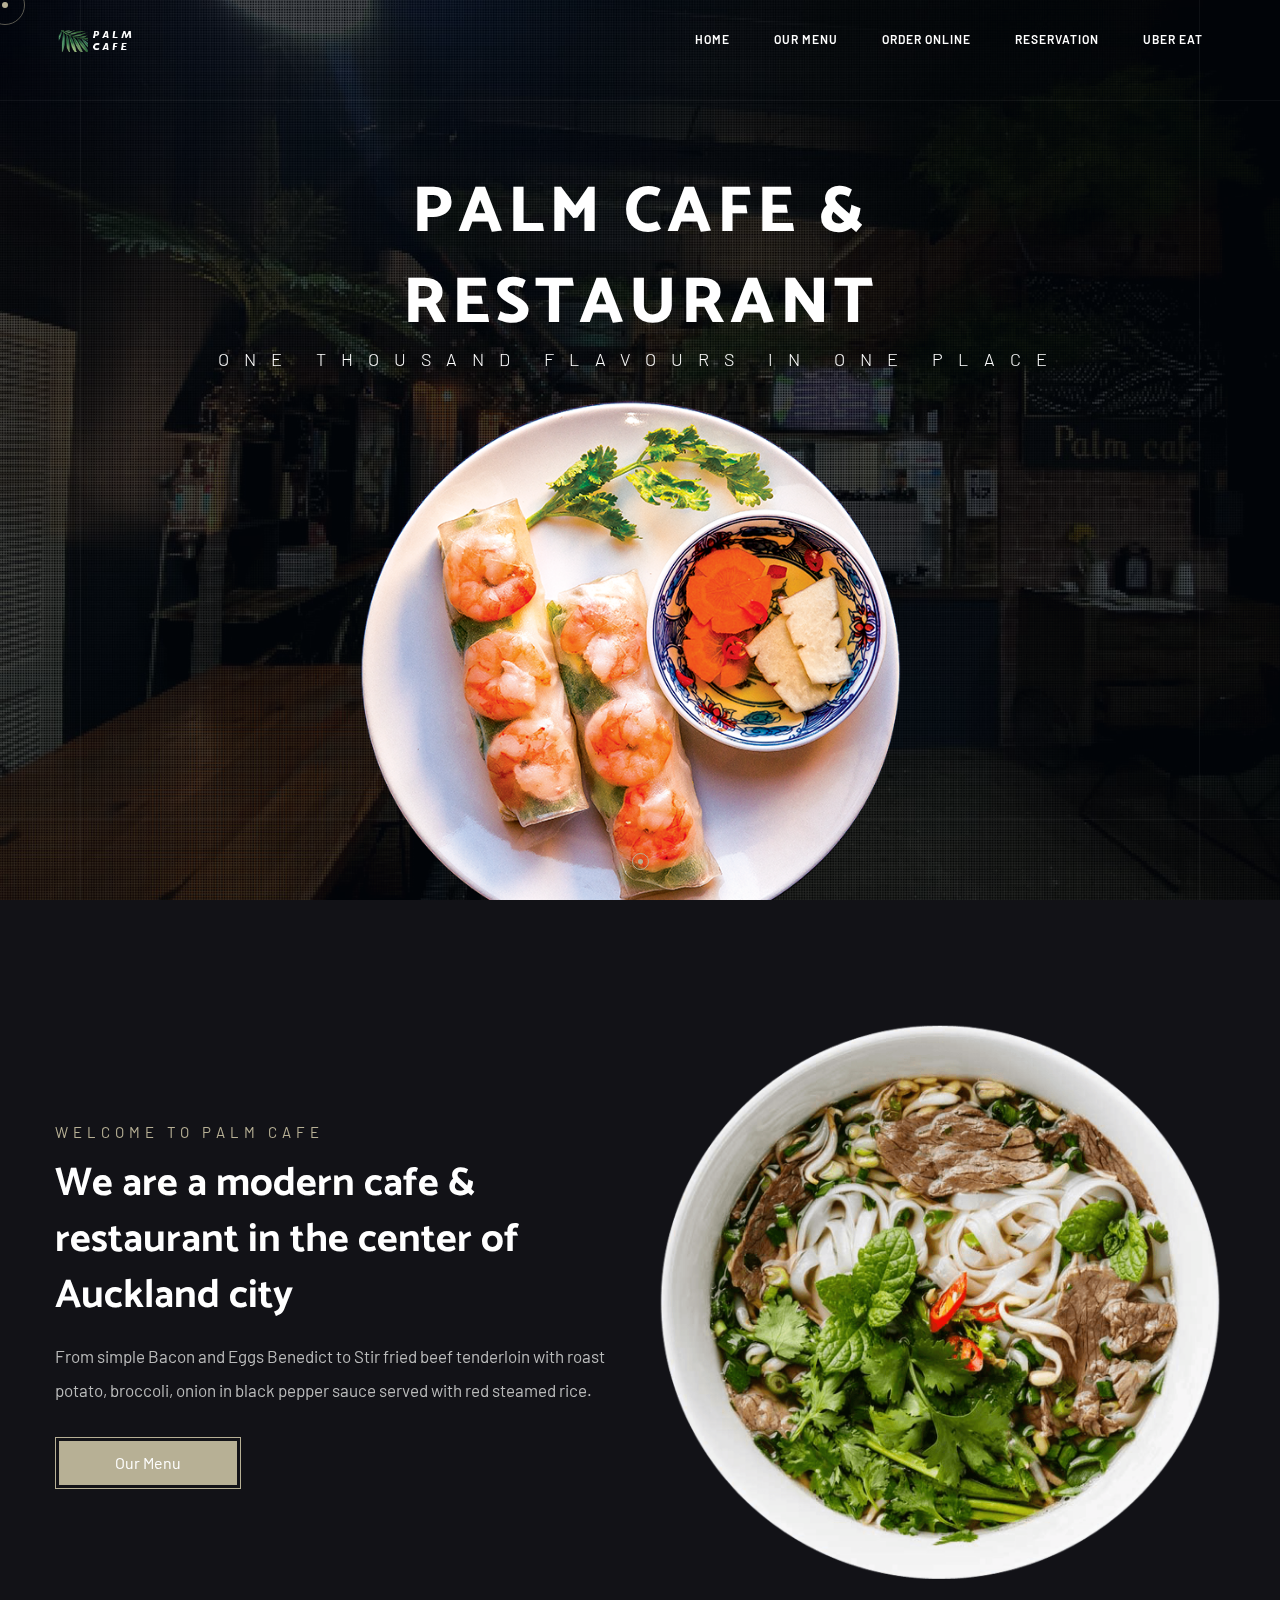
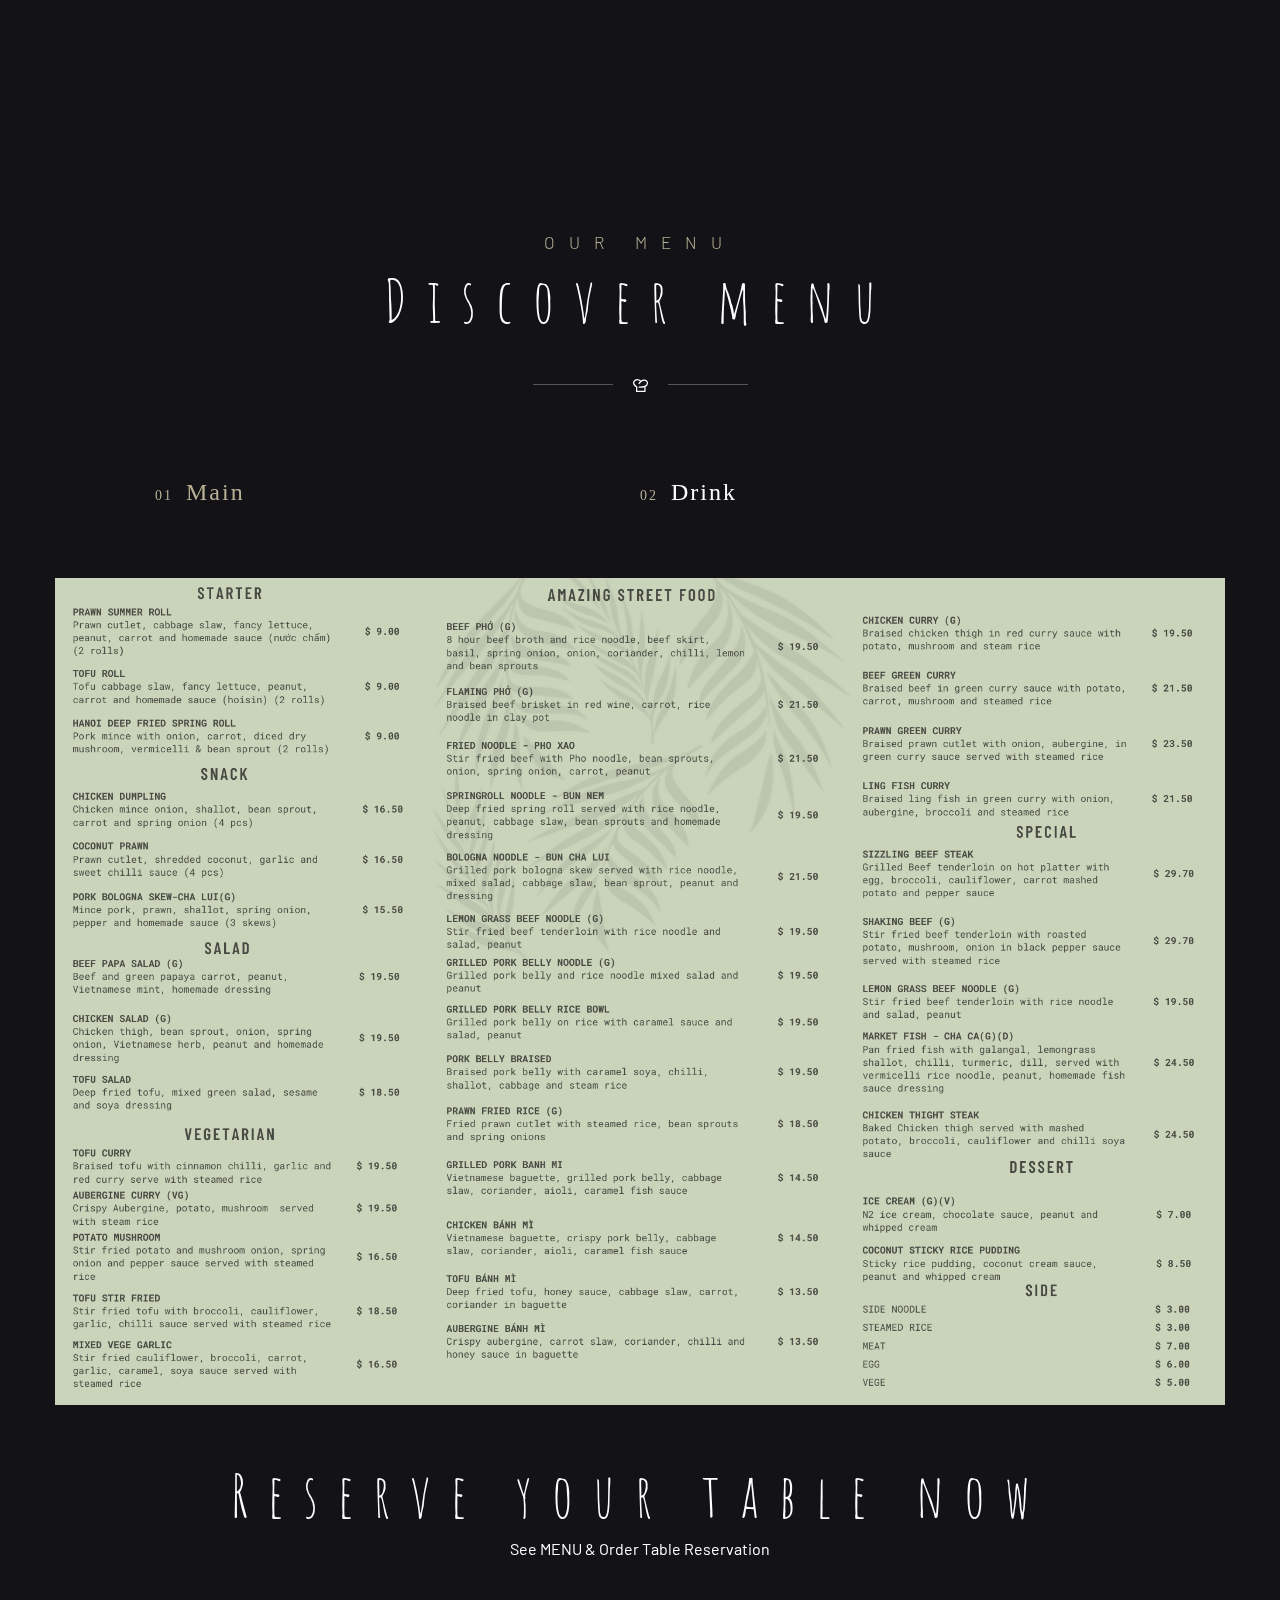
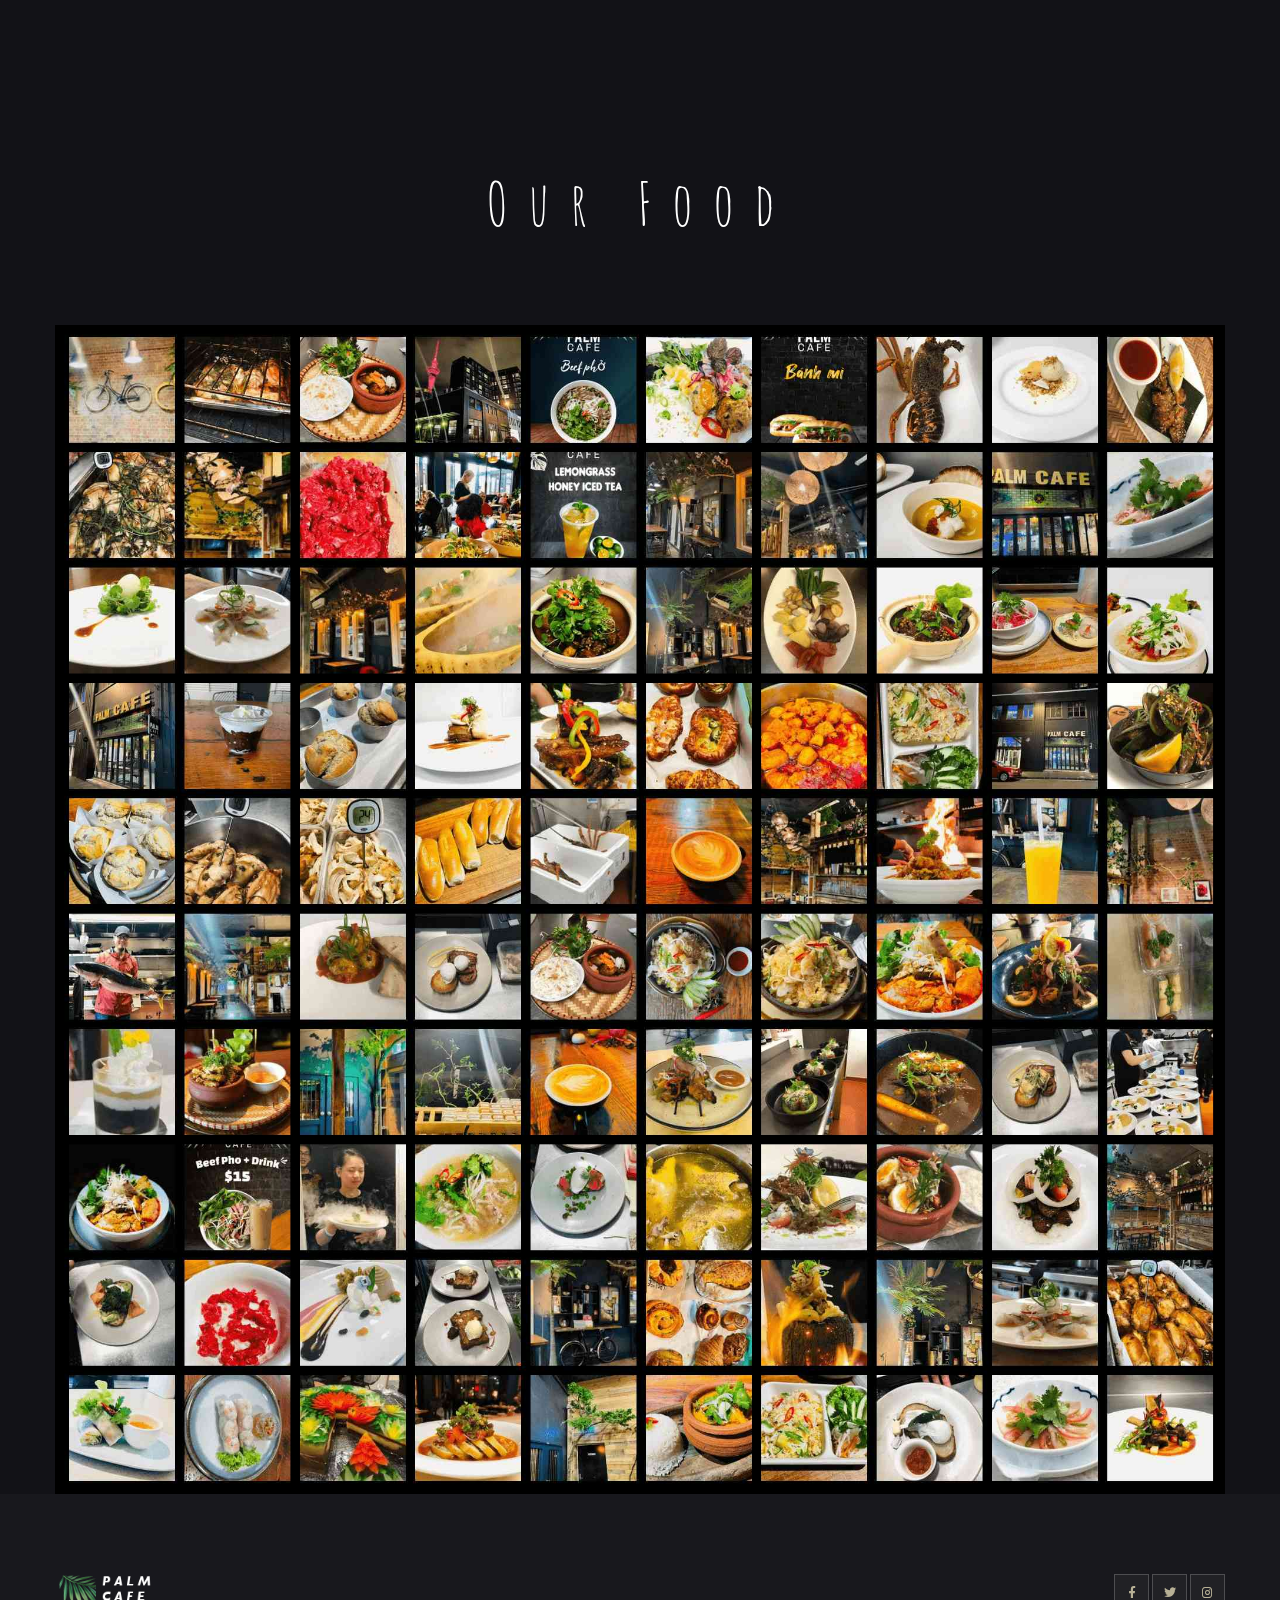
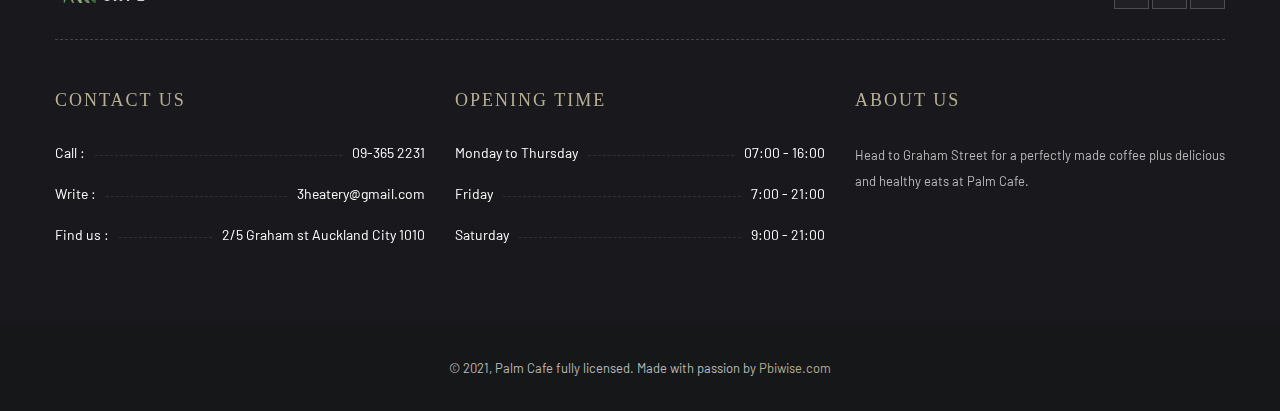
<file: index.html>
<!DOCTYPE html>
<html lang="en">

<head>

    <!-- Metas -->
    <meta charset="utf-8">
    <meta http-equiv="X-UA-Compatible" content="IE=edge" />
    <meta name="viewport" content="width=device-width, initial-scale=1, maximum-scale=1" />
    <meta name="keywords" content="Palm cafe and restaurant Auckland CBD" />
    <meta name="description" content="Palm cafe and restaurant Auckland CBD" />
    <meta name="author" content="" />

    <!-- Title  -->
    <title>Palm Restaurant @ 2/5 - Graham St Auckland City - Fully-Licensed</title>

   
    <!-- Google Fonts -->
    <link href="https://fonts.googleapis.com/css?family=Poppins:100,200,300,400,500,600,700,800,900&display=swap"
        rel="stylesheet">
    <link
        href="https://fonts.googleapis.com/css2?family=Cormorant+Infant:ital,wght@0,300;0,400;0,500;0,600;0,700;1,300;1,400;1,500;1,600;1,700&display=swap"
        rel="stylesheet">
    <link href="https://fonts.googleapis.com/css2?family=Pinyon+Script&display=swap" rel="stylesheet">
    <link href="https://fonts.googleapis.com/css2?family=Amatic+SC:wght@400;700&display=swap" rel="stylesheet">
    <link
        href="https://fonts.googleapis.com/css2?family=Catamaran:wght@100;200;300;400;500;600;700;800;900&display=swap"
        rel="stylesheet">
    <link href="https://fonts.googleapis.com/css2?family=Barlow:wght@100;200;300;400;500;600;700;800;900&display=swap"
        rel="stylesheet">


    <!-- Plugins -->
    <link rel="stylesheet" href="css/plugins.css" />

    <!-- Core Style Css -->
    <link rel="stylesheet" href="css/style.css" />
<link rel="apple-touch-icon" sizes="180x180" href="favicon/apple-touch-icon.png">
<link rel="icon" type="image/png" sizes="32x32" href="favicon/favicon-32x32.png">
<link rel="icon" type="image/png" sizes="16x16" href="favicon/favicon-16x16.png">
<link rel="manifest" href="favicon/site.webmanifest">
<link rel="mask-icon" href="favicon/safari-pinned-tab.svg" color="#5bbad5">
<meta name="msapplication-TileColor" content="#da532c">
<meta name="theme-color" content="#ffffff">
</head>

<body class="dark">


    <!-- ==================== Start Loading ==================== -->

    <div id="preloader">
    </div>

    <!-- ==================== End Loading ==================== -->



    <!-- ==================== Start progress-scroll-button ==================== -->

    <div class="progress-wrap cursor-pointer">
        <svg class="progress-circle svg-content" width="100%" height="100%" viewBox="-1 -1 102 102">
            <path d="M50,1 a49,49 0 0,1 0,98 a49,49 0 0,1 0,-98" />
        </svg>
    </div>

    <!-- ==================== End progress-scroll-button ==================== -->



    <!-- ==================== Start cursor ==================== -->

    <div class="mouse-cursor cursor-outer"></div>
    <div class="mouse-cursor cursor-inner"></div>

    <!-- ==================== End cursor ==================== -->



    <!-- ==================== Start Navbar ==================== -->

    <nav class="navbar navbar-expand-lg bg-blc">
        <div class="container">

            <!-- Logo -->
            <a class="logo" href="#">
                <img src="img/palmcafe.png" alt="logo">
            </a>

            <button class="navbar-toggler" type="button" data-toggle="collapse" data-target="#navbarSupportedContent"
                aria-controls="navbarSupportedContent" aria-expanded="false" aria-label="Toggle navigation">
                <span class="icon-bar"><i class="fas fa-bars"></i></span>
            </button>

            <!-- navbar links -->
            <div class="collapse navbar-collapse" id="navbarSupportedContent">
                <ul class="navbar-nav ml-auto">
                      <li class="nav-item">
                        <a class="nav-link" href="index.html">Home</a>
                    </li>
                    <li class="nav-item">
                        <a class="nav-link" href="#menu">Our menu</a>
                    </li>
                  
                    <li class="nav-item">
                        <a class="nav-link" href="https://www.foodbooking.com/api/fb/3_e1_py">Order online</a>
                    </li>
                    <li class="nav-item">
                        <a class="nav-link" href="#table">Reservation</a>
                    </li>
                     <li class="nav-item">
                        <a class="nav-link" href="https://www.ubereats.com/store/palm-cafe/XdMxepveUHaILCtauNv0uQ?pl=[base64]%3D&ps=1&utm_source=menu-maker" target="_blank">Uber Eat</a>
                    </li>
                </ul>
             
            </div>
        </div>
    </nav>

    <!-- ==================== End Navbar ==================== -->

<div class="clear"></div>

    <!-- ==================== Start Slider ==================== -->

    <header class="slider mdrn-slid slid-scrn ctrl-one">
        <div class="swiper-container">
            <div class="swiper-wrapper">
                <div class="swiper-slide">
                    <div class="item-img bg-img valign" data-background="img/slid/0003.jpeg" data-overlay-dark="7">
                        <div class="container">
                            <div class="row justify-content-center">
                                <div class="col-lg-9 col-md-11">
                                    <div class="clear"></div>
                                    <div class="caption text-center bold">
                                        <div class="clear"></div>
                                     <br><h4 class="custom-font">&nbsp;</h4> <p>&nbsp;</p><br> <h4 class="custom-font">&nbsp;</h4> <p>&nbsp;</p>
                                        <br>
                                        <h1>PALM CAFE & RESTAURANT</h1>
                                        <h6>One thousand flavours in one place</h6>
                                         <img src="img/sp.png" alt="">                            
                                        <a href="#menu" class="btn-skew btn-bord mt-30">
                                            <span>Check Our Menu</span>
                                            <i></i>
                                        </a>
                                    </div>
                                </div>
                            </div>
                        </div>
                        <div class="bord"></div>
                    </div>
                </div>
    <!--            <div class="swiper-slide">
                    <div class="item-img bg-img valign" data-background="img/slid/0001.jpeg" data-overlay-dark="7">
                        <div class="container">
                            <div class="row justify-content-center">
                                <div class="col-lg-9 col-md-11">
                                    <div class="caption text-center bold">
                                        <h4 class="custom-font">Good Food</h4>
                                        <h1>Berg Food Truck</h1>
                                        <h6>Recipes Every Week Updates</h6>
                                        <a href="#menu" class="btn-skew btn-bord mt-30">
                                            <span>Check Our Menu</span>
                                            <i></i>
                                        </a>
                                    </div>
                                </div>
                            </div>
                        </div>
                        <div class="bord"></div>
                    </div>
                </div>
                <div class="swiper-slide">
                    <div class="item-img bg-img valign" data-background="img/slid/02.jpg" data-overlay-dark="7">
                        <div class="container">
                            <div class="row justify-content-center">
                                <div class="col-lg-9 col-md-11">
                                    <div class="caption text-center bold">
                                        <h4 class="custom-font">Good Food</h4>
                                        <h1>The Food Heaven</h1>
                                        <h6>Recipes Every Week Updates</h6>
                                        <a href="#0" class="btn-skew btn-bord mt-30">
                                            <span>Check Our Menu</span>
                                            <i></i>
                                        </a>
                                    </div>
                                </div>
                            </div>
                        </div>
                        <div class="bord"></div>
                    </div>
                </div> -->
            </div>

            <div class="swiper-pagination"></div>
        </div>
    </header>

    <!-- ==================== End Slider ==================== -->



    <div class="main-content">


        <!-- ==================== Start about ==================== -->

        <section class="intro-cls section-padding position-re">
            <div class="container">
                <div class="row">
                    <div class="col-lg-6 valign">
                        <div class="cont">
                            <h5 class="clorful">Welcome To Palm cafe</h5>
                            <h2>We are a modern cafe & restaurant in the center of Auckland city</h2>
                            <p>From simple Bacon and Eggs Benedict to Stir fried beef tenderloin with roast potato, broccoli, onion in black pepper sauce served with red steamed rice.</p>
                            <a href="#menu" class="btn-skew btn-color btn-bg mt-30">
                                <span>Our Menu</span>
                                <i></i>
                            </a>
                        </div>
                    </div>
                    <div class="col-lg-6">
                        <div class="imgfull">
                            <div class="img">
                                <img src="img/ph.jpg" alt="">
                            </div>
                        </div>
                    </div>
                </div>
            </div>
          
        </section>

        <!-- ==================== End about ==================== -->



      



     


     



        <!-- ==================== Start menu ==================== -->

        <section class="menu menu-book section-padding" id='menu'>
            <div class="container">

                <div class="sec-head text-center">
                    <h6>Our menu</h6>
                    <h3 class="scfont">Discover menu</h3>

                    <span class="icon">
                        <img src="img/logo-sticky-restaurant.svg" alt="">
                    </span>
                </div>

                <div id="tabs">

                    <div class="row">
                        <div class="col-lg-10 offset-lg-1">
                            <ul class="tab-icons">
                                <li><a href="#tabs-1"><span>01</span> Main</a></li>
                                
                               <!-- <li><a href="#tabs-3"><span>02</span> Main</a></li>-->
                               <!-- <li><a href="#tabs-4"><span>03</span> Vegetarian</a></li>
                                <li><a href="#tabs-5"><span>04</span> Main</a></li>-->
                                <li><a href="#tabs-6"><span>02</span> Drink</a></li>
                            </ul>

                        </div>

                        <div class="col-12">
                            <div class="menu-box">

                                      <div class="tabs-cont" id="tabs-1">

                                    <div class="row">
                                        <div class="col-lg-12 md-mb30">
                                        
                                                                                 <img src="img/main2023.png" alt="">
                                        
                                        </div>
                                       
                                        
                                        
                                        
                                    </div>
                                </div>

                    
                                
                     <!-- ==================== tab ==================== -->            
                                    <div class="tabs-cont" id="tabs-6">

                                    <div class="row">
                                
                                         <div class="col-lg-12 md-mb30">
                                            <img src="img/drink2023.png" alt="">
                
                                        </div>
                                        
                                       
                                        
                                    </div>
                                </div>
                        <!-- ==================== tab ==================== -->         
                                

                            </div>
                        </div>
                    </div>

                </div>
                <br>
                <br>
   <div class="sec-head text-center" id="table">
                  
                    <h3 class="scfont">Reserve your table now</h3>
                              <!-- If you would like to customize the button, remove or change the "class" attribute inside the <span> tag -->
                                <span class="glf-button" data-glf-cuid="f005ab1a-9b2a-434b-b64d-e95e30f30240" data-glf-ruid="445a3975-825e-437c-b6e7-ba6831b54ef7" > See MENU & Order</span>
                                <span class="glf-button reservation" data-glf-cuid="f005ab1a-9b2a-434b-b64d-e95e30f30240" data-glf-ruid="445a3975-825e-437c-b6e7-ba6831b54ef7" data-glf-reservation="true" > Table Reservation</span>
                                <script src="https://www.fbgcdn.com/embedder/js/ewm2.js" defer async ></script>
                    
                </div>


            </div>
        </section>

        <!-- ==================== End menu ==================== -->



        <!-- ==================== Start portfolio ==================== -->
   <div class="sec-head text-center">
                  
                    <h3 class="scfont">Our Food</h3>

                    
                </div>
        <div class="portfolio">
            <div class="container">

     <a href="https://facebook.com/palmcafenz"> <img src="img/palmcafe_col.jpeg" alt="image"> </a>
            </div>
        </div>

        <!-- ==================== End portfolio ==================== -->



     



     



    



  


        <!-- ==================== Start Footer ==================== -->

        <footer class="main-footer">
            <div class="container">
                <div class="row">
                    <div class="col-12">
                        <div class="ftop">
                            <div class="flogo">
                                <img src="img/palmcafe.png" alt="">
                            </div>
                            <div class="social">
                                <a href="https://www.facebook.com/palmcafenz"><i class="fab fa-facebook-f"></i></a>
                                <a href="#0"><i class="fab fa-twitter"></i></a>
                                <a href="#0"><i class="fab fa-instagram"></i></a>
                             
                            </div>
                        </div>
                    </div>
                </div>
                <div class="row">
                    <div class="col-lg-4">
                        <div class="item address md-mb50">
                            <div class="ftitle">
                                <h6>Contact Us</h6>
                            </div>
                            <ul>
                                <li>
                                    <div class="tit">Call :</div>
                                    <div class="dots"></div> <span> 09-365 2231</span>
                                </li>
                                <li>
                                    <div class="tit">Write :</div>
                                    <div class="dots"></div> <span>3heatery@gmail.com</span>
                                </li>
                                <li>
                                    <div class="tit">Find us :</div>
                                    <div class="dots"></div> <span>2/5 Graham st Auckland City 1010</span>
                                </li>
                            </ul>
                        </div>
                    </div>
                    <div class="col-lg-4">
                        <div class="item opening md-mb50">
                            <div class="ftitle">
                                <h6>Opening Time</h6>
                            </div>
                            <ul>
                                <li>
                                    <div class="tit">Monday to Thursday</div>
                                    <div class="dots"></div> <span>07:00 - 16:00</span>
                                </li>
                                <li>
                                    <div class="tit">Friday</div>
                                    <div class="dots"></div> <span>7:00 - 21:00</span>
                                </li>
                                <li>
                                    <div class="tit">Saturday</div>
                                    <div class="dots"></div> <span>9:00 - 21:00</span>
                                </li>
                            </ul>
                        </div>
                    </div>
                    <div class="col-lg-4">
                        <div class="item subscribe">
                            <div class="ftitle">
                                <h6>About us</h6>
                            </div>
                            <p>Head to Graham Street for a perfectly made coffee plus delicious and healthy eats at Palm Cafe. </p>
                           
                        </div>
                    </div>
                </div>
            </div>
            <div class="ftail">
                <div class="container">
                    <div class="copyrights text-center mt-0">
                        <p>© 2021, Palm Cafe fully licensed. Made with passion by  <a href="https://pbiwise.com">Pbiwise.com </a></p>
                    </div>
                </div>
            </div>
        </footer>

        <!-- ==================== End Footer ==================== -->


    </div>






    <!-- jQuery -->
    <script src="js/jquery-3.0.0.min.js"></script>
    <script src="js/jquery-migrate-3.0.0.min.js"></script>

    <!-- plugins -->
    <script src="js/plugins.js"></script>

    <!-- jquery-ui.min -->
    <script src="js/jquery-ui.min.js"></script>

    <!-- nice-select -->
    <script src="js/jquery.nice-select.min.js"></script>

    <!-- custom scripts -->
    <script src="js/scripts.js"></script>
<!-- Global site tag (gtag.js) - Google Analytics -->
<script async src="https://www.googletagmanager.com/gtag/js?id=G-ZV2HK8PTEF"></script>
<script>
  window.dataLayer = window.dataLayer || [];
  function gtag(){dataLayer.push(arguments);}
  gtag('js', new Date());

  gtag('config', 'G-ZV2HK8PTEF');
</script>
</body>

</html>
</file>
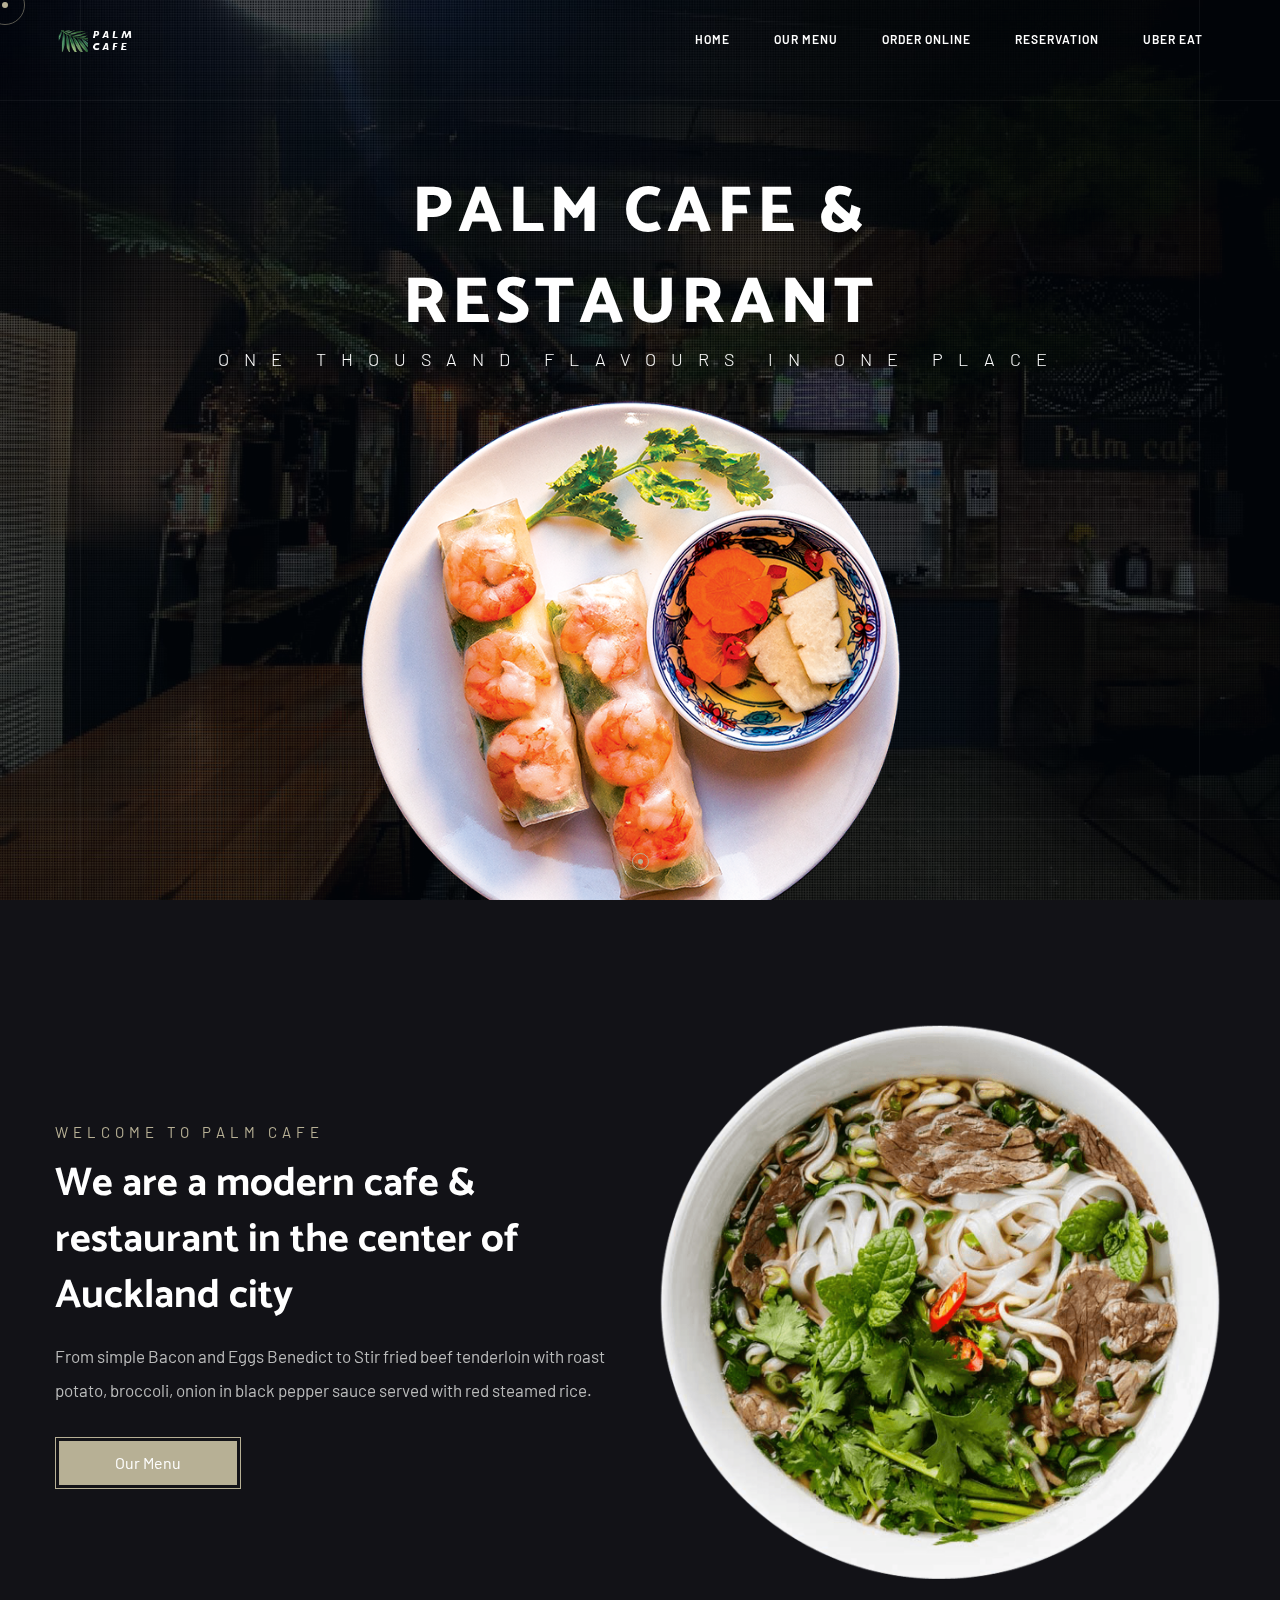
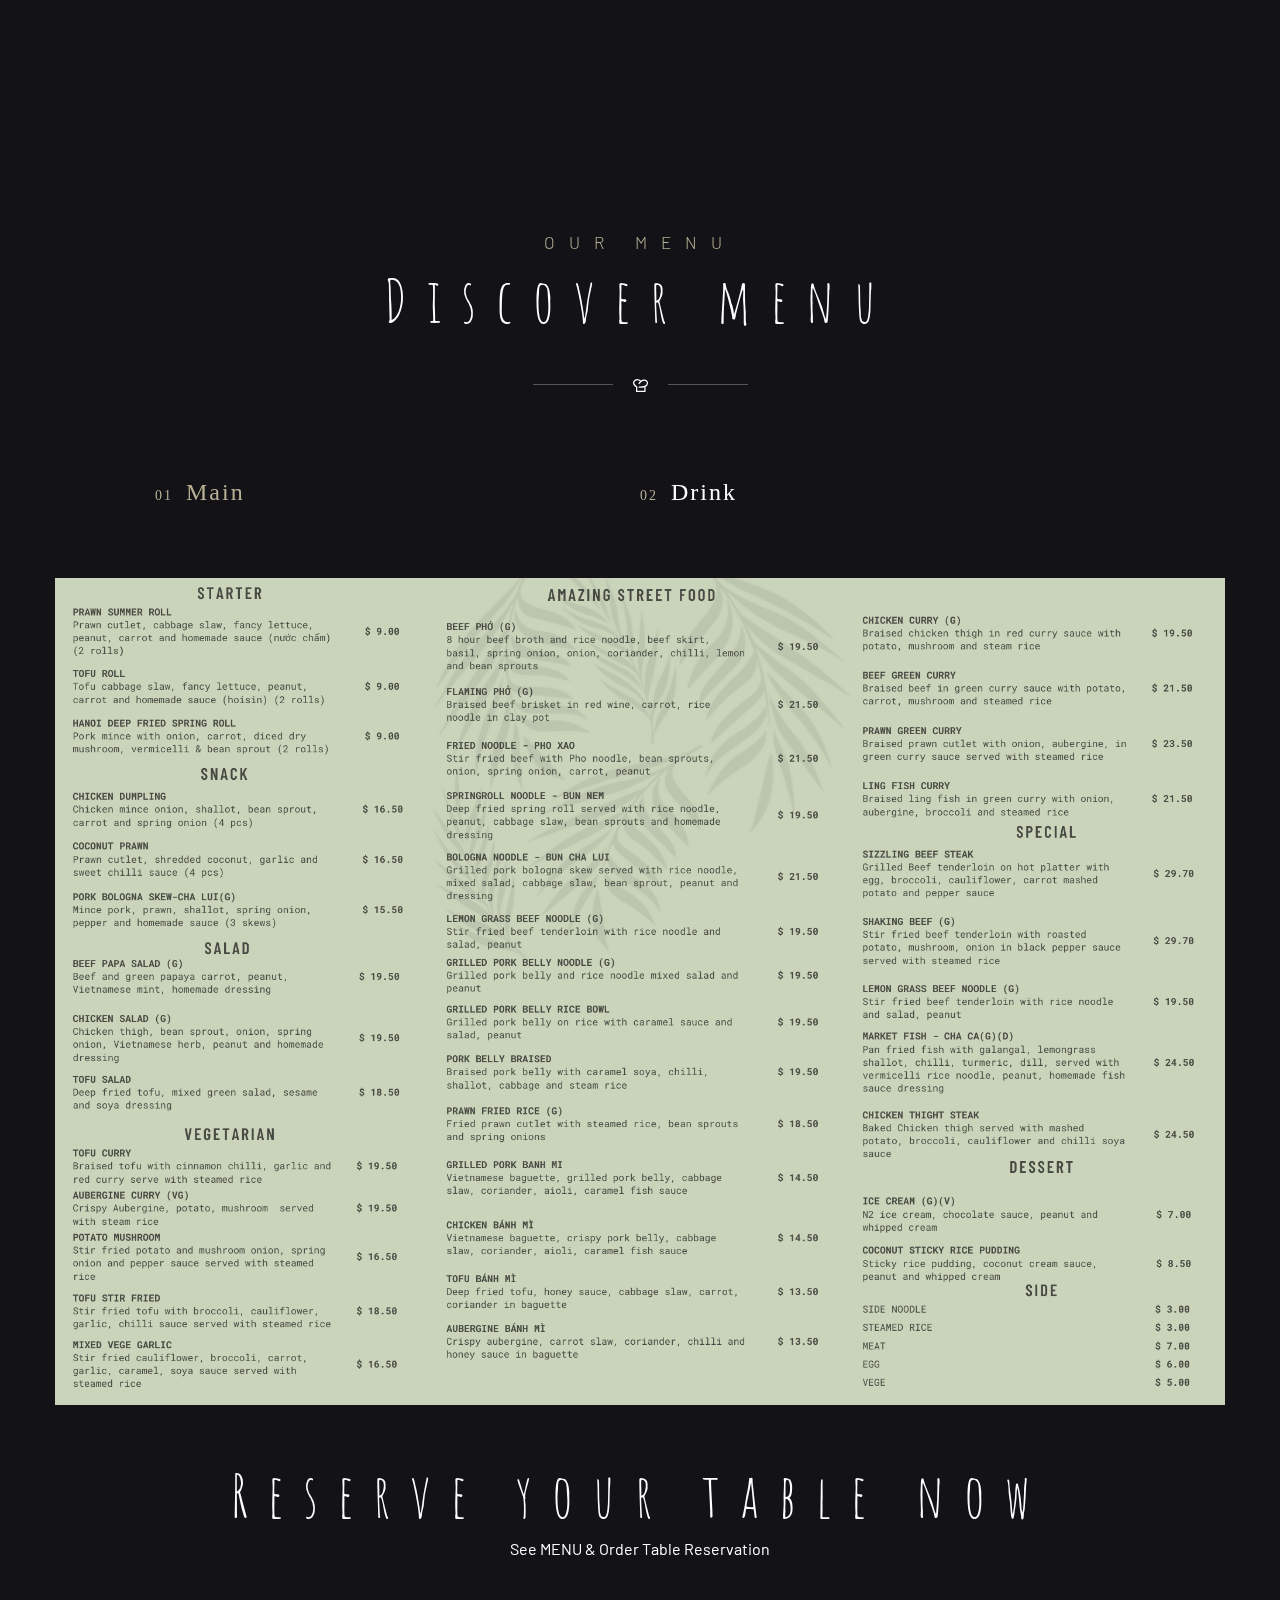
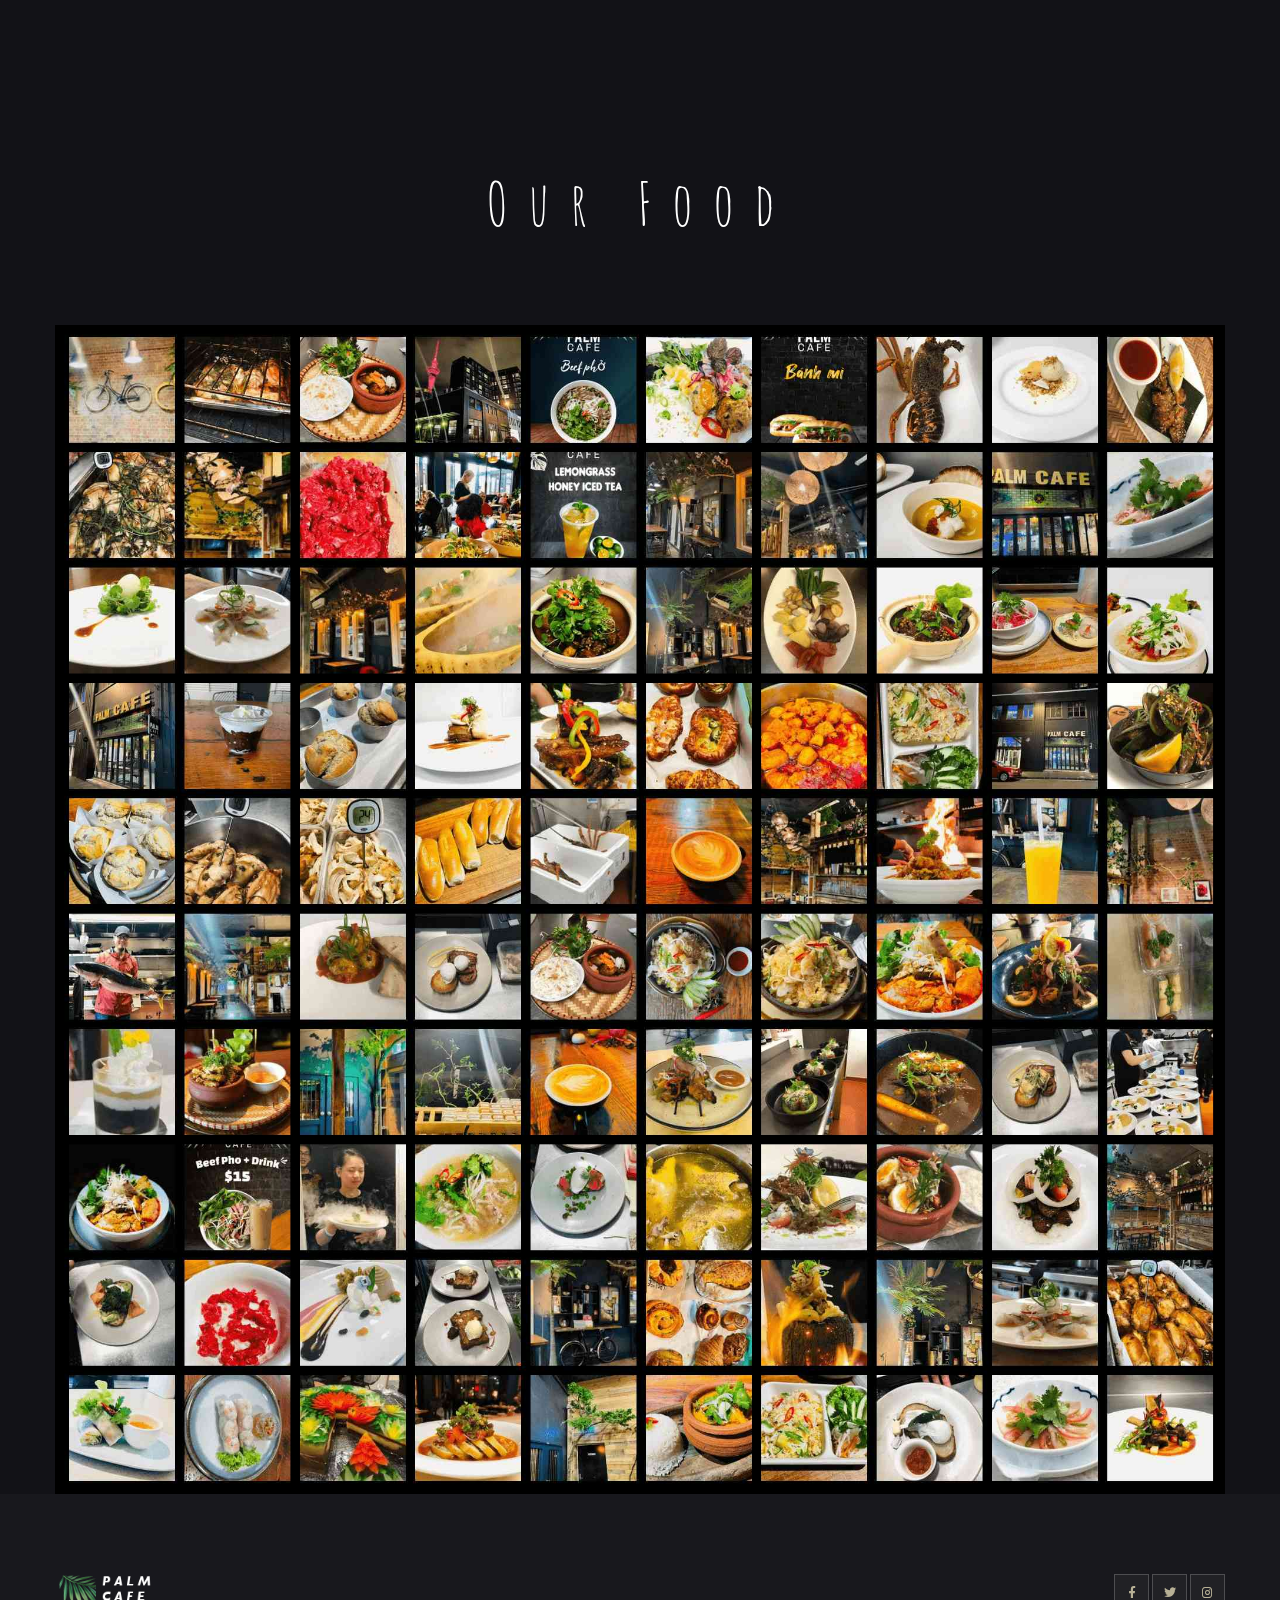
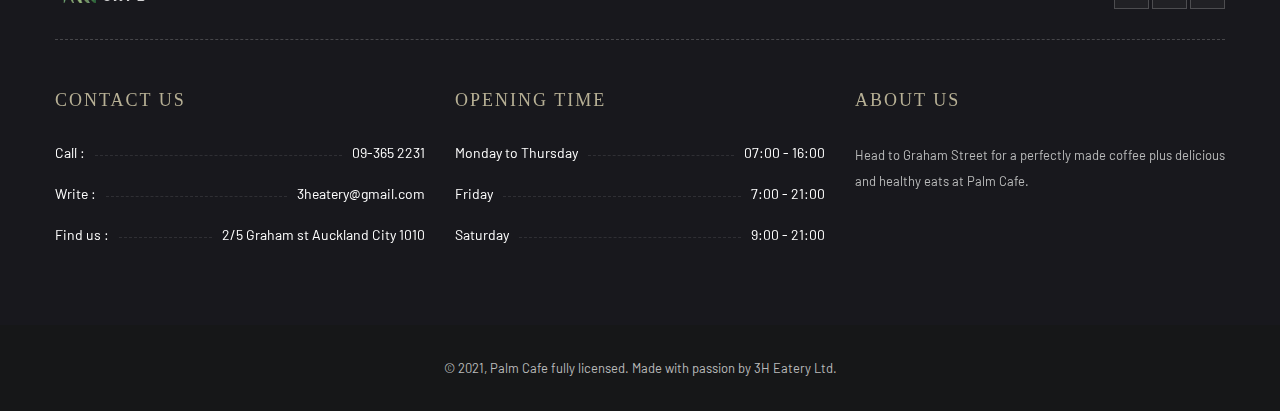
<file: index2.html>
<!DOCTYPE html>
<html lang="en">

<head>

    <!-- Metas -->
    <meta charset="utf-8">
    <meta http-equiv="X-UA-Compatible" content="IE=edge" />
    <meta name="viewport" content="width=device-width, initial-scale=1, maximum-scale=1" />
    <meta name="keywords" content="Palm cafe and restaurant Auckland CBD" />
    <meta name="description" content="Palm cafe and restaurant Auckland CBD" />
    <meta name="author" content="" />

    <!-- Title  -->
    <title>Palm Restaurant @ 2/5 - Graham St Auckland City - Fully-Licensed</title>

   
    <!-- Google Fonts -->
    <link href="https://fonts.googleapis.com/css?family=Poppins:100,200,300,400,500,600,700,800,900&display=swap"
        rel="stylesheet">
    <link
        href="https://fonts.googleapis.com/css2?family=Cormorant+Infant:ital,wght@0,300;0,400;0,500;0,600;0,700;1,300;1,400;1,500;1,600;1,700&display=swap"
        rel="stylesheet">
    <link href="https://fonts.googleapis.com/css2?family=Pinyon+Script&display=swap" rel="stylesheet">
    <link href="https://fonts.googleapis.com/css2?family=Amatic+SC:wght@400;700&display=swap" rel="stylesheet">
    <link
        href="https://fonts.googleapis.com/css2?family=Catamaran:wght@100;200;300;400;500;600;700;800;900&display=swap"
        rel="stylesheet">
    <link href="https://fonts.googleapis.com/css2?family=Barlow:wght@100;200;300;400;500;600;700;800;900&display=swap"
        rel="stylesheet">


    <!-- Plugins -->
    <link rel="stylesheet" href="css/plugins.css" />

    <!-- Core Style Css -->
    <link rel="stylesheet" href="css/style.css" />
<link rel="apple-touch-icon" sizes="180x180" href="favicon/apple-touch-icon.png">
<link rel="icon" type="image/png" sizes="32x32" href="favicon/favicon-32x32.png">
<link rel="icon" type="image/png" sizes="16x16" href="favicon/favicon-16x16.png">
<link rel="manifest" href="favicon/site.webmanifest">
<link rel="mask-icon" href="favicon/safari-pinned-tab.svg" color="#5bbad5">
<meta name="msapplication-TileColor" content="#da532c">
<meta name="theme-color" content="#ffffff">
</head>

<body class="dark">


    <!-- ==================== Start Loading ==================== -->

    <div id="preloader">
    </div>

    <!-- ==================== End Loading ==================== -->



    <!-- ==================== Start progress-scroll-button ==================== -->

    <div class="progress-wrap cursor-pointer">
        <svg class="progress-circle svg-content" width="100%" height="100%" viewBox="-1 -1 102 102">
            <path d="M50,1 a49,49 0 0,1 0,98 a49,49 0 0,1 0,-98" />
        </svg>
    </div>

    <!-- ==================== End progress-scroll-button ==================== -->



    <!-- ==================== Start cursor ==================== -->

    <div class="mouse-cursor cursor-outer"></div>
    <div class="mouse-cursor cursor-inner"></div>

    <!-- ==================== End cursor ==================== -->



    <!-- ==================== Start Navbar ==================== -->

    <nav class="navbar navbar-expand-lg bg-blc">
        <div class="container">

            <!-- Logo -->
            <a class="logo" href="#">
                <img src="img/palmcafe.png" alt="logo">
            </a>

            <button class="navbar-toggler" type="button" data-toggle="collapse" data-target="#navbarSupportedContent"
                aria-controls="navbarSupportedContent" aria-expanded="false" aria-label="Toggle navigation">
                <span class="icon-bar"><i class="fas fa-bars"></i></span>
            </button>

            <!-- navbar links -->
            <div class="collapse navbar-collapse" id="navbarSupportedContent">
                <ul class="navbar-nav ml-auto">
                      <li class="nav-item">
                        <a class="nav-link" href="index.html">Home</a>
                    </li>
                    <li class="nav-item">
                        <a class="nav-link" href="#menu">Our menu</a>
                    </li>
                  
                    <li class="nav-item">
                        <a class="nav-link" href="https://www.foodbooking.com/api/fb/3_e1_py">Order online</a>
                    </li>
                    <li class="nav-item">
                        <a class="nav-link" href="#table">Reservation</a>
                    </li>
                     <li class="nav-item">
                        <a class="nav-link" href="https://www.ubereats.com/store/palm-cafe/XdMxepveUHaILCtauNv0uQ?pl=[base64]%3D&ps=1&utm_source=menu-maker" target="_blank">Uber Eat</a>
                    </li>
                </ul>
             
            </div>
        </div>
    </nav>

    <!-- ==================== End Navbar ==================== -->

<div class="clear"></div>

    <!-- ==================== Start Slider ==================== -->

    <header class="slider mdrn-slid slid-scrn ctrl-one">
        <div class="swiper-container">
            <div class="swiper-wrapper">
                <div class="swiper-slide">
                    <div class="item-img bg-img valign" data-background="img/slid/0003.jpeg" data-overlay-dark="7">
                        <div class="container">
                            <div class="row justify-content-center">
                                <div class="col-lg-9 col-md-11">
                                    <div class="clear"></div>
                                    <div class="caption text-center bold">
                                        <div class="clear"></div>
                                     <br><h4 class="custom-font">&nbsp;</h4> <p>&nbsp;</p><br> <h4 class="custom-font">&nbsp;</h4> <p>&nbsp;</p>
                                        <br>
                                        <h1>PALM CAFE & RESTAURANT</h1>
                                        <h6>One thousand flavours in one place</h6>
                                         <img src="img/sp.png" alt="">                            
                                        <a href="#menu" class="btn-skew btn-bord mt-30">
                                            <span>Check Our Menu</span>
                                            <i></i>
                                        </a>
                                    </div>
                                </div>
                            </div>
                        </div>
                        <div class="bord"></div>
                    </div>
                </div>
    <!--            <div class="swiper-slide">
                    <div class="item-img bg-img valign" data-background="img/slid/0001.jpeg" data-overlay-dark="7">
                        <div class="container">
                            <div class="row justify-content-center">
                                <div class="col-lg-9 col-md-11">
                                    <div class="caption text-center bold">
                                        <h4 class="custom-font">Good Food</h4>
                                        <h1>Berg Food Truck</h1>
                                        <h6>Recipes Every Week Updates</h6>
                                        <a href="#menu" class="btn-skew btn-bord mt-30">
                                            <span>Check Our Menu</span>
                                            <i></i>
                                        </a>
                                    </div>
                                </div>
                            </div>
                        </div>
                        <div class="bord"></div>
                    </div>
                </div>
                <div class="swiper-slide">
                    <div class="item-img bg-img valign" data-background="img/slid/02.jpg" data-overlay-dark="7">
                        <div class="container">
                            <div class="row justify-content-center">
                                <div class="col-lg-9 col-md-11">
                                    <div class="caption text-center bold">
                                        <h4 class="custom-font">Good Food</h4>
                                        <h1>The Food Heaven</h1>
                                        <h6>Recipes Every Week Updates</h6>
                                        <a href="#0" class="btn-skew btn-bord mt-30">
                                            <span>Check Our Menu</span>
                                            <i></i>
                                        </a>
                                    </div>
                                </div>
                            </div>
                        </div>
                        <div class="bord"></div>
                    </div>
                </div> -->
            </div>

            <div class="swiper-pagination"></div>
        </div>
    </header>

    <!-- ==================== End Slider ==================== -->



    <div class="main-content">


        <!-- ==================== Start about ==================== -->

        <section class="intro-cls section-padding position-re">
            <div class="container">
                <div class="row">
                    <div class="col-lg-6 valign">
                        <div class="cont">
                            <h5 class="clorful">Welcome To Palm cafe</h5>
                            <h2>We are a modern cafe & restaurant in the center of Auckland city</h2>
                            <p>From simple Bacon and Eggs Benedict to Stir fried beef tenderloin with roast potato, broccoli, onion in black pepper sauce served with red steamed rice.</p>
                            <a href="#menu" class="btn-skew btn-color btn-bg mt-30">
                                <span>Our Menu</span>
                                <i></i>
                            </a>
                        </div>
                    </div>
                    <div class="col-lg-6">
                        <div class="imgfull">
                            <div class="img">
                                <img src="img/ph.jpg" alt="">
                            </div>
                        </div>
                    </div>
                </div>
            </div>
          
        </section>

        <!-- ==================== End about ==================== -->



      



     


     



        <!-- ==================== Start menu ==================== -->

        <section class="menu menu-book section-padding" id='menu'>
            <div class="container">

                <div class="sec-head text-center">
                    <h6>Our menu</h6>
                    <h3 class="scfont">Discover menu</h3>

                    <span class="icon">
                        <img src="img/logo-sticky-restaurant.svg" alt="">
                    </span>
                </div>

                <div id="tabs">

                    <div class="row">
                        <div class="col-lg-10 offset-lg-1">
                            <ul class="tab-icons">
                                <li><a href="#tabs-1"><span>01</span> Main</a></li>
                                
                               <!-- <li><a href="#tabs-3"><span>02</span> Main</a></li>-->
                               <!-- <li><a href="#tabs-4"><span>03</span> Vegetarian</a></li>
                                <li><a href="#tabs-5"><span>04</span> Main</a></li>-->
                                <li><a href="#tabs-6"><span>02</span> Drink</a></li>
                            </ul>

                        </div>

                        <div class="col-12">
                            <div class="menu-box">

                                      <div class="tabs-cont" id="tabs-1">

                                    <div class="row">
                                        <div class="col-lg-12 md-mb30">
                                        
                                                                                 <img src="img/main2023.png" alt="">
                                        
                                        </div>
                                       
                                        
                                        
                                        
                                    </div>
                                </div>

                    
                                
                     <!-- ==================== tab ==================== -->            
                                    <div class="tabs-cont" id="tabs-6">

                                    <div class="row">
                                
                                         <div class="col-lg-12 md-mb30">
                                            <img src="img/drink2023.png" alt="">
                
                                        </div>
                                        
                                       
                                        
                                    </div>
                                </div>
                        <!-- ==================== tab ==================== -->         
                                

                            </div>
                        </div>
                    </div>

                </div>
                <br>
                <br>
   <div class="sec-head text-center" id="table">
                  
                    <h3 class="scfont">Reserve your table now</h3>
                              <!-- If you would like to customize the button, remove or change the "class" attribute inside the <span> tag -->
                                <span class="glf-button" data-glf-cuid="f005ab1a-9b2a-434b-b64d-e95e30f30240" data-glf-ruid="445a3975-825e-437c-b6e7-ba6831b54ef7" > See MENU & Order</span>
                                <span class="glf-button reservation" data-glf-cuid="f005ab1a-9b2a-434b-b64d-e95e30f30240" data-glf-ruid="445a3975-825e-437c-b6e7-ba6831b54ef7" data-glf-reservation="true" > Table Reservation</span>
                                <script src="https://www.fbgcdn.com/embedder/js/ewm2.js" defer async ></script>
                    
                </div>


            </div>
        </section>

        <!-- ==================== End menu ==================== -->



        <!-- ==================== Start portfolio ==================== -->
   <div class="sec-head text-center">
                  
                    <h3 class="scfont">Our Food</h3>

                    
                </div>
        <div class="portfolio">
            <div class="container">

     <a href="https://facebook.com/palmcafenz"> <img src="img/palmcafe_col.jpeg" alt="image"> </a>
            </div>
        </div>

        <!-- ==================== End portfolio ==================== -->



     



     



    



  


        <!-- ==================== Start Footer ==================== -->

        <footer class="main-footer">
            <div class="container">
                <div class="row">
                    <div class="col-12">
                        <div class="ftop">
                            <div class="flogo">
                                <img src="img/palmcafe.png" alt="">
                            </div>
                            <div class="social">
                                <a href="https://www.facebook.com/palmcafenz"><i class="fab fa-facebook-f"></i></a>
                                <a href="#0"><i class="fab fa-twitter"></i></a>
                                <a href="#0"><i class="fab fa-instagram"></i></a>
                             
                            </div>
                        </div>
                    </div>
                </div>
                <div class="row">
                    <div class="col-lg-4">
                        <div class="item address md-mb50">
                            <div class="ftitle">
                                <h6>Contact Us</h6>
                            </div>
                            <ul>
                                <li>
                                    <div class="tit">Call :</div>
                                    <div class="dots"></div> <span> 09-365 2231</span>
                                </li>
                                <li>
                                    <div class="tit">Write :</div>
                                    <div class="dots"></div> <span>3heatery@gmail.com</span>
                                </li>
                                <li>
                                    <div class="tit">Find us :</div>
                                    <div class="dots"></div> <span>2/5 Graham st Auckland City 1010</span>
                                </li>
                            </ul>
                        </div>
                    </div>
                    <div class="col-lg-4">
                        <div class="item opening md-mb50">
                            <div class="ftitle">
                                <h6>Opening Time</h6>
                            </div>
                            <ul>
                                <li>
                                    <div class="tit">Monday to Thursday</div>
                                    <div class="dots"></div> <span>07:00 - 16:00</span>
                                </li>
                                <li>
                                    <div class="tit">Friday</div>
                                    <div class="dots"></div> <span>7:00 - 21:00</span>
                                </li>
                                <li>
                                    <div class="tit">Saturday</div>
                                    <div class="dots"></div> <span>9:00 - 21:00</span>
                                </li>
                            </ul>
                        </div>
                    </div>
                    <div class="col-lg-4">
                        <div class="item subscribe">
                            <div class="ftitle">
                                <h6>About us</h6>
                            </div>
                            <p>Head to Graham Street for a perfectly made coffee plus delicious and healthy eats at Palm Cafe. </p>
                           
                        </div>
                    </div>
                </div>
            </div>
            <div class="ftail">
                <div class="container">
                    <div class="copyrights text-center mt-0">
                        <p>© 2021, Palm Cafe fully licensed. Made with passion by 3H Eatery Ltd.</p>
                    </div>
                </div>
            </div>
        </footer>

        <!-- ==================== End Footer ==================== -->


    </div>






    <!-- jQuery -->
    <script src="js/jquery-3.0.0.min.js"></script>
    <script src="js/jquery-migrate-3.0.0.min.js"></script>

    <!-- plugins -->
    <script src="js/plugins.js"></script>

    <!-- jquery-ui.min -->
    <script src="js/jquery-ui.min.js"></script>

    <!-- nice-select -->
    <script src="js/jquery.nice-select.min.js"></script>

    <!-- custom scripts -->
    <script src="js/scripts.js"></script>
<!-- Global site tag (gtag.js) - Google Analytics -->
<script async src="https://www.googletagmanager.com/gtag/js?id=G-ZV2HK8PTEF"></script>
<script>
  window.dataLayer = window.dataLayer || [];
  function gtag(){dataLayer.push(arguments);}
  gtag('js', new Date());

  gtag('config', 'G-ZV2HK8PTEF');
</script>
</body>

</html>
</file>
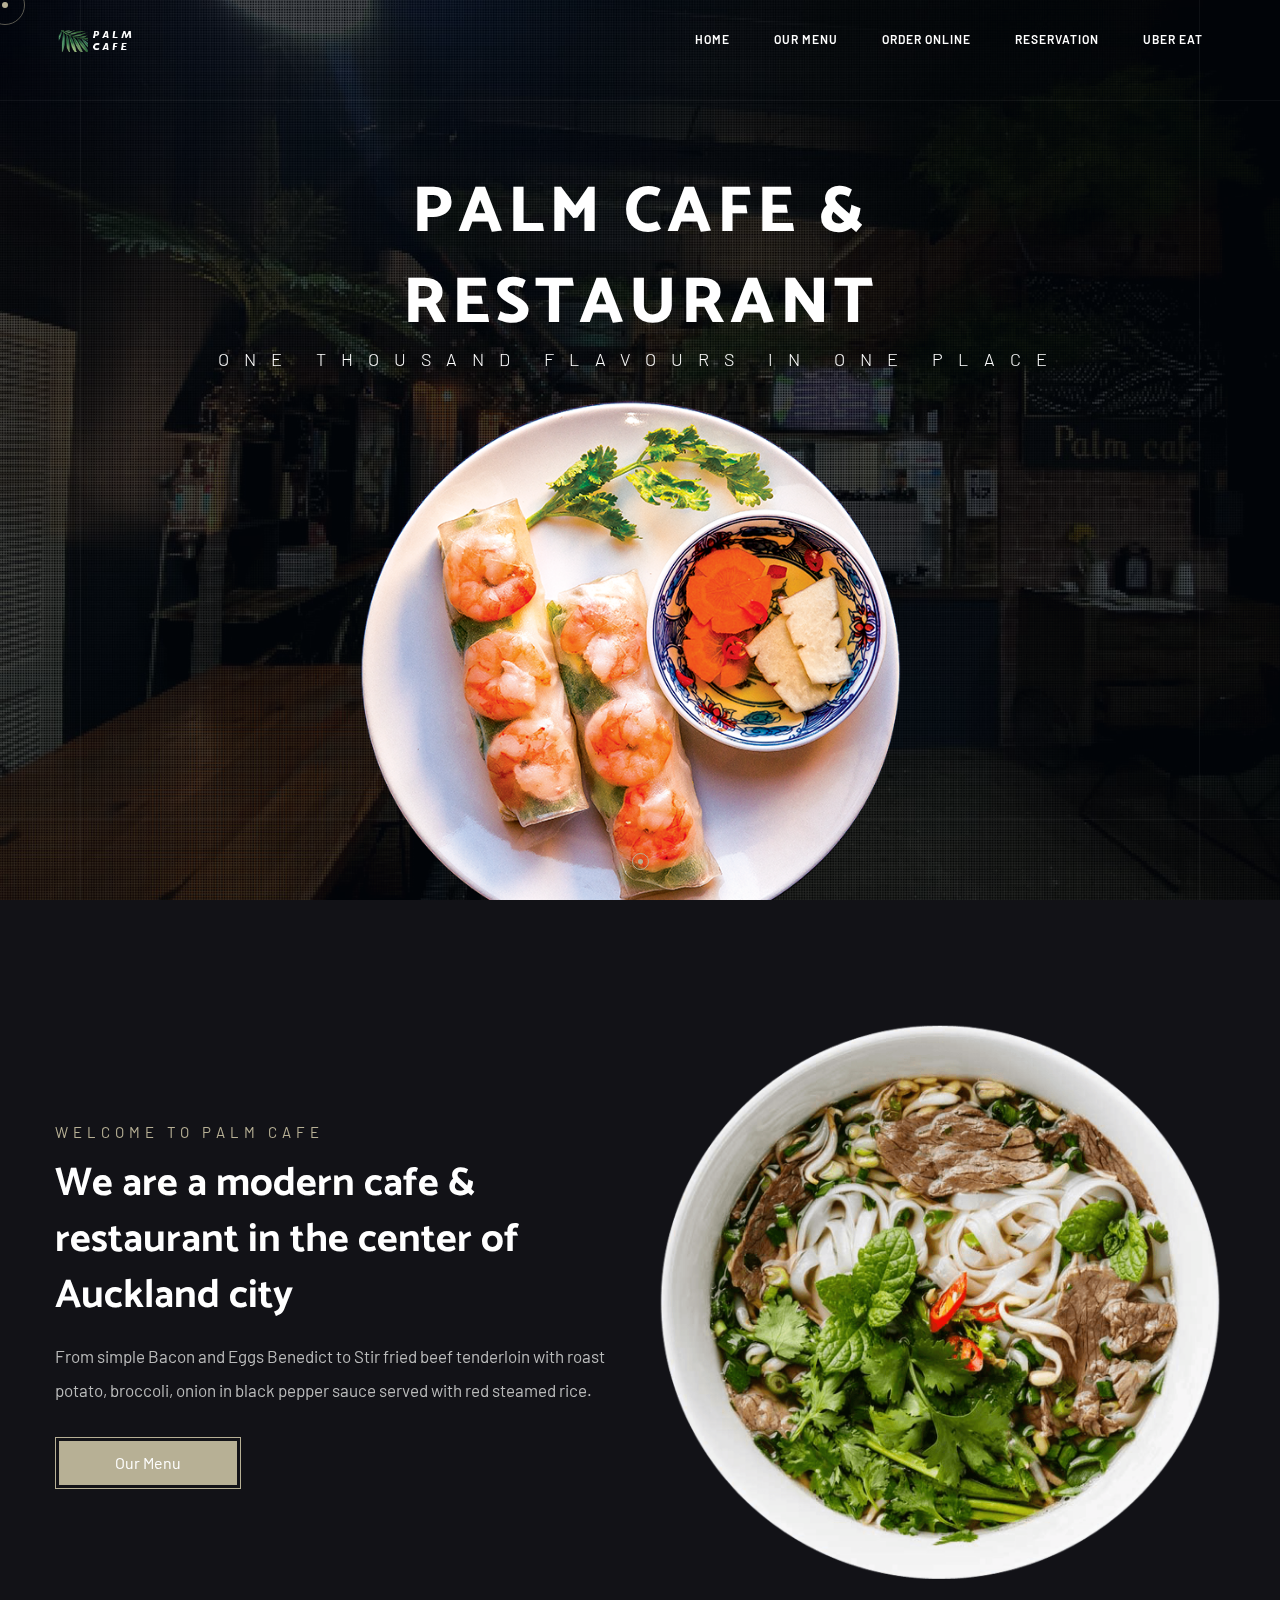
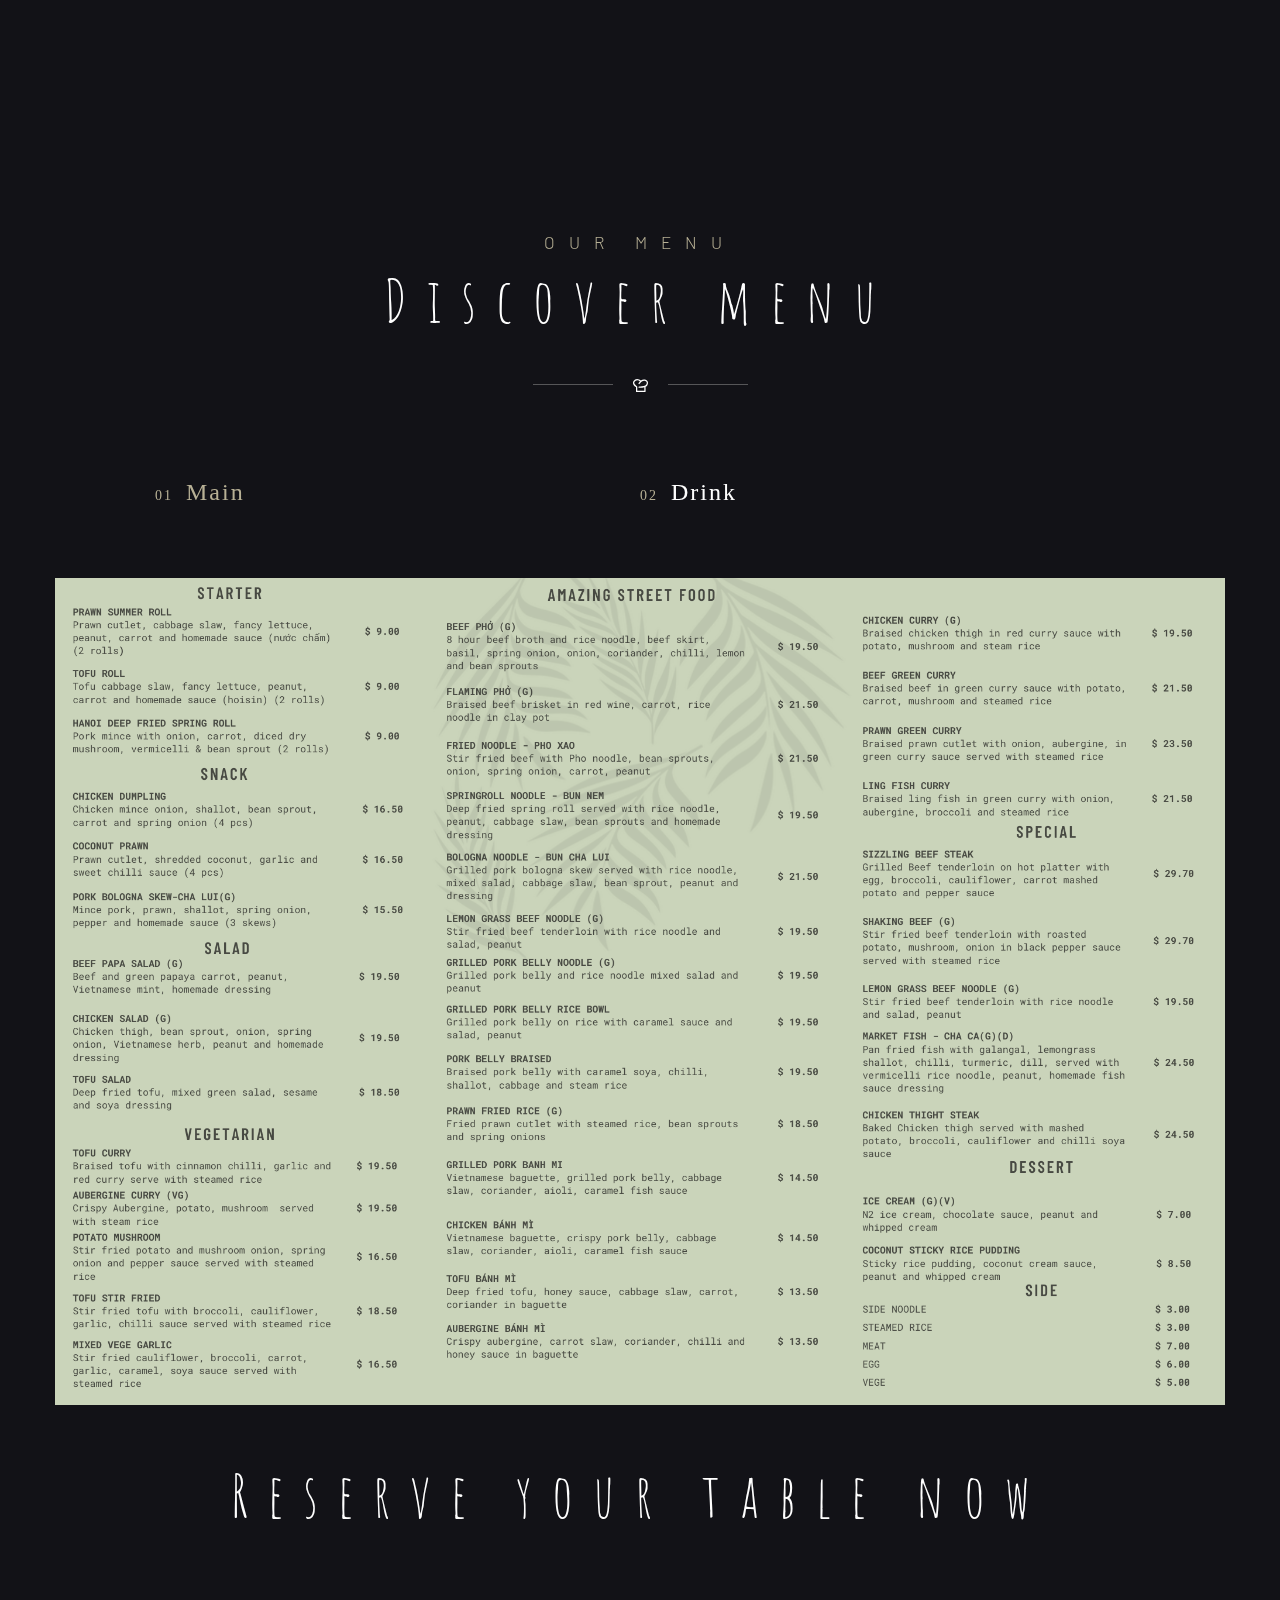
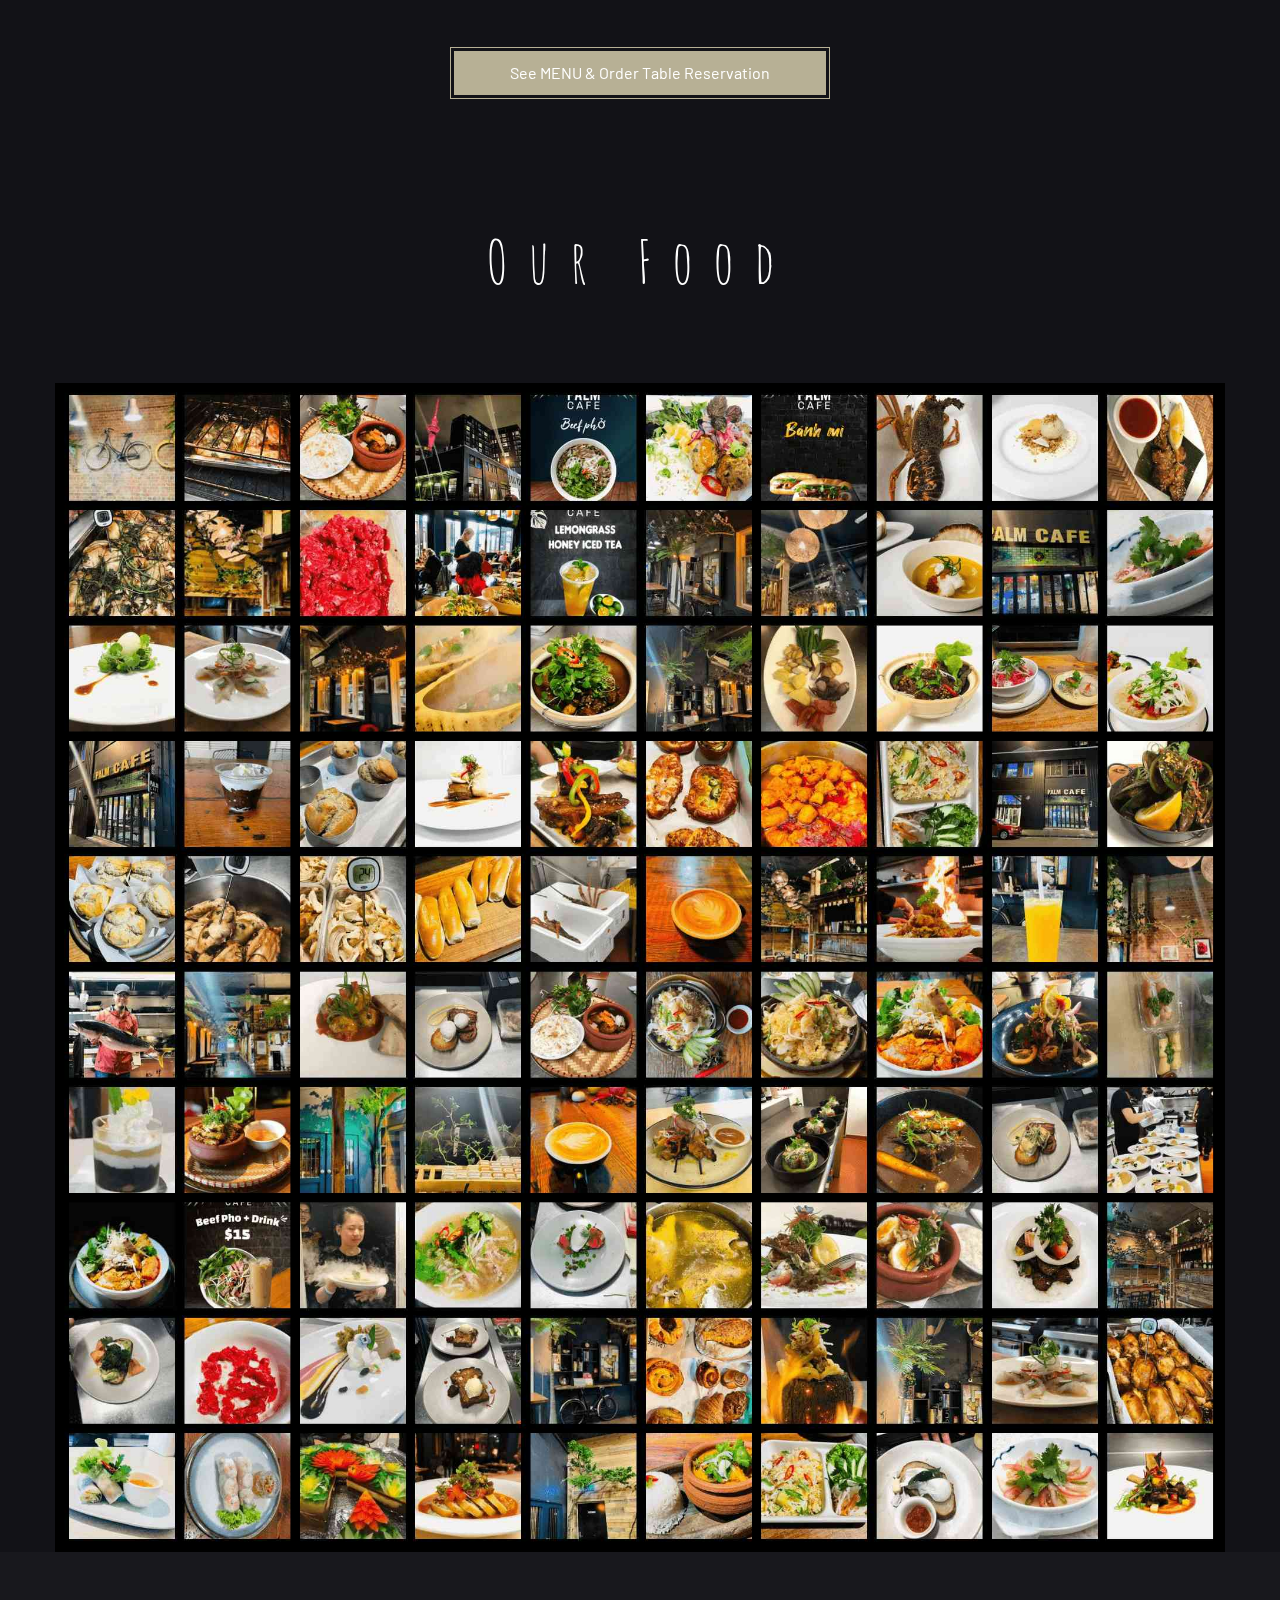
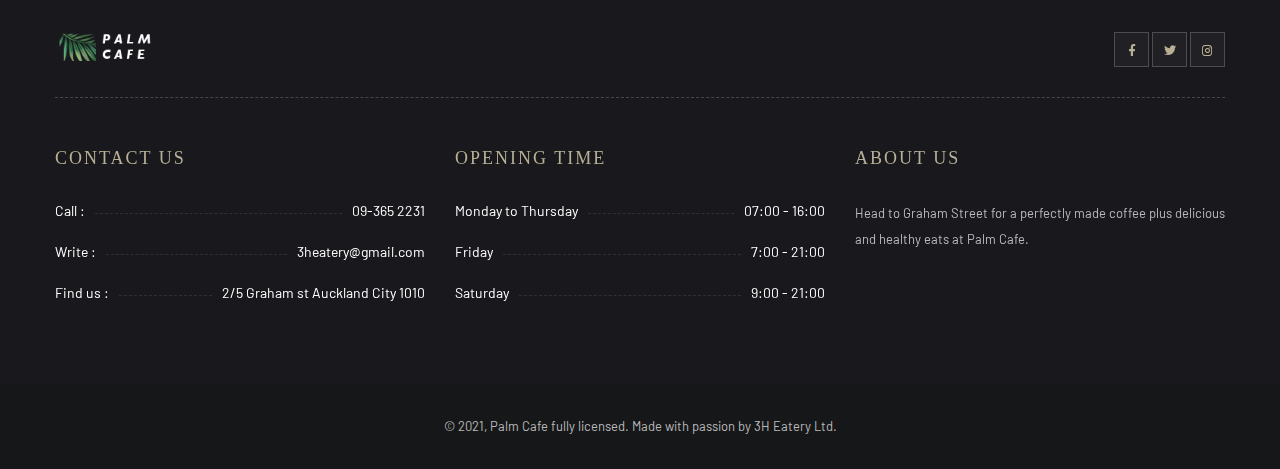
<file: index3.html>
<!DOCTYPE html>
<html lang="en">

<head>

    <!-- Metas -->
    <meta charset="utf-8">
    <meta http-equiv="X-UA-Compatible" content="IE=edge" />
    <meta name="viewport" content="width=device-width, initial-scale=1, maximum-scale=1" />
    <meta name="keywords" content="Palm cafe and restaurant Auckland CBD" />
    <meta name="description" content="Palm cafe and restaurant Auckland CBD" />
    <meta name="author" content="" />

    <!-- Title  -->
    <title>Palm Restaurant @ 2/5 - Graham St Auckland City - Fully-Licensed</title>

   
    <!-- Google Fonts -->
    <link href="https://fonts.googleapis.com/css?family=Poppins:100,200,300,400,500,600,700,800,900&display=swap"
        rel="stylesheet">
    <link
        href="https://fonts.googleapis.com/css2?family=Cormorant+Infant:ital,wght@0,300;0,400;0,500;0,600;0,700;1,300;1,400;1,500;1,600;1,700&display=swap"
        rel="stylesheet">
    <link href="https://fonts.googleapis.com/css2?family=Pinyon+Script&display=swap" rel="stylesheet">
    <link href="https://fonts.googleapis.com/css2?family=Amatic+SC:wght@400;700&display=swap" rel="stylesheet">
    <link
        href="https://fonts.googleapis.com/css2?family=Catamaran:wght@100;200;300;400;500;600;700;800;900&display=swap"
        rel="stylesheet">
    <link href="https://fonts.googleapis.com/css2?family=Barlow:wght@100;200;300;400;500;600;700;800;900&display=swap"
        rel="stylesheet">


    <!-- Plugins -->
    <link rel="stylesheet" href="css/plugins.css" />

    <!-- Core Style Css -->
    <link rel="stylesheet" href="css/style.css" />
<link rel="apple-touch-icon" sizes="180x180" href="favicon/apple-touch-icon.png">
<link rel="icon" type="image/png" sizes="32x32" href="favicon/favicon-32x32.png">
<link rel="icon" type="image/png" sizes="16x16" href="favicon/favicon-16x16.png">
<link rel="manifest" href="favicon/site.webmanifest">
<link rel="mask-icon" href="favicon/safari-pinned-tab.svg" color="#5bbad5">
<meta name="msapplication-TileColor" content="#da532c">
<meta name="theme-color" content="#ffffff">
</head>

<body class="dark">


    <!-- ==================== Start Loading ==================== -->

    <div id="preloader">
    </div>

    <!-- ==================== End Loading ==================== -->



    <!-- ==================== Start progress-scroll-button ==================== -->

    <div class="progress-wrap cursor-pointer">
        <svg class="progress-circle svg-content" width="100%" height="100%" viewBox="-1 -1 102 102">
            <path d="M50,1 a49,49 0 0,1 0,98 a49,49 0 0,1 0,-98" />
        </svg>
    </div>

    <!-- ==================== End progress-scroll-button ==================== -->



    <!-- ==================== Start cursor ==================== -->

    <div class="mouse-cursor cursor-outer"></div>
    <div class="mouse-cursor cursor-inner"></div>

    <!-- ==================== End cursor ==================== -->



    <!-- ==================== Start Navbar ==================== -->

    <nav class="navbar navbar-expand-lg bg-blc">
        <div class="container">

            <!-- Logo -->
            <a class="logo" href="#">
                <img src="img/palmcafe.png" alt="logo">
            </a>

            <button class="navbar-toggler" type="button" data-toggle="collapse" data-target="#navbarSupportedContent"
                aria-controls="navbarSupportedContent" aria-expanded="false" aria-label="Toggle navigation">
                <span class="icon-bar"><i class="fas fa-bars"></i></span>
            </button>

            <!-- navbar links -->
            <div class="collapse navbar-collapse" id="navbarSupportedContent">
                <ul class="navbar-nav ml-auto">
                      <li class="nav-item">
                        <a class="nav-link" href="index.html">Home</a>
                    </li>
                    <li class="nav-item">
                        <a class="nav-link" href="#menu">Our menu</a>
                    </li>
                  
                    <li class="nav-item">
                        <a class="nav-link" href="https://www.foodbooking.com/api/fb/3_e1_py">Order online</a>
                    </li>
                    <li class="nav-item">
                        <a class="nav-link" href="#table">Reservation</a>
                    </li>
                     <li class="nav-item">
                        <a class="nav-link" href="https://www.ubereats.com/store/palm-cafe/XdMxepveUHaILCtauNv0uQ?pl=[base64]%3D&ps=1&utm_source=menu-maker" target="_blank">Uber Eat</a>
                    </li>
                </ul>
             
            </div>
        </div>
    </nav>

    <!-- ==================== End Navbar ==================== -->

<div class="clear"></div>

    <!-- ==================== Start Slider ==================== -->

    <header class="slider mdrn-slid slid-scrn ctrl-one">
        <div class="swiper-container">
            <div class="swiper-wrapper">
                <div class="swiper-slide">
                    <div class="item-img bg-img valign" data-background="img/slid/0003.jpeg" data-overlay-dark="7">
                        <div class="container">
                            <div class="row justify-content-center">
                                <div class="col-lg-9 col-md-11">
                                    <div class="clear"></div>
                                    <div class="caption text-center bold">
                                        <div class="clear"></div>
                                     <br><h4 class="custom-font">&nbsp;</h4> <p>&nbsp;</p><br> <h4 class="custom-font">&nbsp;</h4> <p>&nbsp;</p>
                                        <br>
                                        <h1>PALM CAFE & RESTAURANT</h1>
                                        <h6>One thousand flavours in one place</h6>
                                         <img src="img/sp.png" alt="">                            
                                        <a href="#menu" class="btn-skew btn-bord mt-30">
                                            <span>Check Our Menu</span>
                                            <i></i>
                                        </a>
                                    </div>
                                </div>
                            </div>
                        </div>
                        <div class="bord"></div>
                    </div>
                </div>
    <!--            <div class="swiper-slide">
                    <div class="item-img bg-img valign" data-background="img/slid/0001.jpeg" data-overlay-dark="7">
                        <div class="container">
                            <div class="row justify-content-center">
                                <div class="col-lg-9 col-md-11">
                                    <div class="caption text-center bold">
                                        <h4 class="custom-font">Good Food</h4>
                                        <h1>Berg Food Truck</h1>
                                        <h6>Recipes Every Week Updates</h6>
                                        <a href="#menu" class="btn-skew btn-bord mt-30">
                                            <span>Check Our Menu</span>
                                            <i></i>
                                        </a>
                                    </div>
                                </div>
                            </div>
                        </div>
                        <div class="bord"></div>
                    </div>
                </div>
                <div class="swiper-slide">
                    <div class="item-img bg-img valign" data-background="img/slid/02.jpg" data-overlay-dark="7">
                        <div class="container">
                            <div class="row justify-content-center">
                                <div class="col-lg-9 col-md-11">
                                    <div class="caption text-center bold">
                                        <h4 class="custom-font">Good Food</h4>
                                        <h1>The Food Heaven</h1>
                                        <h6>Recipes Every Week Updates</h6>
                                        <a href="#0" class="btn-skew btn-bord mt-30">
                                            <span>Check Our Menu</span>
                                            <i></i>
                                        </a>
                                    </div>
                                </div>
                            </div>
                        </div>
                        <div class="bord"></div>
                    </div>
                </div> -->
            </div>

            <div class="swiper-pagination"></div>
        </div>
    </header>

    <!-- ==================== End Slider ==================== -->



    <div class="main-content">


        <!-- ==================== Start about ==================== -->

        <section class="intro-cls section-padding position-re">
            <div class="container">
                <div class="row">
                    <div class="col-lg-6 valign">
                        <div class="cont">
                            <h5 class="clorful">Welcome To Palm cafe</h5>
                            <h2>We are a modern cafe & restaurant in the center of Auckland city</h2>
                            <p>From simple Bacon and Eggs Benedict to Stir fried beef tenderloin with roast potato, broccoli, onion in black pepper sauce served with red steamed rice.</p>
                            <a href="#menu" class="btn-skew btn-color btn-bg mt-30">
                                <span>Our Menu</span>
                                <i></i>
                            </a>
                        </div>
                    </div>
                    <div class="col-lg-6">
                        <div class="imgfull">
                            <div class="img">
                                <img src="img/ph.jpg" alt="">
                            </div>
                        </div>
                    </div>
                </div>
            </div>
          
        </section>

        <!-- ==================== End about ==================== -->



      



     


     



        <!-- ==================== Start menu ==================== -->

        <section class="menu menu-book section-padding" id='menu'>
            <div class="container">

                <div class="sec-head text-center">
                    <h6>Our menu</h6>
                    <h3 class="scfont">Discover menu</h3>

                    <span class="icon">
                        <img src="img/logo-sticky-restaurant.svg" alt="">
                    </span>
                </div>

                <div id="tabs">

                    <div class="row">
                        <div class="col-lg-10 offset-lg-1">
                            <ul class="tab-icons">
                                <li><a href="#tabs-1"><span>01</span> Main</a></li>
                                
                               <!-- <li><a href="#tabs-3"><span>02</span> Main</a></li>-->
                               <!-- <li><a href="#tabs-4"><span>03</span> Vegetarian</a></li>
                                <li><a href="#tabs-5"><span>04</span> Main</a></li>-->
                                <li><a href="#tabs-6"><span>02</span> Drink</a></li>
                            </ul>

                        </div>

                        <div class="col-12">
                            <div class="menu-box">

                                      <div class="tabs-cont" id="tabs-1">

                                    <div class="row">
                                        <div class="col-lg-12 md-mb30">
                                        
                                                                                 <img src="img/main2023.png" alt="">
                                        
                                        </div>
                                       
                                        
                                        
                                        
                                    </div>
                                </div>

                    
                                
                     <!-- ==================== tab ==================== -->            
                                    <div class="tabs-cont" id="tabs-6">

                                    <div class="row">
                                
                                         <div class="col-lg-12 md-mb30">
                                            <img src="img/drink2023.png" alt="">
                
                                        </div>
                                        
                                       
                                        
                                    </div>
                                </div>
                        <!-- ==================== tab ==================== -->         
                                

                            </div>
                        </div>
                    </div>

                </div>
                <br>
                <br>
   <div class="sec-head text-center" id="table">
                  
                    <h3 class="scfont">Reserve your table now</h3>

                    
                </div>
               <div class="text-center" >
                    <a href="#0" class="btn-skew btn-color btn-bg mt-30">
                        <span>
                        
                              <!-- If you would like to customize the button, remove or change the "class" attribute inside the <span> tag -->
<span class="glf-button" data-glf-cuid="f005ab1a-9b2a-434b-b64d-e95e30f30240" data-glf-ruid="445a3975-825e-437c-b6e7-ba6831b54ef7" > See MENU & Order</span>
<span class="glf-button reservation" data-glf-cuid="f005ab1a-9b2a-434b-b64d-e95e30f30240" data-glf-ruid="445a3975-825e-437c-b6e7-ba6831b54ef7" data-glf-reservation="true" > Table Reservation</span>
<script src="https://www.fbgcdn.com/embedder/js/ewm2.js" defer async ></script>
                        
                        </span>
                        <i></i>
                    </a>
                </div> 

            </div>
        </section>

        <!-- ==================== End menu ==================== -->



        <!-- ==================== Start portfolio ==================== -->
   <div class="sec-head text-center">
                  
                    <h3 class="scfont">Our Food</h3>

                    
                </div>
        <div class="portfolio">
            <div class="container">

     <a href="https://facebook.com/palmcafenz"> <img src="img/palmcafe_col.jpeg" alt="image"> </a>
            </div>
        </div>

        <!-- ==================== End portfolio ==================== -->



     



     



    



  


        <!-- ==================== Start Footer ==================== -->

        <footer class="main-footer">
            <div class="container">
                <div class="row">
                    <div class="col-12">
                        <div class="ftop">
                            <div class="flogo">
                                <img src="img/palmcafe.png" alt="">
                            </div>
                            <div class="social">
                                <a href="https://www.facebook.com/palmcafenz"><i class="fab fa-facebook-f"></i></a>
                                <a href="#0"><i class="fab fa-twitter"></i></a>
                                <a href="#0"><i class="fab fa-instagram"></i></a>
                             
                            </div>
                        </div>
                    </div>
                </div>
                <div class="row">
                    <div class="col-lg-4">
                        <div class="item address md-mb50">
                            <div class="ftitle">
                                <h6>Contact Us</h6>
                            </div>
                            <ul>
                                <li>
                                    <div class="tit">Call :</div>
                                    <div class="dots"></div> <span> 09-365 2231</span>
                                </li>
                                <li>
                                    <div class="tit">Write :</div>
                                    <div class="dots"></div> <span>3heatery@gmail.com</span>
                                </li>
                                <li>
                                    <div class="tit">Find us :</div>
                                    <div class="dots"></div> <span>2/5 Graham st Auckland City 1010</span>
                                </li>
                            </ul>
                        </div>
                    </div>
                    <div class="col-lg-4">
                        <div class="item opening md-mb50">
                            <div class="ftitle">
                                <h6>Opening Time</h6>
                            </div>
                            <ul>
                                <li>
                                    <div class="tit">Monday to Thursday</div>
                                    <div class="dots"></div> <span>07:00 - 16:00</span>
                                </li>
                                <li>
                                    <div class="tit">Friday</div>
                                    <div class="dots"></div> <span>7:00 - 21:00</span>
                                </li>
                                <li>
                                    <div class="tit">Saturday</div>
                                    <div class="dots"></div> <span>9:00 - 21:00</span>
                                </li>
                            </ul>
                        </div>
                    </div>
                    <div class="col-lg-4">
                        <div class="item subscribe">
                            <div class="ftitle">
                                <h6>About us</h6>
                            </div>
                            <p>Head to Graham Street for a perfectly made coffee plus delicious and healthy eats at Palm Cafe. </p>
                           
                        </div>
                    </div>
                </div>
            </div>
            <div class="ftail">
                <div class="container">
                    <div class="copyrights text-center mt-0">
                        <p>© 2021, Palm Cafe fully licensed. Made with passion by 3H Eatery Ltd.</p>
                    </div>
                </div>
            </div>
        </footer>

        <!-- ==================== End Footer ==================== -->


    </div>






    <!-- jQuery -->
    <script src="js/jquery-3.0.0.min.js"></script>
    <script src="js/jquery-migrate-3.0.0.min.js"></script>

    <!-- plugins -->
    <script src="js/plugins.js"></script>

    <!-- jquery-ui.min -->
    <script src="js/jquery-ui.min.js"></script>

    <!-- nice-select -->
    <script src="js/jquery.nice-select.min.js"></script>

    <!-- custom scripts -->
    <script src="js/scripts.js"></script>
<!-- Global site tag (gtag.js) - Google Analytics -->
<script async src="https://www.googletagmanager.com/gtag/js?id=G-ZV2HK8PTEF"></script>
<script>
  window.dataLayer = window.dataLayer || [];
  function gtag(){dataLayer.push(arguments);}
  gtag('js', new Date());

  gtag('config', 'G-ZV2HK8PTEF');
</script>
</body>

</html>
</file>
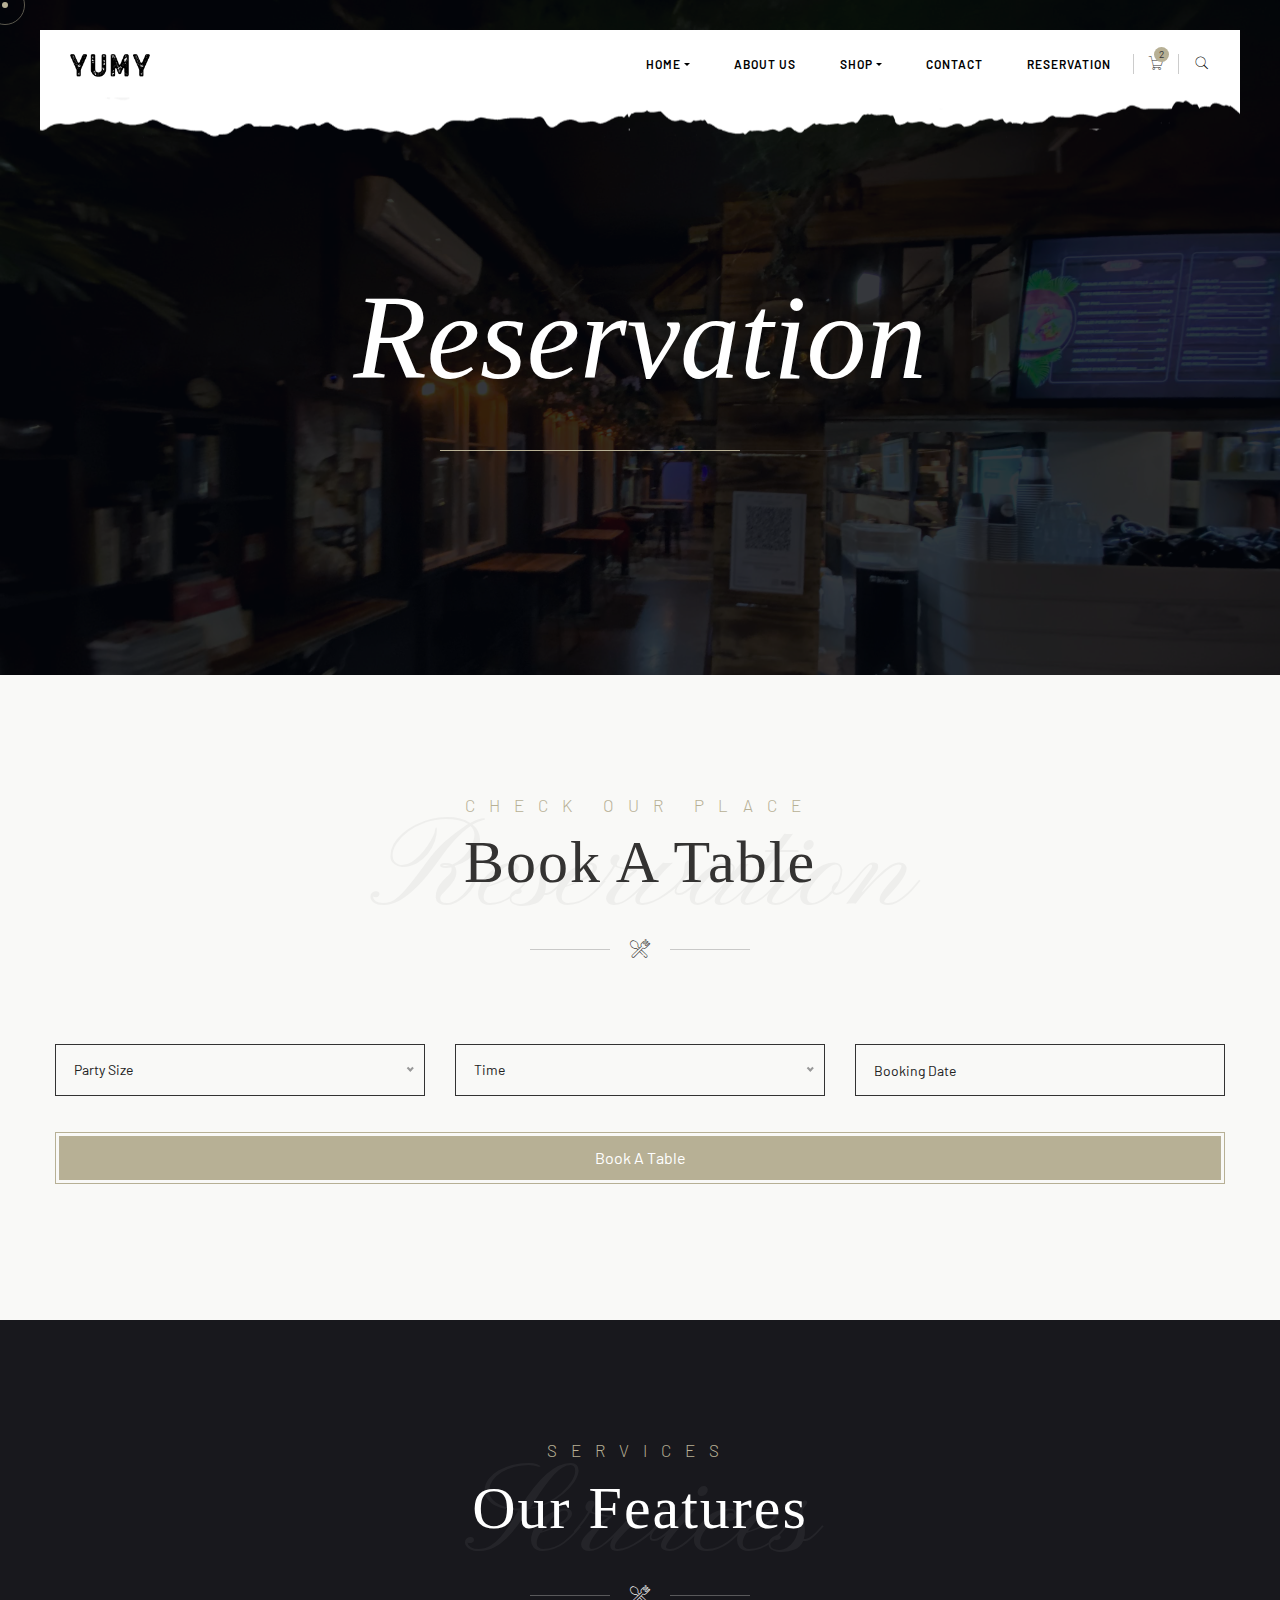
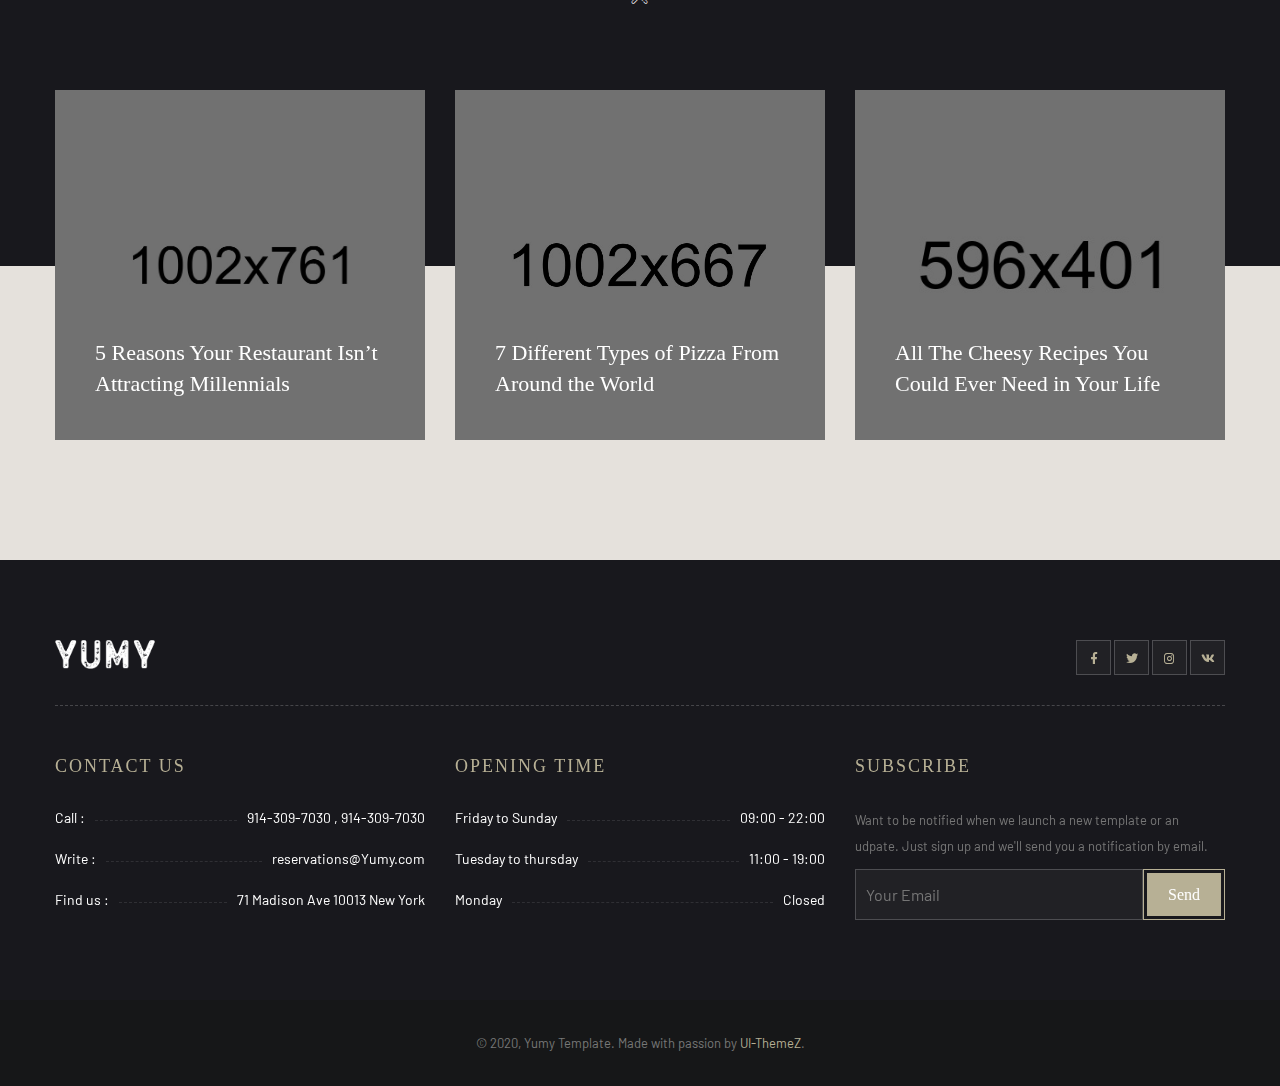
<file: reservation.html>
<!DOCTYPE html>
<html lang="zxx">

<head>

    <!-- Metas -->
    <meta charset="utf-8">
    <meta http-equiv="X-UA-Compatible" content="IE=edge" />
    <meta name="viewport" content="width=device-width, initial-scale=1, maximum-scale=1" />
    <meta name="keywords" content="HTML5 Template Yumy onepage themeforest" />
    <meta name="description" content="Yumy - Onepage Multi-Purpose HTML5 Template" />
    <meta name="author" content="" />

    <!-- Title  -->
    <title>Yumy</title>

    <!-- Favicon -->
    <link rel="shortcut icon" href="img/favicon.ico" />

    <!-- Google Fonts -->
    <link href="https://fonts.googleapis.com/css?family=Poppins:100,200,300,400,500,600,700,800,900&display=swap"
        rel="stylesheet">
    <link
        href="https://fonts.googleapis.com/css2?family=Cormorant+Infant:ital,wght@0,300;0,400;0,500;0,600;0,700;1,300;1,400;1,500;1,600;1,700&display=swap"
        rel="stylesheet">
    <link href="https://fonts.googleapis.com/css2?family=Pinyon+Script&display=swap" rel="stylesheet">
    <link href="https://fonts.googleapis.com/css2?family=Amatic+SC:wght@400;700&display=swap" rel="stylesheet">
    <link
        href="https://fonts.googleapis.com/css2?family=Catamaran:wght@100;200;300;400;500;600;700;800;900&display=swap"
        rel="stylesheet">
    <link href="https://fonts.googleapis.com/css2?family=Barlow:wght@100;200;300;400;500;600;700;800;900&display=swap"
        rel="stylesheet">


    <!-- Plugins -->
    <link rel="stylesheet" href="css/plugins.css" />

    <!-- Core Style Css -->
    <link rel="stylesheet" href="css/style.css" />

</head>

<body>


    <!-- ==================== Start Loading ==================== -->

    <div id="preloader">
    </div>

    <!-- ==================== End Loading ==================== -->



    <!-- ==================== Start progress-scroll-button ==================== -->

    <div class="progress-wrap cursor-pointer">
        <svg class="progress-circle svg-content" width="100%" height="100%" viewBox="-1 -1 102 102">
            <path d="M50,1 a49,49 0 0,1 0,98 a49,49 0 0,1 0,-98" />
        </svg>
    </div>

    <!-- ==================== End progress-scroll-button ==================== -->



    <!-- ==================== Start cursor ==================== -->

    <div class="mouse-cursor cursor-outer"></div>
    <div class="mouse-cursor cursor-inner"></div>

    <!-- ==================== End cursor ==================== -->



    <!-- ==================== Start Navbar ==================== -->

    <nav class="navbar navbar-expand-lg bg-lit">
        <div class="container">

            <div class="shape-bottom">
                <img src="img/img-curve.png" alt="">
            </div>

            <!-- Logo -->
            <a class="logo" href="#">
                <img src="img/logo-dark.png" alt="logo">
            </a>

            <button class="navbar-toggler" type="button" data-toggle="collapse" data-target="#navbarSupportedContent"
                aria-controls="navbarSupportedContent" aria-expanded="false" aria-label="Toggle navigation">
                <span class="icon-bar"><i class="fas fa-bars"></i></span>
            </button>

            <!-- navbar links -->
            <div class="collapse navbar-collapse" id="navbarSupportedContent">
                <ul class="navbar-nav ml-auto">
                    <li class="nav-item dropdown">
                        <a class="nav-link dropdown-toggle" data-toggle="dropdown" href="#" role="button"
                            aria-haspopup="true" aria-expanded="false">Home</a>
                        <div class="dropdown-menu">
                            <a class="dropdown-item" href="index.html">Home <span class="playfont">I</span></a>
                            <a class="dropdown-item" href="index2.html">Home <span class="playfont">II</span></a>
                        </div>
                    </li>
                    <li class="nav-item">
                        <a class="nav-link" href="about.html">About Us</a>
                    </li>
                    <li class="nav-item dropdown">
                        <a class="nav-link dropdown-toggle" data-toggle="dropdown" href="#" role="button"
                            aria-haspopup="true" aria-expanded="false">Shop</a>
                        <div class="dropdown-menu">
                            <a class="dropdown-item" href="shop.html">Products List</a>
                            <a class="dropdown-item" href="single-product.html">Product Single</a>
                            <a class="dropdown-item" href="cart.html">Cart</a>
                        </div>
                    </li>
                    <li class="nav-item">
                        <a class="nav-link" href="contact.html">Contact</a>
                    </li>
                    <li class="nav-item">
                        <a class="nav-link" href="reservation.html">Reservation</a>
                    </li>
                </ul>
                <div class="cart">
                    <div class="cart-icon">
                        <span class="icon pe-7s-cart cursor-pointer"></span>
                        <div class="mad-count">2</div>
                    </div>
                    <div class="cart-side">
                        <span class="clos pe-7s-close cursor-pointer"></span>
                        <div class="titl">
                            <h6>Your Cart</h6>
                            <span>2 Items</span>
                        </div>
                        <div class="prods">
                            <div class="item">
                                <div class="img">
                                    <img src="img/prod/001.jpg" alt="">
                                </div>
                                <div class="cont">
                                    <h6>Perfect Pasta</h6>
                                    <div class="price">1 x <span>$40</span></div>
                                </div>
                                <div class="del valign">
                                    <span class="pe-7s-close cursor-pointer"></span>
                                </div>
                            </div>
                            <div class="item">
                                <div class="img">
                                    <img src="img/prod/001.jpg" alt="">
                                </div>
                                <div class="cont">
                                    <h6>Perfect Pasta</h6>
                                    <div class="price">1 x <span>$40</span></div>
                                </div>
                                <div class="del valign">
                                    <span class="pe-7s-close cursor-pointer"></span>
                                </div>
                            </div>
                        </div>
                        <div class="total">
                            <h6>Subtotal :</h6>
                            <p>$ 80</p>
                        </div>
                        <a href="#0" class="btn-skew btn-color btn-bg">
                            <span>Checkour</span>
                            <i></i>
                        </a>
                    </div>
                </div>
                <div class="search">
                    <span class="icon pe-7s-search cursor-pointer"></span>
                    <div class="search-form text-center">
                        <form>
                            <input type="text" name="search" placeholder="Search">
                        </form>
                        <span class="close pe-7s-close cursor-pointer"></span>
                    </div>
                </div>
            </div>
        </div>
    </nav>

    <!-- ==================== End Navbar ==================== -->



    <!-- ==================== Start Slider ==================== -->

    <header class="slider pages bg-img valign parallaxie" data-background="img/slid/0.jpg" data-overlay-dark="8">
        <div class="container">
            <div class="row justify-content-center">
                <div class="col-lg-9 col-md-11">
                    <div class="caption text-center bold">
                        <h1>Reservation</h1>
                    </div>
                </div>
            </div>
        </div>
    </header>

    <!-- ==================== End Slider ==================== -->



    <div class="main-content">


        <!-- ==================== Start booking ==================== -->

        <section class="booking section-padding bg-gray lit">
            <div class="container">

                <div class="sec-head text-center">
                    <h6>CHECK OUR PLACE</h6>
                    <h3>Book A Table</h3>
                    <h2 class="custom-font tbg">Reservation</h2>
                    <span class="icon">
                        <i class="flaticon-cutlery-2"></i>
                    </span>
                </div>

                <div class="row">
                    <div class="col-md-4 mb-20">
                        <div class="form-group">
                            <select class="wide">
                                <option value="0">Party Size</option>
                                <option value="1">1 Person</option>
                                <option value="2">2 Person</option>
                                <option value="3">3 Person</option>
                                <option value="4">4 Person</option>
                                <option value="5">5 Person</option>
                                <option value="6">6 Person</option>
                            </select>
                        </div>
                    </div>
                    <div class="col-md-4 mb-20">
                        <div class="form-group">
                            <select class="wide">
                                <option value="0">Time</option>
                                <option value="1">04.00 pm</option>
                                <option value="2">04.30 pm</option>
                                <option value="3">05.00 pm</option>
                                <option value="4">05.30 pm</option>
                                <option value="5">06.00 pm</option>
                                <option value="6">06.30 pm</option>
                                <option value="7">07.00 pm</option>
                                <option value="8">07.30 pm</option>
                                <option value="9">08.00 pm</option>
                                <option value="10">08.30 pm</option>
                                <option value="11">09.00 pm</option>
                                <option value="12">09.30 pm</option>
                                <option value="13">10.00 pm</option>
                                <option value="14">10.30 pm</option>
                                <option value="15">11.00 pm</option>
                                <option value="16">11.30 pm</option>
                                <option value="17">12.00 pm</option>
                                <option value="18">12.30 am</option>
                                <option value="19">01.00 am</option>
                                <option value="20">01.30 am</option>
                                <option value="21">02.00 am</option>
                                <option value="22">02.30 am</option>
                                <option value="23">03.00 am</option>
                                <option value="24">03.30 am</option>
                            </select>
                        </div>
                    </div>
                    <div class="col-md-4 mb-20">
                        <div class="form-group">
                            <input type="text" id="datepicker" class="datepic" placeholder="Booking Date">
                        </div>
                    </div>
                    <div class="col-lg-12 text-center">
                        <div class="form-group">
                            <a href="#0" class="btn-skew btn-color btn-bg">
                                <span>Book A Table</span>
                                <i></i>
                            </a>
                        </div>
                    </div>
                </div>
            </div>
        </section>

        <!-- ==================== End booking ==================== -->



        <!-- ==================== Start feat-sec ==================== -->

        <section class="feat-sec section-padding">
            <div class="container">

                <div class="sec-head text-center">
                    <h6>Services</h6>
                    <h3>Our Features</h3>
                    <h2 class="custom-font tbg">Services</h2>
                    <span class="icon">
                        <i class="flaticon-cutlery-2"></i>
                    </span>
                </div>

                <div class="row">
                    <div class="col-lg-4">
                        <div class="square-flip">
                            <div class='square bg-img' data-background="img/feat1.jpg">
                                <div class="square-container d-flex align-items-end">
                                    <div class="box-title">
                                        <h4>5 Reasons Your Restaurant Isn’t Attracting Millennials</h4>
                                    </div>
                                </div>
                                <div class="flip-overlay"></div>

                            </div>
                            <div class='square2'>
                                <div class="square-container2">
                                    <p> Mei an pericula euripidis, hinc partem ei est. Eos ei nisl graecis, vix
                                        aperiri consequat an. Eius lorem tincidunt vix atle.</p>
                                </div>
                            </div>
                        </div>
                    </div>
                    <div class="col-lg-4">
                        <div class="square-flip">
                            <div class='square bg-img' data-background="img/feat2.jpg">
                                <div class="square-container d-flex align-items-end">
                                    <div class="box-title">
                                        <h4>7 Different Types of Pizza From Around the World</h4>
                                    </div>
                                </div>
                                <div class="flip-overlay"></div>
                            </div>
                            <div class='square2'>
                                <div class="square-container2">
                                    <p> Mei an pericula euripidis, hinc partem ei est. Eos ei nisl graecis, vix
                                        aperiri consequat an. Eius lorem tincidunt vix atle.</p>
                                </div>
                            </div>
                        </div>
                    </div>
                    <div class="col-lg-4">
                        <div class="square-flip">
                            <div class='square bg-img' data-background="img/feat3.jpg">
                                <div class="square-container d-flex align-items-end">
                                    <div class="box-title">
                                        <h4>All The Cheesy Recipes You Could Ever Need in Your Life</h4>
                                    </div>
                                </div>
                                <div class="flip-overlay"></div>
                            </div>
                            <div class='square2'>
                                <div class="square-container2">
                                    <p> Mei an pericula euripidis, hinc partem ei est. Eos ei nisl graecis, vix
                                        aperiri consequat an. Eius lorem tincidunt vix atle.</p>
                                </div>
                            </div>
                        </div>
                    </div>
                </div>
            </div>
        </section>

        <!-- ==================== End feat-sec ==================== -->




        <!-- ==================== Start Footer ==================== -->

        <footer class="main-footer">
            <div class="container">
                <div class="row">
                    <div class="col-12">
                        <div class="ftop">
                            <div class="flogo">
                                <img src="img/logo-light.png" alt="">
                            </div>
                            <div class="social">
                                <a href="#0"><i class="fab fa-facebook-f"></i></a>
                                <a href="#0"><i class="fab fa-twitter"></i></a>
                                <a href="#0"><i class="fab fa-instagram"></i></a>
                                <a href="#0"><i class="fab fa-vk"></i></a>
                            </div>
                        </div>
                    </div>
                </div>
                <div class="row">
                    <div class="col-lg-4">
                        <div class="item address md-mb50">
                            <div class="ftitle">
                                <h6>Contact Us</h6>
                            </div>
                            <ul>
                                <li>
                                    <div class="tit">Call :</div>
                                    <div class="dots"></div> <span> 914-309-7030 , 914-309-7030</span>
                                </li>
                                <li>
                                    <div class="tit">Write :</div>
                                    <div class="dots"></div> <span>reservations@Yumy.com</span>
                                </li>
                                <li>
                                    <div class="tit">Find us :</div>
                                    <div class="dots"></div> <span>71 Madison Ave 10013 New York</span>
                                </li>
                            </ul>
                        </div>
                    </div>
                    <div class="col-lg-4">
                        <div class="item opening md-mb50">
                            <div class="ftitle">
                                <h6>Opening Time</h6>
                            </div>
                            <ul>
                                <li>
                                    <div class="tit">Friday to Sunday</div>
                                    <div class="dots"></div> <span>09:00 - 22:00</span>
                                </li>
                                <li>
                                    <div class="tit">Tuesday to thursday</div>
                                    <div class="dots"></div> <span>11:00 - 19:00</span>
                                </li>
                                <li>
                                    <div class="tit">Monday</div>
                                    <div class="dots"></div> <span>Closed</span>
                                </li>
                            </ul>
                        </div>
                    </div>
                    <div class="col-lg-4">
                        <div class="item subscribe">
                            <div class="ftitle">
                                <h6>Subscribe</h6>
                            </div>
                            <p>Want to be notified when we launch a new template or an udpate. Just sign up and we'll
                                send you a notification by email.</p>
                            <form>
                                <div class="fleft">
                                    <input type="email" name="subscribe" placeholder="Your Email">
                                </div>
                                <div class="fright">
                                    <button class="btn-skew btn-color btn-bg">
                                        <span>Send</span>
                                        <i></i>
                                    </button>
                                </div>
                            </form>
                        </div>
                    </div>
                </div>
            </div>
            <div class="ftail">
                <div class="container">
                    <div class="copyrights text-center mt-0">
                        <p>© 2020, Yumy Template. Made with passion by <a href="#0">UI-ThemeZ</a>.</p>
                    </div>
                </div>
            </div>
        </footer>

        <!-- ==================== End Footer ==================== -->


    </div>






    <!-- jQuery -->
    <script src="js/jquery-3.0.0.min.js"></script>
    <script src="js/jquery-migrate-3.0.0.min.js"></script>

    <!-- plugins -->
    <script src="js/plugins.js"></script>

    <!-- jquery-ui.min -->
    <script src="js/jquery-ui.min.js"></script>

    <!-- nice-select -->
    <script src="js/jquery.nice-select.min.js"></script>

    <!-- custom scripts -->
    <script src="js/scripts.js"></script>

</body>

</html>
</file>
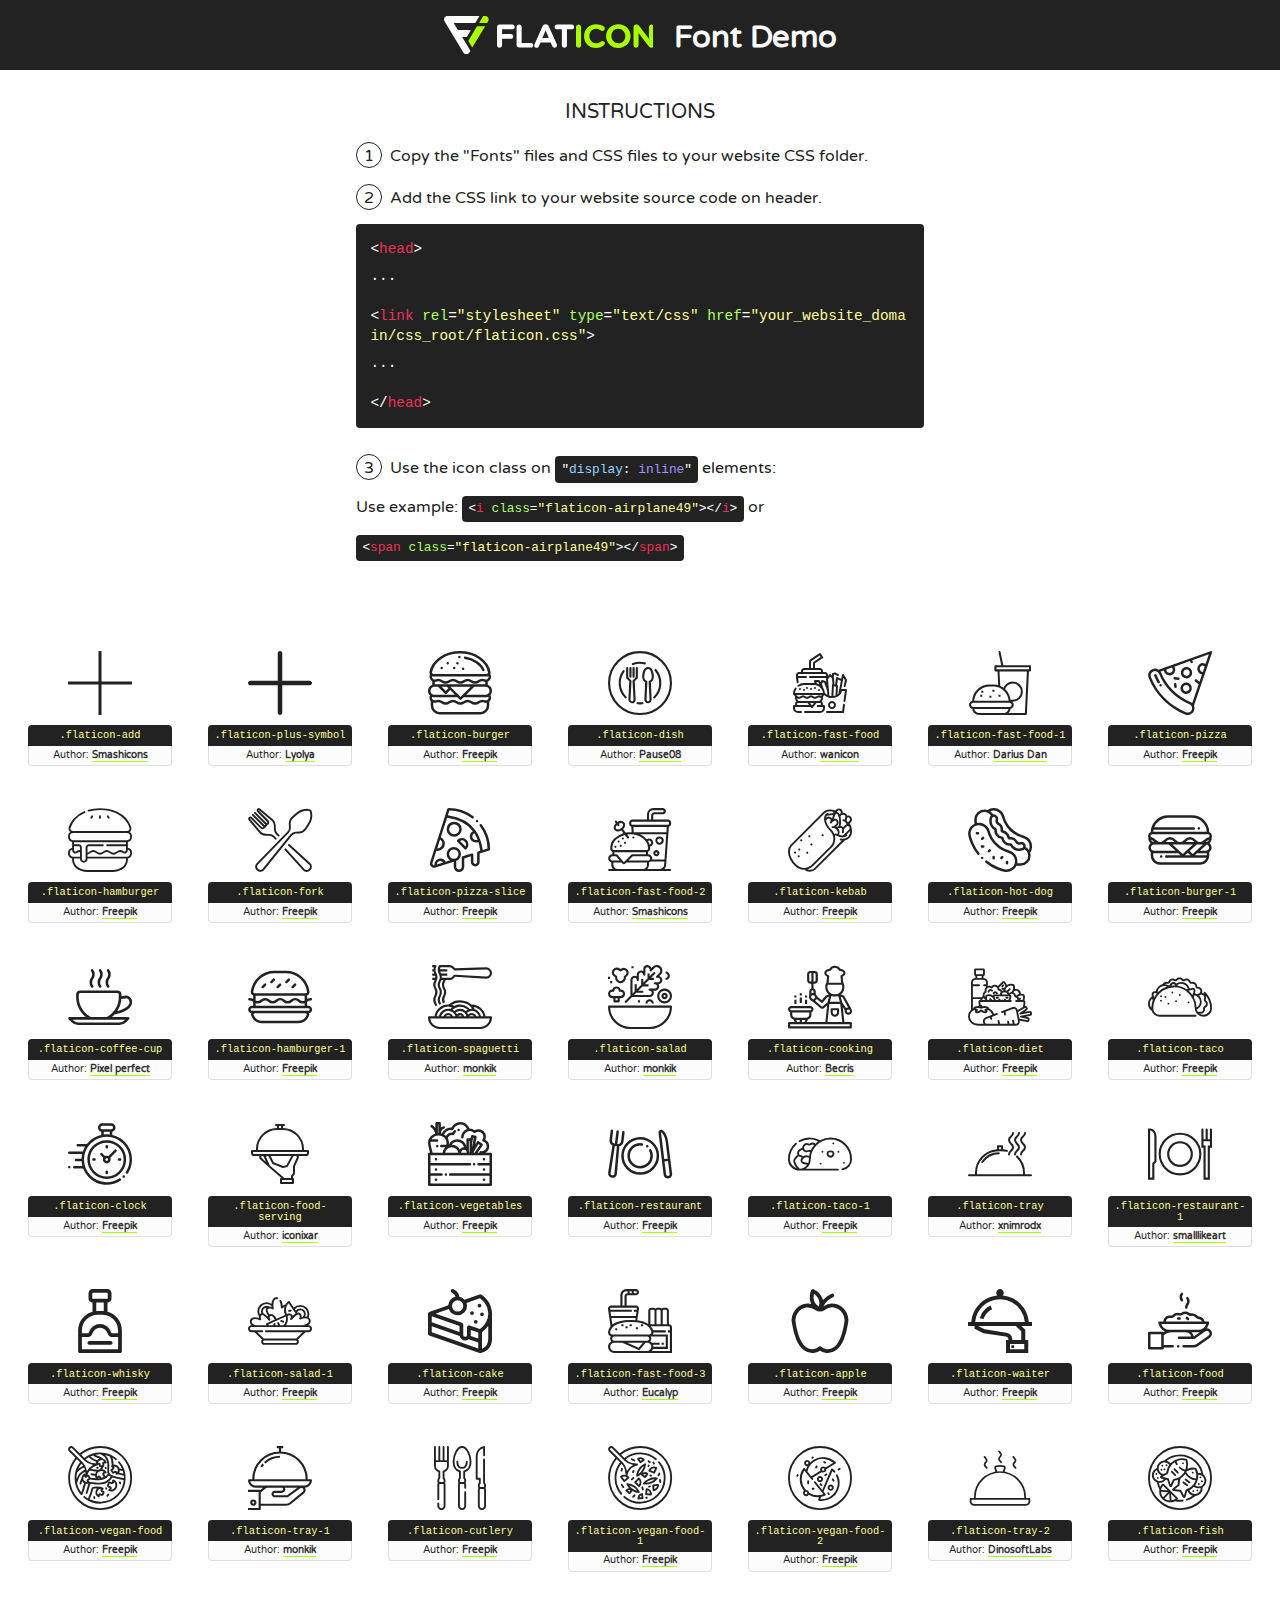
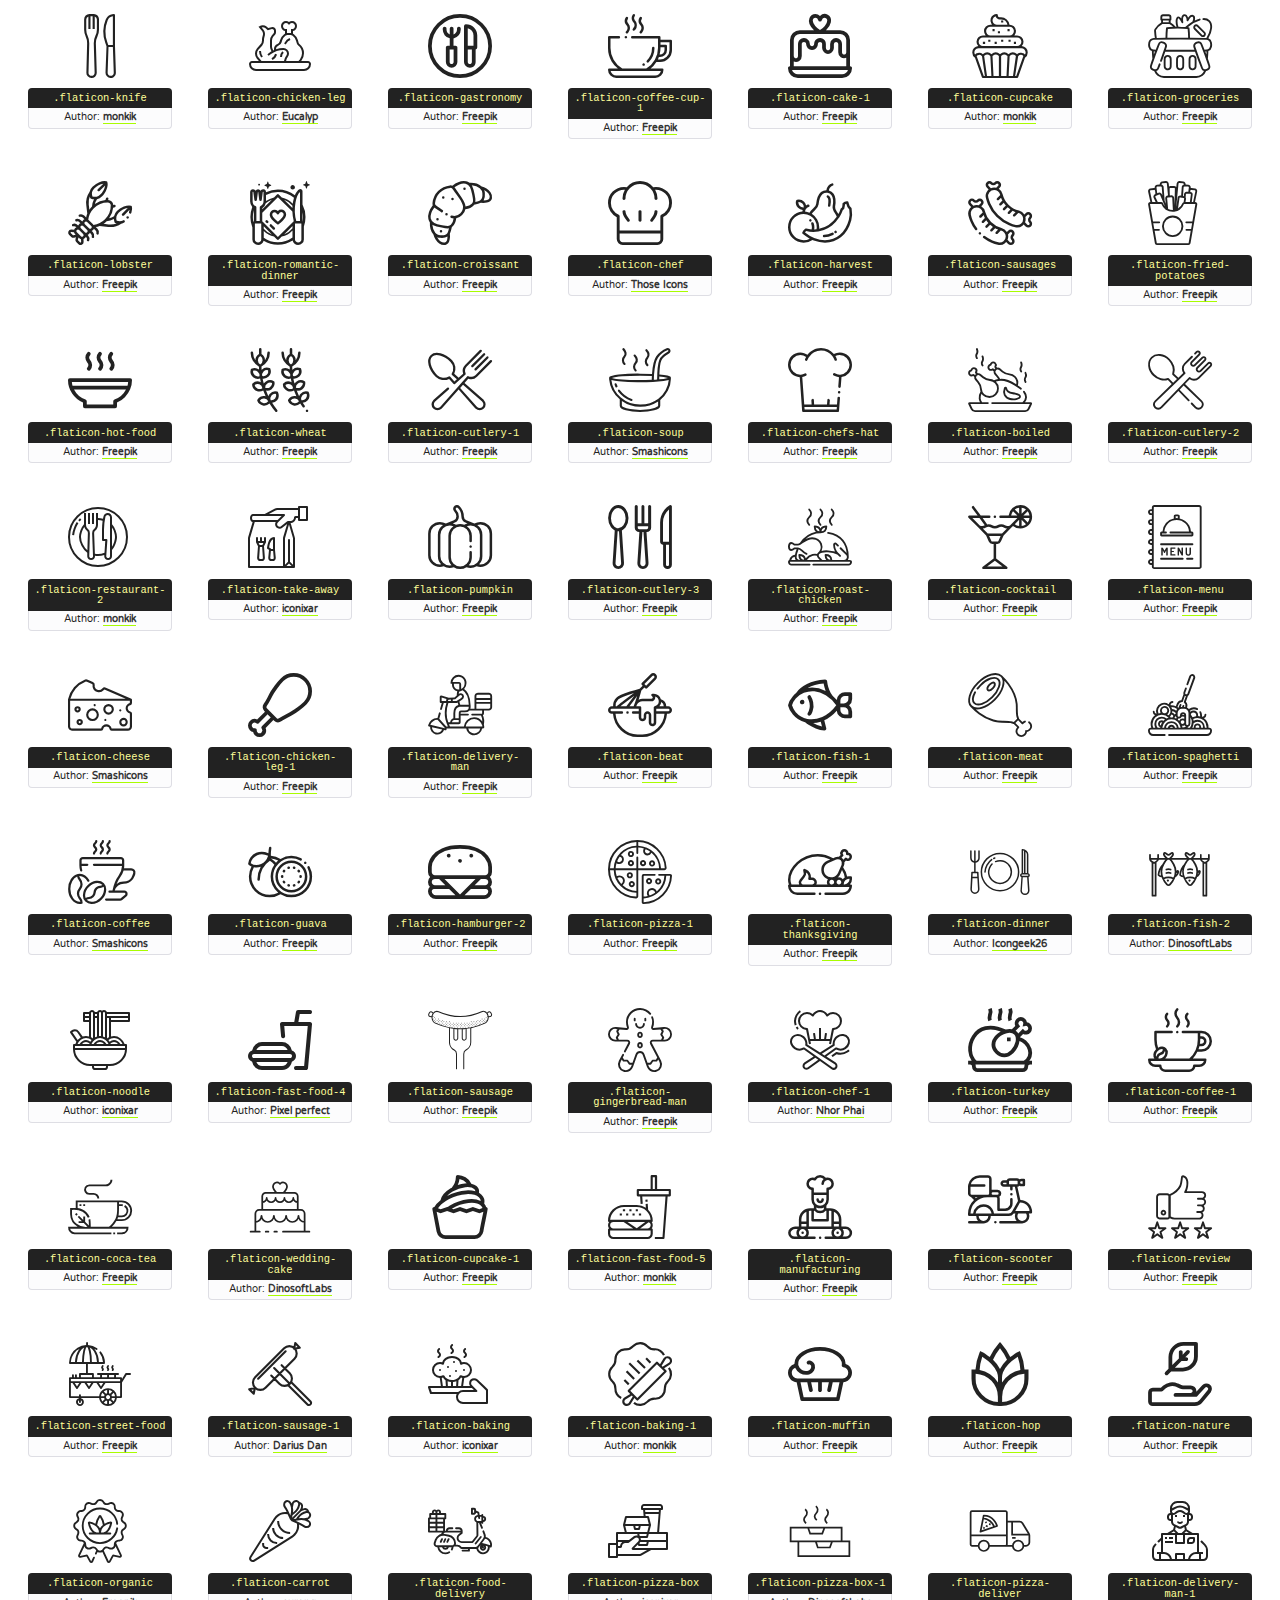
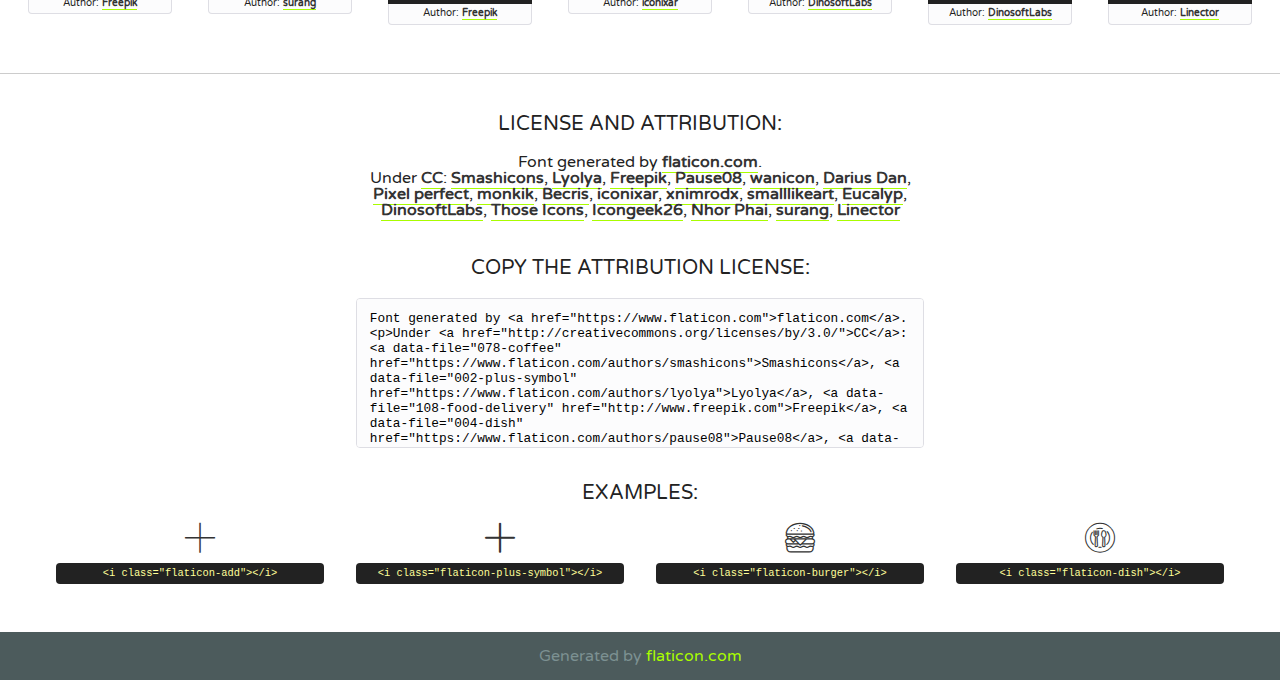
<file: css/plugins/font/flaticon.html>
<!DOCTYPE html>
<!--
  Flaticon icon font: Flaticon
  Creation date: 16/12/2020 19:39
-->
<html>
<!DOCTYPE html>
<html>

<head>
    <title>Flaticon WebFont</title>
    <link href="http://fonts.googleapis.com/css?family=Varela+Round" rel="stylesheet" type="text/css" />
    <link rel="stylesheet" type="text/css" href="flaticon.css">
    <meta charset="UTF-8">
    <style>
    html, body, div, span, applet, object, iframe,
    h1, h2, h3, h4, h5, h6, p, blockquote, pre,
    a, abbr, acronym, address, big, cite, code,
    del, dfn, em, img, ins, kbd, q, s, samp,
    small, strike, strong, sub, sup, tt, var,
    b, u, i, center,
    dl, dt, dd, ol, ul, li,
    fieldset, form, label, legend,
    table, caption, tbody, tfoot, thead, tr, th, td,
    article, aside, canvas, details, embed, 
    figure, figcaption, footer, header, hgroup, 
    menu, nav, output, ruby, section, summary,
    time, mark, audio, video {
        margin: 0;
        padding: 0;
        border: 0;
        font-size: 100%;
        font: inherit;
        vertical-align: baseline;
    }
    /* HTML5 display-role reset for older browsers */
    article, aside, details, figcaption, figure, 
    footer, header, hgroup, menu, nav, section {
        display: block;
    }
    body {
        line-height: 1;
    }
    ol, ul {
        list-style: none;
    }
    blockquote, q {
        quotes: none;
    }
    blockquote:before, blockquote:after,
    q:before, q:after {
        content: '';
        content: none;
    }
    table {
        border-collapse: collapse;
        border-spacing: 0;
    }
    body {
        font-family: 'Varela Round', Helvetica, Arial, sans-serif;
        font-size: 16px;
        color: #222;
    }
    a {
        color: #333;
        border-bottom: 1px solid #a9fd00;
        font-weight: bold;
        text-decoration: none;
    }
    * {
        -moz-box-sizing: border-box;
        -webkit-box-sizing: border-box;
        box-sizing: border-box;
        margin: 0;
        padding: 0;
    }
    [class^="flaticon-"]:before, [class*=" flaticon-"]:before, [class^="flaticon-"]:after, [class*=" flaticon-"]:after {
        font-family: Flaticon;
        font-size: 30px;
        font-style: normal;
        margin-left: 20px;
        color: #333;
    }
    .wrapper {
        max-width: 600px;
        margin: auto;
        padding: 0 1em;
    }
    .title {
        font-size: 1.25em;
        text-align: center;
        margin-bottom: 1em;
        text-transform: uppercase;
    }
    header {
        text-align: center;
        background-color: #222;
        color: #fff;
        padding: 1em;
    }
    header .logo {
        width: 210px;
        height: 38px;
        display: inline-block;
        vertical-align: middle;
        margin-right: 1em;
        border: none;
    }
    header strong {
        font-size: 1.95em;
        font-weight: bold;
        vertical-align: middle;
        margin-top: 5px;
        display: inline-block;
    }
    .demo {
        margin: 2em auto;
        line-height: 1.25em;
    }
    .demo ul li {
        margin-bottom: 1em;
    }
    .demo ul li .num {
        color: #222;
        border-radius: 20px;
        display: inline-block;
        width: 26px;
        padding: 3px;
        height: 26px;
        text-align: center;
        margin-right: 0.5em;
        border: 1px solid #222;
    }
    .demo ul li code {
        background-color: #222;
        border-radius: 4px;
        padding: 0.25em 0.5em;
        display: inline-block;
        color: #fff;
        font-family: Consolas,Monaco,Lucida Console,Liberation Mono,DejaVu Sans Mono,Bitstream Vera Sans Mono,Courier New, monospace;
        font-weight: lighter;
        margin-top: 1em;
        font-size: 0.8em;
        word-break: break-all;
    }
    .demo ul li code.big {
        padding: 1em;
        font-size: 0.9em;
    }
    .demo ul li code .red {
        color: #EF3159;
    }
    .demo ul li code .green {
        color: #ACFF65;
    }
    .demo ul li code .yellow {
        color: #FFFF99;
    }
    .demo ul li code .blue {
        color: #99D3FF;
    }
    .demo ul li code .purple {
        color: #A295FF;
    }
    .demo ul li code .dots {
        margin-top: 0.5em;
        display: block;
    }
    #glyphs {
        border-bottom: 1px solid #ccc;
        padding: 2em 0;
        text-align: center;
    }
    .glyph {
        display: inline-block;
        width: 9em;
        margin: 1em;
        text-align: center;
        vertical-align: top;
        background: #FFF;
    }
    .glyph .glyph-icon {
        padding: 10px;
        display: block;
        font-family:"Flaticon";
        font-size: 64px;
        line-height: 1;
    }
    .glyph .glyph-icon:before {
        font-size: 64px;
        color: #222;
        margin-left: 0;
    }
    .class-name {
        font-size: 0.65em;
        background-color: #222;
        color: #fff;
        border-radius: 4px 4px 0 0;
        padding: 0.5em;
        color: #FFFF99;
        font-family: Consolas,Monaco,Lucida Console,Liberation Mono,DejaVu Sans Mono,Bitstream Vera Sans Mono,Courier New, monospace;
    }
    .author-name {
        font-size: 0.6em;
        background-color: #fcfcfd;
        border: 1px solid #DEDEE4;
        border-top: 0;
        border-radius: 0 0 4px 4px;
        padding: 0.5em;
    }
    .class-name:last-child {
        font-size: 10px;
        color:#888;
    }
    .class-name:last-child a {
        font-size: 10px;
        color:#555;
    }
    .class-name:last-child a:hover {
        color:#a9fd00;
    }
    .glyph > input {
        display: block;
        width: 100px;
        margin: 5px auto;
        text-align: center;
        font-size: 12px;
        cursor: text;
    }
    .glyph > input.icon-input {
        font-family:"Flaticon";
        font-size: 16px;
        margin-bottom: 10px;
    }
    .attribution .title {
        margin-top: 2em;
    }
    .attribution textarea {
        background-color: #fcfcfd;
        padding: 1em;
        border: none;
        box-shadow: none;
        border: 1px solid #DEDEE4;
        border-radius: 4px;
        resize: none;
        width: 100%;
        height: 150px;
        font-size: 0.8em;
        font-family: Consolas,Monaco,Lucida Console,Liberation Mono,DejaVu Sans Mono,Bitstream Vera Sans Mono,Courier New, monospace;
        -webkit-appearance: none;
    }
    .iconsuse {
        margin: 2em auto;
        text-align: center;
        max-width: 1200px;
    }
    .iconsuse:after {
        content: '';
        display: table;
        clear: both;
    }
    .iconsuse .image {
        float: left;
        width: 25%;
        padding: 0 1em;
    }
    .iconsuse .image p {
        margin-bottom: 1em;
    }
    .iconsuse .image span {
        display: block;
        font-size: 0.65em;
        background-color: #222;
        color: #fff;
        border-radius: 4px;
        padding: 0.5em;
        color: #FFFF99;
        margin-top: 1em;
        font-family: Consolas,Monaco,Lucida Console,Liberation Mono,DejaVu Sans Mono,Bitstream Vera Sans Mono,Courier New, monospace;
    }
    #footer {
        text-align: center;
        background-color: #4C5B5C;
        color: #7c9192;
        padding: 1em;
    }
    #footer a {
        border: none;
        color: #a9fd00;
        font-weight: normal;
    }
    @media (max-width: 960px) {
        .iconsuse .image {
            width: 50%;
        }
    }
    @media (max-width: 560px) {
        .iconsuse .image {
            width: 100%;
        }
    }
    </style>
</head>

<body class="characters-off">

    <header>
        <a href="https://www.flaticon.com" target="_blank" class="logo">
            <svg version="1.1" xmlns="http://www.w3.org/2000/svg" xmlns:xlink="http://www.w3.org/1999/xlink" xmlns:a="http://ns.adobe.com/AdobeSVGViewerExtensions/3.0/" viewBox="0 0 560.875 102.036" enable-background="new 0 0 560.875 102.036" xml:space="preserve">
                <defs>
                </defs>
                <g>
                    <g class="letters">
                        <path fill="#ffffff" d="M141.596,29.675c0-3.777,2.985-6.767,6.764-6.767h34.438c3.426,0,6.15,2.728,6.15,6.15
                        c0,3.43-2.724,6.149-6.15,6.149h-27.674v13.091h23.719c3.429,0,6.151,2.724,6.151,6.15c0,3.43-2.723,6.149-6.151,6.149h-23.719
                        v17.574c0,3.773-2.986,6.761-6.764,6.761c-3.779,0-6.764-2.989-6.764-6.761V29.675z"></path>
                        <path fill="#ffffff" d="M193.844,29.149c0-3.781,2.985-6.767,6.764-6.767c3.776,0,6.763,2.985,6.763,6.767v42.957h25.039
                        c3.426,0,6.149,2.726,6.149,6.153c0,3.425-2.723,6.15-6.149,6.15h-31.802c-3.779,0-6.764-2.986-6.764-6.768V29.149z"></path>
                        <path fill="#ffffff" d="M241.891,75.71l21.438-48.407c1.492-3.341,4.215-5.357,7.906-5.357h0.792
                        c3.686,0,6.323,2.017,7.815,5.357l21.439,48.407c0.436,0.967,0.701,1.845,0.701,2.723c0,3.602-2.809,6.501-6.414,6.501
                        c-3.161,0-5.269-1.845-6.499-4.655l-4.132-9.661h-27.059l-4.301,10.102c-1.144,2.631-3.426,4.214-6.237,4.214
                        c-3.517,0-6.24-2.81-6.24-6.325C241.1,77.64,241.451,76.677,241.891,75.71z M279.932,58.666l-8.521-20.297l-8.526,20.297H279.932
                        z"></path>
                        <path fill="#ffffff" d="M314.864,35.387H301.86c-3.429,0-6.239-2.813-6.239-6.238c0-3.429,2.811-6.24,6.239-6.24h39.533
                        c3.426,0,6.237,2.811,6.237,6.24c0,3.425-2.811,6.238-6.237,6.238h-13.001v42.785c0,3.773-2.99,6.761-6.764,6.761
                        c-3.779,0-6.764-2.989-6.764-6.761V35.387z"></path>
                        <path fill="#A9FD00" d="M352.615,29.149c0-3.781,2.985-6.767,6.767-6.767c3.774,0,6.761,2.985,6.761,6.767v49.024
                        c0,3.773-2.987,6.761-6.761,6.761c-3.781,0-6.767-2.989-6.767-6.761V29.149z"></path>
                        <path fill="#A9FD00" d="M374.132,53.836v-0.179c0-17.481,13.178-31.801,32.065-31.801c9.22,0,15.459,2.458,20.557,6.238
                        c1.402,1.054,2.637,2.985,2.637,5.357c0,3.692-2.985,6.59-6.681,6.59c-1.845,0-3.071-0.702-4.044-1.319
                        c-3.776-2.813-7.729-4.393-12.562-4.393c-10.364,0-17.831,8.611-17.831,19.154v0.173c0,10.542,7.291,19.329,17.831,19.329
                        c5.715,0,9.492-1.756,13.359-4.834c1.049-0.874,2.458-1.491,4.039-1.491c3.429,0,6.325,2.813,6.325,6.236
                        c0,2.106-1.056,3.78-2.282,4.834c-5.539,4.834-12.036,7.733-21.878,7.733C387.572,85.464,374.132,71.493,374.132,53.836z"></path>
                        <path fill="#A9FD00" d="M433.009,53.836v-0.179c0-17.481,13.79-31.801,32.766-31.801c18.981,0,32.592,14.143,32.592,31.628v0.173
                        c0,17.483-13.785,31.807-32.769,31.807C446.625,85.464,433.009,71.32,433.009,53.836z M484.224,53.836v-0.179
                        c0-10.539-7.725-19.326-18.626-19.326c-10.893,0-18.449,8.611-18.449,19.154v0.173c0,10.542,7.73,19.329,18.626,19.329
                        C476.676,72.986,484.224,64.378,484.224,53.836z"></path>
                        <path fill="#A9FD00" d="M506.233,29.321c0-3.774,2.99-6.763,6.767-6.763h1.401c3.252,0,5.183,1.583,7.029,3.953l26.093,34.265
                        V29.059c0-3.692,2.99-6.677,6.681-6.677c3.683,0,6.671,2.985,6.671,6.677v48.934c0,3.78-2.987,6.765-6.764,6.765h-0.436
                        c-3.257,0-5.188-1.581-7.034-3.953l-27.056-35.492v32.944c0,3.687-2.985,6.676-6.678,6.676c-3.683,0-6.673-2.989-6.673-6.676
                        V29.321z"></path>
                    </g>
                    <g class="insignia">
                        <path fill="#ffffff" d="M48.372,56.137h12.517l11.156-18.537H37.186L25.688,18.539h57.825L94.668,0H9.271
                        C5.925,0,2.842,1.801,1.198,4.716c-1.644,2.907-1.593,6.482,0.134,9.343l50.38,83.501c1.678,2.781,4.689,4.476,7.938,4.476
                        c3.246,0,6.257-1.695,7.935-4.476l2.898-4.804L48.372,56.137z"></path>
                        <g class="i">
                            <path fill="#A9FD00" d="M93.575,18.539h0.031v0.004l21.652,0.004l2.705-4.488c1.727-2.861,1.778-6.436,0.133-9.343
                            C116.454,1.801,113.371,0,110.026,0h-5.294L93.575,18.539z"></path>
                            <polygon fill="#A9FD00" points="88.291,27.356 64.725,66.486 75.519,84.404 109.942,27.356"></polygon>
                        </g>
                    </g>
                </g>
            </svg>
        </a>
        <strong>Font Demo</strong>
    </header>


    <section class="demo wrapper">

        <p class="title">Instructions</p>

        <ul>
            <li>
                <span class="num">1</span>Copy the "Fonts" files and CSS files to your website CSS folder.
            </li>
            <li>
                <span class="num">2</span>Add the CSS link to your website source code on header.
                <code class="big">
                    &lt;<span class="red">head</span>&gt;
                    <br/><span class="dots">...</span>
                    <br/>&lt;<span class="red">link</span> <span class="green">rel</span>=<span class="yellow">"stylesheet"</span> <span class="green">type</span>=<span class="yellow">"text/css"</span> <span class="green">href</span>=<span class="yellow">"your_website_domain/css_root/flaticon.css"</span>&gt;
                    <br/><span class="dots">...</span>
                    <br/>&lt;/<span class="red">head</span>&gt;
                </code>
            </li>

            <li>
                <p>
                    <span class="num">3</span>Use the icon class on <code>"<span class="blue">display</span>:<span class="purple"> inline</span>"</code> elements:
                    <br />
                    Use example: <code>&lt;<span class="red">i</span> <span class="green">class</span>=<span class="yellow">&quot;flaticon-airplane49&quot;</span>&gt;&lt;/<span class="red">i</span>&gt;</code> or <code>&lt;<span class="red">span</span> <span class="green">class</span>=<span class="yellow">&quot;flaticon-airplane49&quot;</span>&gt;&lt;/<span class="red">span</span>&gt;</code>
            </li>
        </ul>

    </section>




   <section id="glyphs">          
    
      
        <div class="glyph"><div class="glyph-icon flaticon-add"></div>
            <div class="class-name">.flaticon-add</div>
            <div class="author-name">Author: <a data-file="001-add" href="https://www.flaticon.com/authors/smashicons">Smashicons</a> </div> 
        </div>        
        
        <div class="glyph"><div class="glyph-icon flaticon-plus-symbol"></div>
            <div class="class-name">.flaticon-plus-symbol</div>
            <div class="author-name">Author: <a data-file="002-plus-symbol" href="https://www.flaticon.com/authors/lyolya">Lyolya</a> </div> 
        </div>        
        
        <div class="glyph"><div class="glyph-icon flaticon-burger"></div>
            <div class="class-name">.flaticon-burger</div>
            <div class="author-name">Author: <a data-file="003-burger" href="http://www.freepik.com">Freepik</a> </div> 
        </div>        
        
        <div class="glyph"><div class="glyph-icon flaticon-dish"></div>
            <div class="class-name">.flaticon-dish</div>
            <div class="author-name">Author: <a data-file="004-dish" href="https://www.flaticon.com/authors/pause08">Pause08</a> </div> 
        </div>        
        
        <div class="glyph"><div class="glyph-icon flaticon-fast-food"></div>
            <div class="class-name">.flaticon-fast-food</div>
            <div class="author-name">Author: <a data-file="005-fast-food" href="https://www.flaticon.com/authors/wanicon">wanicon</a> </div> 
        </div>        
        
        <div class="glyph"><div class="glyph-icon flaticon-fast-food-1"></div>
            <div class="class-name">.flaticon-fast-food-1</div>
            <div class="author-name">Author: <a data-file="006-fast-food-1" href="https://www.flaticon.com/authors/darius-dan">Darius Dan</a> </div> 
        </div>        
        
        <div class="glyph"><div class="glyph-icon flaticon-pizza"></div>
            <div class="class-name">.flaticon-pizza</div>
            <div class="author-name">Author: <a data-file="007-pizza" href="http://www.freepik.com">Freepik</a> </div> 
        </div>        
        
        <div class="glyph"><div class="glyph-icon flaticon-hamburger"></div>
            <div class="class-name">.flaticon-hamburger</div>
            <div class="author-name">Author: <a data-file="008-hamburger" href="http://www.freepik.com">Freepik</a> </div> 
        </div>        
        
        <div class="glyph"><div class="glyph-icon flaticon-fork"></div>
            <div class="class-name">.flaticon-fork</div>
            <div class="author-name">Author: <a data-file="009-fork" href="http://www.freepik.com">Freepik</a> </div> 
        </div>        
        
        <div class="glyph"><div class="glyph-icon flaticon-pizza-slice"></div>
            <div class="class-name">.flaticon-pizza-slice</div>
            <div class="author-name">Author: <a data-file="010-pizza-slice" href="http://www.freepik.com">Freepik</a> </div> 
        </div>        
        
        <div class="glyph"><div class="glyph-icon flaticon-fast-food-2"></div>
            <div class="class-name">.flaticon-fast-food-2</div>
            <div class="author-name">Author: <a data-file="011-fast-food-2" href="https://www.flaticon.com/authors/smashicons">Smashicons</a> </div> 
        </div>        
        
        <div class="glyph"><div class="glyph-icon flaticon-kebab"></div>
            <div class="class-name">.flaticon-kebab</div>
            <div class="author-name">Author: <a data-file="012-kebab" href="http://www.freepik.com">Freepik</a> </div> 
        </div>        
        
        <div class="glyph"><div class="glyph-icon flaticon-hot-dog"></div>
            <div class="class-name">.flaticon-hot-dog</div>
            <div class="author-name">Author: <a data-file="013-hot-dog" href="http://www.freepik.com">Freepik</a> </div> 
        </div>        
        
        <div class="glyph"><div class="glyph-icon flaticon-burger-1"></div>
            <div class="class-name">.flaticon-burger-1</div>
            <div class="author-name">Author: <a data-file="014-burger-1" href="http://www.freepik.com">Freepik</a> </div> 
        </div>        
        
        <div class="glyph"><div class="glyph-icon flaticon-coffee-cup"></div>
            <div class="class-name">.flaticon-coffee-cup</div>
            <div class="author-name">Author: <a data-file="015-coffee-cup" href="https://www.flaticon.com/authors/pixel-perfect">Pixel perfect</a> </div> 
        </div>        
        
        <div class="glyph"><div class="glyph-icon flaticon-hamburger-1"></div>
            <div class="class-name">.flaticon-hamburger-1</div>
            <div class="author-name">Author: <a data-file="016-hamburger-1" href="http://www.freepik.com">Freepik</a> </div> 
        </div>        
        
        <div class="glyph"><div class="glyph-icon flaticon-spaguetti"></div>
            <div class="class-name">.flaticon-spaguetti</div>
            <div class="author-name">Author: <a data-file="017-spaguetti" href="https://www.flaticon.com/authors/monkik">monkik</a> </div> 
        </div>        
        
        <div class="glyph"><div class="glyph-icon flaticon-salad"></div>
            <div class="class-name">.flaticon-salad</div>
            <div class="author-name">Author: <a data-file="018-salad" href="https://www.flaticon.com/authors/monkik">monkik</a> </div> 
        </div>        
        
        <div class="glyph"><div class="glyph-icon flaticon-cooking"></div>
            <div class="class-name">.flaticon-cooking</div>
            <div class="author-name">Author: <a data-file="019-cooking" href="https://www.flaticon.com/authors/becris">Becris</a> </div> 
        </div>        
        
        <div class="glyph"><div class="glyph-icon flaticon-diet"></div>
            <div class="class-name">.flaticon-diet</div>
            <div class="author-name">Author: <a data-file="020-diet" href="http://www.freepik.com">Freepik</a> </div> 
        </div>        
        
        <div class="glyph"><div class="glyph-icon flaticon-taco"></div>
            <div class="class-name">.flaticon-taco</div>
            <div class="author-name">Author: <a data-file="021-taco" href="http://www.freepik.com">Freepik</a> </div> 
        </div>        
        
        <div class="glyph"><div class="glyph-icon flaticon-clock"></div>
            <div class="class-name">.flaticon-clock</div>
            <div class="author-name">Author: <a data-file="022-clock" href="http://www.freepik.com">Freepik</a> </div> 
        </div>        
        
        <div class="glyph"><div class="glyph-icon flaticon-food-serving"></div>
            <div class="class-name">.flaticon-food-serving</div>
            <div class="author-name">Author: <a data-file="023-food-serving" href="https://www.flaticon.com/authors/iconixar">iconixar</a> </div> 
        </div>        
        
        <div class="glyph"><div class="glyph-icon flaticon-vegetables"></div>
            <div class="class-name">.flaticon-vegetables</div>
            <div class="author-name">Author: <a data-file="024-vegetables" href="http://www.freepik.com">Freepik</a> </div> 
        </div>        
        
        <div class="glyph"><div class="glyph-icon flaticon-restaurant"></div>
            <div class="class-name">.flaticon-restaurant</div>
            <div class="author-name">Author: <a data-file="025-restaurant" href="http://www.freepik.com">Freepik</a> </div> 
        </div>        
        
        <div class="glyph"><div class="glyph-icon flaticon-taco-1"></div>
            <div class="class-name">.flaticon-taco-1</div>
            <div class="author-name">Author: <a data-file="026-taco-1" href="http://www.freepik.com">Freepik</a> </div> 
        </div>        
        
        <div class="glyph"><div class="glyph-icon flaticon-tray"></div>
            <div class="class-name">.flaticon-tray</div>
            <div class="author-name">Author: <a data-file="027-tray" href="https://www.flaticon.com/authors/xnimrodx">xnimrodx</a> </div> 
        </div>        
        
        <div class="glyph"><div class="glyph-icon flaticon-restaurant-1"></div>
            <div class="class-name">.flaticon-restaurant-1</div>
            <div class="author-name">Author: <a data-file="028-restaurant-1" href="https://www.flaticon.com/authors/smalllikeart">smalllikeart</a> </div> 
        </div>        
        
        <div class="glyph"><div class="glyph-icon flaticon-whisky"></div>
            <div class="class-name">.flaticon-whisky</div>
            <div class="author-name">Author: <a data-file="029-whisky" href="http://www.freepik.com">Freepik</a> </div> 
        </div>        
        
        <div class="glyph"><div class="glyph-icon flaticon-salad-1"></div>
            <div class="class-name">.flaticon-salad-1</div>
            <div class="author-name">Author: <a data-file="030-salad-1" href="http://www.freepik.com">Freepik</a> </div> 
        </div>        
        
        <div class="glyph"><div class="glyph-icon flaticon-cake"></div>
            <div class="class-name">.flaticon-cake</div>
            <div class="author-name">Author: <a data-file="031-cake" href="http://www.freepik.com">Freepik</a> </div> 
        </div>        
        
        <div class="glyph"><div class="glyph-icon flaticon-fast-food-3"></div>
            <div class="class-name">.flaticon-fast-food-3</div>
            <div class="author-name">Author: <a data-file="032-fast-food-3" href="https://www.flaticon.com/authors/eucalyp">Eucalyp</a> </div> 
        </div>        
        
        <div class="glyph"><div class="glyph-icon flaticon-apple"></div>
            <div class="class-name">.flaticon-apple</div>
            <div class="author-name">Author: <a data-file="033-apple" href="http://www.freepik.com">Freepik</a> </div> 
        </div>        
        
        <div class="glyph"><div class="glyph-icon flaticon-waiter"></div>
            <div class="class-name">.flaticon-waiter</div>
            <div class="author-name">Author: <a data-file="034-waiter" href="http://www.freepik.com">Freepik</a> </div> 
        </div>        
        
        <div class="glyph"><div class="glyph-icon flaticon-food"></div>
            <div class="class-name">.flaticon-food</div>
            <div class="author-name">Author: <a data-file="035-food" href="http://www.freepik.com">Freepik</a> </div> 
        </div>        
        
        <div class="glyph"><div class="glyph-icon flaticon-vegan-food"></div>
            <div class="class-name">.flaticon-vegan-food</div>
            <div class="author-name">Author: <a data-file="036-vegan-food" href="http://www.freepik.com">Freepik</a> </div> 
        </div>        
        
        <div class="glyph"><div class="glyph-icon flaticon-tray-1"></div>
            <div class="class-name">.flaticon-tray-1</div>
            <div class="author-name">Author: <a data-file="037-tray-1" href="https://www.flaticon.com/authors/monkik">monkik</a> </div> 
        </div>        
        
        <div class="glyph"><div class="glyph-icon flaticon-cutlery"></div>
            <div class="class-name">.flaticon-cutlery</div>
            <div class="author-name">Author: <a data-file="038-cutlery" href="http://www.freepik.com">Freepik</a> </div> 
        </div>        
        
        <div class="glyph"><div class="glyph-icon flaticon-vegan-food-1"></div>
            <div class="class-name">.flaticon-vegan-food-1</div>
            <div class="author-name">Author: <a data-file="039-vegan-food-1" href="http://www.freepik.com">Freepik</a> </div> 
        </div>        
        
        <div class="glyph"><div class="glyph-icon flaticon-vegan-food-2"></div>
            <div class="class-name">.flaticon-vegan-food-2</div>
            <div class="author-name">Author: <a data-file="040-vegan-food-2" href="http://www.freepik.com">Freepik</a> </div> 
        </div>        
        
        <div class="glyph"><div class="glyph-icon flaticon-tray-2"></div>
            <div class="class-name">.flaticon-tray-2</div>
            <div class="author-name">Author: <a data-file="041-tray-2" href="https://www.flaticon.com/authors/dinosoftlabs">DinosoftLabs</a> </div> 
        </div>        
        
        <div class="glyph"><div class="glyph-icon flaticon-fish"></div>
            <div class="class-name">.flaticon-fish</div>
            <div class="author-name">Author: <a data-file="042-fish" href="http://www.freepik.com">Freepik</a> </div> 
        </div>        
        
        <div class="glyph"><div class="glyph-icon flaticon-knife"></div>
            <div class="class-name">.flaticon-knife</div>
            <div class="author-name">Author: <a data-file="043-knife" href="https://www.flaticon.com/authors/monkik">monkik</a> </div> 
        </div>        
        
        <div class="glyph"><div class="glyph-icon flaticon-chicken-leg"></div>
            <div class="class-name">.flaticon-chicken-leg</div>
            <div class="author-name">Author: <a data-file="044-chicken-leg" href="https://www.flaticon.com/authors/eucalyp">Eucalyp</a> </div> 
        </div>        
        
        <div class="glyph"><div class="glyph-icon flaticon-gastronomy"></div>
            <div class="class-name">.flaticon-gastronomy</div>
            <div class="author-name">Author: <a data-file="045-gastronomy" href="http://www.freepik.com">Freepik</a> </div> 
        </div>        
        
        <div class="glyph"><div class="glyph-icon flaticon-coffee-cup-1"></div>
            <div class="class-name">.flaticon-coffee-cup-1</div>
            <div class="author-name">Author: <a data-file="046-coffee-cup-1" href="http://www.freepik.com">Freepik</a> </div> 
        </div>        
        
        <div class="glyph"><div class="glyph-icon flaticon-cake-1"></div>
            <div class="class-name">.flaticon-cake-1</div>
            <div class="author-name">Author: <a data-file="047-cake-1" href="http://www.freepik.com">Freepik</a> </div> 
        </div>        
        
        <div class="glyph"><div class="glyph-icon flaticon-cupcake"></div>
            <div class="class-name">.flaticon-cupcake</div>
            <div class="author-name">Author: <a data-file="048-cupcake" href="https://www.flaticon.com/authors/monkik">monkik</a> </div> 
        </div>        
        
        <div class="glyph"><div class="glyph-icon flaticon-groceries"></div>
            <div class="class-name">.flaticon-groceries</div>
            <div class="author-name">Author: <a data-file="049-groceries" href="http://www.freepik.com">Freepik</a> </div> 
        </div>        
        
        <div class="glyph"><div class="glyph-icon flaticon-lobster"></div>
            <div class="class-name">.flaticon-lobster</div>
            <div class="author-name">Author: <a data-file="050-lobster" href="http://www.freepik.com">Freepik</a> </div> 
        </div>        
        
        <div class="glyph"><div class="glyph-icon flaticon-romantic-dinner"></div>
            <div class="class-name">.flaticon-romantic-dinner</div>
            <div class="author-name">Author: <a data-file="051-romantic-dinner" href="http://www.freepik.com">Freepik</a> </div> 
        </div>        
        
        <div class="glyph"><div class="glyph-icon flaticon-croissant"></div>
            <div class="class-name">.flaticon-croissant</div>
            <div class="author-name">Author: <a data-file="052-croissant" href="http://www.freepik.com">Freepik</a> </div> 
        </div>        
        
        <div class="glyph"><div class="glyph-icon flaticon-chef"></div>
            <div class="class-name">.flaticon-chef</div>
            <div class="author-name">Author: <a data-file="053-chef" href="https://www.flaticon.com/authors/those-icons">Those Icons</a> </div> 
        </div>        
        
        <div class="glyph"><div class="glyph-icon flaticon-harvest"></div>
            <div class="class-name">.flaticon-harvest</div>
            <div class="author-name">Author: <a data-file="054-harvest" href="http://www.freepik.com">Freepik</a> </div> 
        </div>        
        
        <div class="glyph"><div class="glyph-icon flaticon-sausages"></div>
            <div class="class-name">.flaticon-sausages</div>
            <div class="author-name">Author: <a data-file="055-sausages" href="http://www.freepik.com">Freepik</a> </div> 
        </div>        
        
        <div class="glyph"><div class="glyph-icon flaticon-fried-potatoes"></div>
            <div class="class-name">.flaticon-fried-potatoes</div>
            <div class="author-name">Author: <a data-file="056-fried-potatoes" href="http://www.freepik.com">Freepik</a> </div> 
        </div>        
        
        <div class="glyph"><div class="glyph-icon flaticon-hot-food"></div>
            <div class="class-name">.flaticon-hot-food</div>
            <div class="author-name">Author: <a data-file="057-hot-food" href="http://www.freepik.com">Freepik</a> </div> 
        </div>        
        
        <div class="glyph"><div class="glyph-icon flaticon-wheat"></div>
            <div class="class-name">.flaticon-wheat</div>
            <div class="author-name">Author: <a data-file="058-wheat" href="http://www.freepik.com">Freepik</a> </div> 
        </div>        
        
        <div class="glyph"><div class="glyph-icon flaticon-cutlery-1"></div>
            <div class="class-name">.flaticon-cutlery-1</div>
            <div class="author-name">Author: <a data-file="059-cutlery-1" href="http://www.freepik.com">Freepik</a> </div> 
        </div>        
        
        <div class="glyph"><div class="glyph-icon flaticon-soup"></div>
            <div class="class-name">.flaticon-soup</div>
            <div class="author-name">Author: <a data-file="060-soup" href="https://www.flaticon.com/authors/smashicons">Smashicons</a> </div> 
        </div>        
        
        <div class="glyph"><div class="glyph-icon flaticon-chefs-hat"></div>
            <div class="class-name">.flaticon-chefs-hat</div>
            <div class="author-name">Author: <a data-file="061-chefs-hat" href="http://www.freepik.com">Freepik</a> </div> 
        </div>        
        
        <div class="glyph"><div class="glyph-icon flaticon-boiled"></div>
            <div class="class-name">.flaticon-boiled</div>
            <div class="author-name">Author: <a data-file="062-boiled" href="http://www.freepik.com">Freepik</a> </div> 
        </div>        
        
        <div class="glyph"><div class="glyph-icon flaticon-cutlery-2"></div>
            <div class="class-name">.flaticon-cutlery-2</div>
            <div class="author-name">Author: <a data-file="063-cutlery-2" href="http://www.freepik.com">Freepik</a> </div> 
        </div>        
        
        <div class="glyph"><div class="glyph-icon flaticon-restaurant-2"></div>
            <div class="class-name">.flaticon-restaurant-2</div>
            <div class="author-name">Author: <a data-file="064-restaurant-2" href="https://www.flaticon.com/authors/monkik">monkik</a> </div> 
        </div>        
        
        <div class="glyph"><div class="glyph-icon flaticon-take-away"></div>
            <div class="class-name">.flaticon-take-away</div>
            <div class="author-name">Author: <a data-file="065-take-away" href="https://www.flaticon.com/authors/iconixar">iconixar</a> </div> 
        </div>        
        
        <div class="glyph"><div class="glyph-icon flaticon-pumpkin"></div>
            <div class="class-name">.flaticon-pumpkin</div>
            <div class="author-name">Author: <a data-file="066-pumpkin" href="http://www.freepik.com">Freepik</a> </div> 
        </div>        
        
        <div class="glyph"><div class="glyph-icon flaticon-cutlery-3"></div>
            <div class="class-name">.flaticon-cutlery-3</div>
            <div class="author-name">Author: <a data-file="067-cutlery-3" href="http://www.freepik.com">Freepik</a> </div> 
        </div>        
        
        <div class="glyph"><div class="glyph-icon flaticon-roast-chicken"></div>
            <div class="class-name">.flaticon-roast-chicken</div>
            <div class="author-name">Author: <a data-file="068-roast-chicken" href="http://www.freepik.com">Freepik</a> </div> 
        </div>        
        
        <div class="glyph"><div class="glyph-icon flaticon-cocktail"></div>
            <div class="class-name">.flaticon-cocktail</div>
            <div class="author-name">Author: <a data-file="069-cocktail" href="http://www.freepik.com">Freepik</a> </div> 
        </div>        
        
        <div class="glyph"><div class="glyph-icon flaticon-menu"></div>
            <div class="class-name">.flaticon-menu</div>
            <div class="author-name">Author: <a data-file="070-menu" href="http://www.freepik.com">Freepik</a> </div> 
        </div>        
        
        <div class="glyph"><div class="glyph-icon flaticon-cheese"></div>
            <div class="class-name">.flaticon-cheese</div>
            <div class="author-name">Author: <a data-file="071-cheese" href="https://www.flaticon.com/authors/smashicons">Smashicons</a> </div> 
        </div>        
        
        <div class="glyph"><div class="glyph-icon flaticon-chicken-leg-1"></div>
            <div class="class-name">.flaticon-chicken-leg-1</div>
            <div class="author-name">Author: <a data-file="072-chicken-leg-1" href="http://www.freepik.com">Freepik</a> </div> 
        </div>        
        
        <div class="glyph"><div class="glyph-icon flaticon-delivery-man"></div>
            <div class="class-name">.flaticon-delivery-man</div>
            <div class="author-name">Author: <a data-file="073-delivery-man" href="http://www.freepik.com">Freepik</a> </div> 
        </div>        
        
        <div class="glyph"><div class="glyph-icon flaticon-beat"></div>
            <div class="class-name">.flaticon-beat</div>
            <div class="author-name">Author: <a data-file="074-beat" href="http://www.freepik.com">Freepik</a> </div> 
        </div>        
        
        <div class="glyph"><div class="glyph-icon flaticon-fish-1"></div>
            <div class="class-name">.flaticon-fish-1</div>
            <div class="author-name">Author: <a data-file="075-fish-1" href="http://www.freepik.com">Freepik</a> </div> 
        </div>        
        
        <div class="glyph"><div class="glyph-icon flaticon-meat"></div>
            <div class="class-name">.flaticon-meat</div>
            <div class="author-name">Author: <a data-file="076-meat" href="http://www.freepik.com">Freepik</a> </div> 
        </div>        
        
        <div class="glyph"><div class="glyph-icon flaticon-spaghetti"></div>
            <div class="class-name">.flaticon-spaghetti</div>
            <div class="author-name">Author: <a data-file="077-spaghetti" href="http://www.freepik.com">Freepik</a> </div> 
        </div>        
        
        <div class="glyph"><div class="glyph-icon flaticon-coffee"></div>
            <div class="class-name">.flaticon-coffee</div>
            <div class="author-name">Author: <a data-file="078-coffee" href="https://www.flaticon.com/authors/smashicons">Smashicons</a> </div> 
        </div>        
        
        <div class="glyph"><div class="glyph-icon flaticon-guava"></div>
            <div class="class-name">.flaticon-guava</div>
            <div class="author-name">Author: <a data-file="079-guava" href="http://www.freepik.com">Freepik</a> </div> 
        </div>        
        
        <div class="glyph"><div class="glyph-icon flaticon-hamburger-2"></div>
            <div class="class-name">.flaticon-hamburger-2</div>
            <div class="author-name">Author: <a data-file="080-hamburger-2" href="http://www.freepik.com">Freepik</a> </div> 
        </div>        
        
        <div class="glyph"><div class="glyph-icon flaticon-pizza-1"></div>
            <div class="class-name">.flaticon-pizza-1</div>
            <div class="author-name">Author: <a data-file="081-pizza-1" href="http://www.freepik.com">Freepik</a> </div> 
        </div>        
        
        <div class="glyph"><div class="glyph-icon flaticon-thanksgiving"></div>
            <div class="class-name">.flaticon-thanksgiving</div>
            <div class="author-name">Author: <a data-file="082-thanksgiving" href="http://www.freepik.com">Freepik</a> </div> 
        </div>        
        
        <div class="glyph"><div class="glyph-icon flaticon-dinner"></div>
            <div class="class-name">.flaticon-dinner</div>
            <div class="author-name">Author: <a data-file="083-dinner" href="https://www.flaticon.com/authors/icongeek26">Icongeek26</a> </div> 
        </div>        
        
        <div class="glyph"><div class="glyph-icon flaticon-fish-2"></div>
            <div class="class-name">.flaticon-fish-2</div>
            <div class="author-name">Author: <a data-file="084-fish-2" href="https://www.flaticon.com/authors/dinosoftlabs">DinosoftLabs</a> </div> 
        </div>        
        
        <div class="glyph"><div class="glyph-icon flaticon-noodle"></div>
            <div class="class-name">.flaticon-noodle</div>
            <div class="author-name">Author: <a data-file="085-noodle" href="https://www.flaticon.com/authors/iconixar">iconixar</a> </div> 
        </div>        
        
        <div class="glyph"><div class="glyph-icon flaticon-fast-food-4"></div>
            <div class="class-name">.flaticon-fast-food-4</div>
            <div class="author-name">Author: <a data-file="086-fast-food-4" href="https://www.flaticon.com/authors/pixel-perfect">Pixel perfect</a> </div> 
        </div>        
        
        <div class="glyph"><div class="glyph-icon flaticon-sausage"></div>
            <div class="class-name">.flaticon-sausage</div>
            <div class="author-name">Author: <a data-file="087-sausage" href="http://www.freepik.com">Freepik</a> </div> 
        </div>        
        
        <div class="glyph"><div class="glyph-icon flaticon-gingerbread-man"></div>
            <div class="class-name">.flaticon-gingerbread-man</div>
            <div class="author-name">Author: <a data-file="088-gingerbread-man" href="http://www.freepik.com">Freepik</a> </div> 
        </div>        
        
        <div class="glyph"><div class="glyph-icon flaticon-chef-1"></div>
            <div class="class-name">.flaticon-chef-1</div>
            <div class="author-name">Author: <a data-file="089-chef-1" href="https://www.flaticon.com/authors/nhor-phai">Nhor Phai</a> </div> 
        </div>        
        
        <div class="glyph"><div class="glyph-icon flaticon-turkey"></div>
            <div class="class-name">.flaticon-turkey</div>
            <div class="author-name">Author: <a data-file="090-turkey" href="http://www.freepik.com">Freepik</a> </div> 
        </div>        
        
        <div class="glyph"><div class="glyph-icon flaticon-coffee-1"></div>
            <div class="class-name">.flaticon-coffee-1</div>
            <div class="author-name">Author: <a data-file="091-coffee-1" href="http://www.freepik.com">Freepik</a> </div> 
        </div>        
        
        <div class="glyph"><div class="glyph-icon flaticon-coca-tea"></div>
            <div class="class-name">.flaticon-coca-tea</div>
            <div class="author-name">Author: <a data-file="092-coca-tea" href="http://www.freepik.com">Freepik</a> </div> 
        </div>        
        
        <div class="glyph"><div class="glyph-icon flaticon-wedding-cake"></div>
            <div class="class-name">.flaticon-wedding-cake</div>
            <div class="author-name">Author: <a data-file="093-wedding-cake" href="https://www.flaticon.com/authors/dinosoftlabs">DinosoftLabs</a> </div> 
        </div>        
        
        <div class="glyph"><div class="glyph-icon flaticon-cupcake-1"></div>
            <div class="class-name">.flaticon-cupcake-1</div>
            <div class="author-name">Author: <a data-file="094-cupcake-1" href="http://www.freepik.com">Freepik</a> </div> 
        </div>        
        
        <div class="glyph"><div class="glyph-icon flaticon-fast-food-5"></div>
            <div class="class-name">.flaticon-fast-food-5</div>
            <div class="author-name">Author: <a data-file="095-fast-food-5" href="https://www.flaticon.com/authors/monkik">monkik</a> </div> 
        </div>        
        
        <div class="glyph"><div class="glyph-icon flaticon-manufacturing"></div>
            <div class="class-name">.flaticon-manufacturing</div>
            <div class="author-name">Author: <a data-file="096-manufacturing" href="http://www.freepik.com">Freepik</a> </div> 
        </div>        
        
        <div class="glyph"><div class="glyph-icon flaticon-scooter"></div>
            <div class="class-name">.flaticon-scooter</div>
            <div class="author-name">Author: <a data-file="097-scooter" href="http://www.freepik.com">Freepik</a> </div> 
        </div>        
        
        <div class="glyph"><div class="glyph-icon flaticon-review"></div>
            <div class="class-name">.flaticon-review</div>
            <div class="author-name">Author: <a data-file="098-review" href="http://www.freepik.com">Freepik</a> </div> 
        </div>        
        
        <div class="glyph"><div class="glyph-icon flaticon-street-food"></div>
            <div class="class-name">.flaticon-street-food</div>
            <div class="author-name">Author: <a data-file="099-street-food" href="http://www.freepik.com">Freepik</a> </div> 
        </div>        
        
        <div class="glyph"><div class="glyph-icon flaticon-sausage-1"></div>
            <div class="class-name">.flaticon-sausage-1</div>
            <div class="author-name">Author: <a data-file="100-sausage-1" href="https://www.flaticon.com/authors/darius-dan">Darius Dan</a> </div> 
        </div>        
        
        <div class="glyph"><div class="glyph-icon flaticon-baking"></div>
            <div class="class-name">.flaticon-baking</div>
            <div class="author-name">Author: <a data-file="101-baking" href="https://www.flaticon.com/authors/iconixar">iconixar</a> </div> 
        </div>        
        
        <div class="glyph"><div class="glyph-icon flaticon-baking-1"></div>
            <div class="class-name">.flaticon-baking-1</div>
            <div class="author-name">Author: <a data-file="102-baking-1" href="https://www.flaticon.com/authors/monkik">monkik</a> </div> 
        </div>        
        
        <div class="glyph"><div class="glyph-icon flaticon-muffin"></div>
            <div class="class-name">.flaticon-muffin</div>
            <div class="author-name">Author: <a data-file="103-muffin" href="http://www.freepik.com">Freepik</a> </div> 
        </div>        
        
        <div class="glyph"><div class="glyph-icon flaticon-hop"></div>
            <div class="class-name">.flaticon-hop</div>
            <div class="author-name">Author: <a data-file="104-hop" href="http://www.freepik.com">Freepik</a> </div> 
        </div>        
        
        <div class="glyph"><div class="glyph-icon flaticon-nature"></div>
            <div class="class-name">.flaticon-nature</div>
            <div class="author-name">Author: <a data-file="105-nature" href="http://www.freepik.com">Freepik</a> </div> 
        </div>        
        
        <div class="glyph"><div class="glyph-icon flaticon-organic"></div>
            <div class="class-name">.flaticon-organic</div>
            <div class="author-name">Author: <a data-file="106-organic" href="http://www.freepik.com">Freepik</a> </div> 
        </div>        
        
        <div class="glyph"><div class="glyph-icon flaticon-carrot"></div>
            <div class="class-name">.flaticon-carrot</div>
            <div class="author-name">Author: <a data-file="107-carrot" href="https://www.flaticon.com/authors/surang">surang</a> </div> 
        </div>        
        
        <div class="glyph"><div class="glyph-icon flaticon-food-delivery"></div>
            <div class="class-name">.flaticon-food-delivery</div>
            <div class="author-name">Author: <a data-file="108-food-delivery" href="http://www.freepik.com">Freepik</a> </div> 
        </div>        
        
        <div class="glyph"><div class="glyph-icon flaticon-pizza-box"></div>
            <div class="class-name">.flaticon-pizza-box</div>
            <div class="author-name">Author: <a data-file="109-pizza-box" href="https://www.flaticon.com/authors/iconixar">iconixar</a> </div> 
        </div>        
        
        <div class="glyph"><div class="glyph-icon flaticon-pizza-box-1"></div>
            <div class="class-name">.flaticon-pizza-box-1</div>
            <div class="author-name">Author: <a data-file="110-pizza-box-1" href="https://www.flaticon.com/authors/dinosoftlabs">DinosoftLabs</a> </div> 
        </div>        
        
        <div class="glyph"><div class="glyph-icon flaticon-pizza-deliver"></div>
            <div class="class-name">.flaticon-pizza-deliver</div>
            <div class="author-name">Author: <a data-file="111-pizza-deliver" href="https://www.flaticon.com/authors/dinosoftlabs">DinosoftLabs</a> </div> 
        </div>        
        
        <div class="glyph"><div class="glyph-icon flaticon-delivery-man-1"></div>
            <div class="class-name">.flaticon-delivery-man-1</div>
            <div class="author-name">Author: <a data-file="112-delivery-man-1" href="https://www.flaticon.com/authors/linector">Linector</a> </div> 
        </div>        
        

    </section>



    <section class="attribution wrapper"   style="text-align:center;">

      <div class="title">License and attribution:</div><div class="attrDiv">Font generated by <a href="https://www.flaticon.com">flaticon.com</a>. <div><p>Under <a href="http://creativecommons.org/licenses/by/3.0/">CC</a>: <a data-file="078-coffee" href="https://www.flaticon.com/authors/smashicons">Smashicons</a>, <a data-file="002-plus-symbol" href="https://www.flaticon.com/authors/lyolya">Lyolya</a>, <a data-file="108-food-delivery" href="http://www.freepik.com">Freepik</a>, <a data-file="004-dish" href="https://www.flaticon.com/authors/pause08">Pause08</a>, <a data-file="005-fast-food" href="https://www.flaticon.com/authors/wanicon">wanicon</a>, <a data-file="100-sausage-1" href="https://www.flaticon.com/authors/darius-dan">Darius Dan</a>, <a data-file="086-fast-food-4" href="https://www.flaticon.com/authors/pixel-perfect">Pixel perfect</a>, <a data-file="102-baking-1" href="https://www.flaticon.com/authors/monkik">monkik</a>, <a data-file="019-cooking" href="https://www.flaticon.com/authors/becris">Becris</a>, <a data-file="109-pizza-box" href="https://www.flaticon.com/authors/iconixar">iconixar</a>, <a data-file="027-tray" href="https://www.flaticon.com/authors/xnimrodx">xnimrodx</a>, <a data-file="028-restaurant-1" href="https://www.flaticon.com/authors/smalllikeart">smalllikeart</a>, <a data-file="044-chicken-leg" href="https://www.flaticon.com/authors/eucalyp">Eucalyp</a>, <a data-file="111-pizza-deliver" href="https://www.flaticon.com/authors/dinosoftlabs">DinosoftLabs</a>, <a data-file="053-chef" href="https://www.flaticon.com/authors/those-icons">Those Icons</a>, <a data-file="083-dinner" href="https://www.flaticon.com/authors/icongeek26">Icongeek26</a>, <a data-file="089-chef-1" href="https://www.flaticon.com/authors/nhor-phai">Nhor Phai</a>, <a data-file="107-carrot" href="https://www.flaticon.com/authors/surang">surang</a>, <a data-file="112-delivery-man-1" href="https://www.flaticon.com/authors/linector">Linector</a></p>  </div>
      </div>
      <div class="title">Copy the Attribution License:</div>

    <textarea onclick="this.focus();this.select();">Font generated by &lt;a href=&quot;https://www.flaticon.com&quot;&gt;flaticon.com&lt;/a&gt;. <p>Under <a href="http://creativecommons.org/licenses/by/3.0/">CC</a>: <a data-file="078-coffee" href="https://www.flaticon.com/authors/smashicons">Smashicons</a>, <a data-file="002-plus-symbol" href="https://www.flaticon.com/authors/lyolya">Lyolya</a>, <a data-file="108-food-delivery" href="http://www.freepik.com">Freepik</a>, <a data-file="004-dish" href="https://www.flaticon.com/authors/pause08">Pause08</a>, <a data-file="005-fast-food" href="https://www.flaticon.com/authors/wanicon">wanicon</a>, <a data-file="100-sausage-1" href="https://www.flaticon.com/authors/darius-dan">Darius Dan</a>, <a data-file="086-fast-food-4" href="https://www.flaticon.com/authors/pixel-perfect">Pixel perfect</a>, <a data-file="102-baking-1" href="https://www.flaticon.com/authors/monkik">monkik</a>, <a data-file="019-cooking" href="https://www.flaticon.com/authors/becris">Becris</a>, <a data-file="109-pizza-box" href="https://www.flaticon.com/authors/iconixar">iconixar</a>, <a data-file="027-tray" href="https://www.flaticon.com/authors/xnimrodx">xnimrodx</a>, <a data-file="028-restaurant-1" href="https://www.flaticon.com/authors/smalllikeart">smalllikeart</a>, <a data-file="044-chicken-leg" href="https://www.flaticon.com/authors/eucalyp">Eucalyp</a>, <a data-file="111-pizza-deliver" href="https://www.flaticon.com/authors/dinosoftlabs">DinosoftLabs</a>, <a data-file="053-chef" href="https://www.flaticon.com/authors/those-icons">Those Icons</a>, <a data-file="083-dinner" href="https://www.flaticon.com/authors/icongeek26">Icongeek26</a>, <a data-file="089-chef-1" href="https://www.flaticon.com/authors/nhor-phai">Nhor Phai</a>, <a data-file="107-carrot" href="https://www.flaticon.com/authors/surang">surang</a>, <a data-file="112-delivery-man-1" href="https://www.flaticon.com/authors/linector">Linector</a></p>  
     </textarea>

    </section>

    <section class="iconsuse">

          <div class="title">Examples:</div>            
             
            <div class="image">
                <p>
                    <i class="glyph-icon flaticon-add"></i> 
                    <span>&lt;i class=&quot;flaticon-add&quot;&gt;&lt;/i&gt;</span>
                </p>
            </div>
            
            <div class="image">
                <p>
                    <i class="glyph-icon flaticon-plus-symbol"></i> 
                    <span>&lt;i class=&quot;flaticon-plus-symbol&quot;&gt;&lt;/i&gt;</span>
                </p>
            </div>
            
            <div class="image">
                <p>
                    <i class="glyph-icon flaticon-burger"></i> 
                    <span>&lt;i class=&quot;flaticon-burger&quot;&gt;&lt;/i&gt;</span>
                </p>
            </div>
            
            <div class="image">
                <p>
                    <i class="glyph-icon flaticon-dish"></i> 
                    <span>&lt;i class=&quot;flaticon-dish&quot;&gt;&lt;/i&gt;</span>
                </p>
            </div>
                       
        </div>
                            
    </section>

<div id="footer">
    <div>Generated by <a href="https://www.flaticon.com">flaticon.com</a>
    </div>
</div>



</body>
</html>
</file>
<file: css/plugins.css>
/*-----------------------------------------------------------------------------------

	Theme Name: avo
	Theme URI: http://
	Description: The Multi-Purpose Template
	Author: ui-themez
	Author URI: http://themeforest.net/user/ui-themez
	Version: 1.0

-----------------------------------------------------------------------------------*/

/* ----------------------------------------------------------------
			[ All Css Plugins & Helper Classes File ]
-----------------------------------------------------------------*/

/* == bootstrap == */
@import url("plugins/bootstrap.min.css");

/* == animate css == */
@import url("plugins/animate.css");

/* == flaticon icon font == */
@import url("plugins/flaticon.css");

/* == ionicons icon font == */
@import url("plugins/ionicons.min.css");

/* == pe-icon-7-stroke == */
@import url("plugins/pe-icon-7-stroke.css");

/* == fontawesome icon font == */
@import url("plugins/fontawesome-all.min.css");

/* == justifiedGallery.min == */
@import url("plugins/justifiedGallery.min.css");

/* == YouTubePopUp == */
@import url("plugins/YouTubePopUp.css");

/* == slick carousel == */
@import url("plugins/slick.css");
@import url("plugins/slick-theme.css");

/* == swiper.min font == */
@import url("plugins/swiper.min.css");

/* == nice-select == */
@import url("plugins/nice-select.css");

/* == jquery-ui.min == */
@import url("plugins/jquery-ui.min.css");
</file>
<file: css/style.css>
/*-----------------------------------------------------------------------------------

    Theme Name: Yumy
    Theme URI: http://
    Description: Restaurant & Food HTML Template
    Author: UI-ThemeZ
    Author URI: http://themeforest.net/user/UI-ThemeZ
    Version: 1.0

-----------------------------------------------------------------------------------*/
/* ----------------------------------------------------------------

== Table Of Content

    |--- BASE

        |- typography
        |- helper classes

    |--- SHORTCODES

        |- section-heading
        |- buttons
        |- navbar
        |- sliders
        |- intro
        |- feature-box
        |- clients
        |- counter
        |- portfolio
        |- process
        |- progress-bar
        |- tabs
        |- team
        |- testimonials
        |- blog
        |- shop
        |- contact-form
        |- footers
        |- extra
        |- overlay

    |--- BASE

        |- responsive
	


---------------------------------------------------------------- */
/* ====================== [ Start Typography  ] ====================== */
* {
  margin: 0;
  padding: 0;
  -webkit-box-sizing: border-box;
  box-sizing: border-box;
  outline: none;
  list-style: none;
}

body {
  color: #343332;
  line-height: 1.5;
  font-weight: 400;
  overflow-x: hidden !important;
  font-family: 'Poppins', sans-serif;
  font-family: 'Barlow', sans-serif;
}

body.dark {
  background: #121217;
  color: #fff;
}

body.dark p {
  color: #babbbb;
}

body.dark h1, body.dark h2, body.dark h3, body.dark h4 {
  margin: 0;
  line-height: 1.4;
  font-weight: 500;
  font-family: "Catamaran",sans-serif;
}

body.dark .bg-gray {
  background: #18181d;
}

body.dark .blog .item .cont .info span {
  background: #18181d;
}

body.dark #ui-datepicker-div {
  background: #18181d;
}

img {
  width: 100%;
  height: auto;
}

span, a, a:hover {
  display: inline-block;
  color: inherit;
}

h1 {
  font-size: 55px;
}

h2 {
  font-size: 40px;
}

h3 {
  font-size: 35px;
}

h4 {
  font-size: 30px;
}

h5 {
  font-size: 25px;
}

h6 {
  font-size: 18px;
}

h1, h2, h3, h4 {
  margin: 0;
  line-height: 1.4;
  font-weight: 500;
  font-family: 'Cormorant', serif;
}

p {
  color: #777;
  font-size: 17px;
  line-height: 2;
  margin: 0;
}

a, span {
  display: inline-block;
}

a:hover, span:hover {
  text-decoration: none;
}

.container {
  max-width: 1200px;
}

.container.wide {
  max-width: 1300px;
}

.custom-font {
  font-family: 'Pinyon Script', cursive !important;
}

.scfont {
  font-family: 'Amatic SC', cursive !important;
}

.playfont {
  font-family: 'Cormorant', serif;
}

.bg-blc {
  background: #16191e;
  color: #fff;
}

.bg-blc p {
  color: #ccc;
}

/* ====================== [ End Typography  ] ====================== */
/* ====================== [ Start Helper Classes  ] ====================== */
.o-hidden {
  overflow: hidden;
}

.position-re {
  position: relative;
}

.ontop {
  position: relative;
  z-index: 7;
}

.full-over {
  position: absolute !important;
  top: 0;
  left: 0;
  height: 100%;
  width: 100%;
}

.full-width {
  width: 100% !important;
}

.main-color {
  color: #b7b095 !important;
}

.bg-gray {
  background-color: #f9f9f7;
}

.bg-gray .primery-shadow {
  -webkit-box-shadow: 0px 4px 30px -4px rgba(0, 0, 0, 0.2);
  box-shadow: 0px 4px 30px -4px rgba(0, 0, 0, 0.2);
}

.bg-dark {
  background-color: #141414 !important;
}

.bg-dark .primery-shadow {
  -webkit-box-shadow: 0px 4px 40px -4px rgba(255, 255, 255, 0.2);
  box-shadow: 0px 4px 40px -4px rgba(255, 255, 255, 0.2);
}

.bg-color {
  background-color: #b7b095 !important;
}

.bg-color .primery-shadow {
  -webkit-box-shadow: 0px 4px 40px -4px rgba(255, 255, 255, 0.2);
  box-shadow: 0px 4px 40px -4px rgba(255, 255, 255, 0.2);
}

.clorful {
  color: #b7b095;
}

.sub-bg {
  background: #11141b;
}

.bg-img {
  background-size: cover;
  background-repeat: no-repeat;
}

.bg-center {
  background-position: center center;
}

.bg-fixed {
  background-attachment: fixed;
}

.bg-repeat {
  background-size: auto;
  background-repeat: repeat;
}

.background {
  position: absolute;
  top: 0;
  left: 0;
  width: 100%;
  height: 100%;
}

.section-padding {
  padding: 120px 0;
}

.box-padding {
  padding: 120px 5%;
}

.section-ptb {
  padding: 80px 0;
}

.cmd-padding {
  padding: 0 10px;
}

.csm-padding {
  padding: 0 5px;
}

.head-pt {
  padding: 80px 0 0;
}

.head-pb {
  padding: 0 0 80px;
}

.rounded {
  border-radius: 5px;
}

.circle {
  border-radius: 50%;
}

.unlist {
  list-style: none;
}

.undecro:hover {
  text-decoration: none;
}

.inline {
  display: inline-block;
}

.valign {
  display: -webkit-box;
  display: -ms-flexbox;
  display: flex;
  -webkit-box-align: center;
  -ms-flex-align: center;
  align-items: center;
}

.primery-shadow {
  -webkit-box-shadow: 0px 8px 30px -4px rgba(0, 0, 0, 0.1);
  box-shadow: 0px 8px 30px -4px rgba(0, 0, 0, 0.1);
}

.padding5 {
  padding-right: 5%;
  padding-left: 5%;
}

/*-------------------------------------------------------
					 text color
-------------------------------------------------------*/
.text-white {
  color: #FFF;
}

.text-black {
  color: #000;
}

.text-extra-light-gray {
  color: #b7b7b7;
}

/*-------------------------------------------------------
					font-weight
-------------------------------------------------------*/
.fw-100 {
  font-weight: 100 !important;
}

.fw-200 {
  font-weight: 200 !important;
}

.fw-300 {
  font-weight: 300 !important;
}

.fw-400 {
  font-weight: 400 !important;
}

.fw-500 {
  font-weight: 500 !important;
}

.fw-600 {
  font-weight: 600 !important;
}

.fw-700 {
  font-weight: 700 !important;
}

.fw-800 {
  font-weight: 800 !important;
}

.fw-900 {
  font-weight: 900 !important;
}

/*-------------------------------------------------------
					 font-size
-------------------------------------------------------*/
.fz-10 {
  font-size: 10px !important;
}

.fz-12 {
  font-size: 12px !important;
}

.fz-14 {
  font-size: 14px !important;
}

.fz-15 {
  font-size: 15px !important;
}

.fz-16 {
  font-size: 16px !important;
}

.fz-18 {
  font-size: 18px !important;
}

.fz-20 {
  font-size: 20px !important;
}

.fz-22 {
  font-size: 22px !important;
}

.fz-25 {
  font-size: 25px !important;
}

.fz-30 {
  font-size: 30px !important;
}

.fz-40 {
  font-size: 40px !important;
}

.fz-50 {
  font-size: 50px !important;
}

/*-------------------------------------------------------
					line-height
-------------------------------------------------------*/
.line-height-10 {
  line-height: 10px;
}

.line-height-13 {
  line-height: 13px;
}

.line-height-18 {
  line-height: 18px;
}

.line-height-20 {
  line-height: 20px;
}

.line-height-24 {
  line-height: 24px;
}

.line-height-22 {
  line-height: 22px;
}

.line-height-26 {
  line-height: 26px;
}

.line-height-28 {
  line-height: 28px;
}

.line-height-30 {
  line-height: 30px;
}

.line-height-35 {
  line-height: 35px;
}

.line-height-40 {
  line-height: 40px;
}

.line-height-45 {
  line-height: 45px;
}

.line-height-50 {
  line-height: 50px;
}

.line-height-55 {
  line-height: 55px;
}

.line-height-60 {
  line-height: 60px;
}

.line-height-65 {
  line-height: 65px;
}

.line-height-70 {
  line-height: 70px;
}

.line-height-75 {
  line-height: 75px;
}

.line-height-80 {
  line-height: 80px;
}

.line-height-85 {
  line-height: 85px;
}

.line-height-90 {
  line-height: 90px;
}

.line-height-95 {
  line-height: 95px;
}

.line-height-100 {
  line-height: 100px;
}

.line-height-110 {
  line-height: 110px;
}

.line-height-120 {
  line-height: 120px;
}

/*-------------------------------------------------------
					text-transform
-------------------------------------------------------*/
.text-u {
  text-transform: uppercase !important;
}

.text-l {
  text-transform: lowercase !important;
}

.text-c {
  text-transform: capitalize !important;
}

.text-non {
  text-transform: none !important;
}

.text-i {
  font-style: italic;
}

/*-------------------------------------------------------
					 letter-spacing
-------------------------------------------------------*/
.ls0 {
  letter-spacing: 0px !important;
}

.ls1 {
  letter-spacing: 1px !important;
}

.ls2 {
  letter-spacing: 2px !important;
}

.ls3 {
  letter-spacing: 3px !important;
}

.ls4 {
  letter-spacing: 4px !important;
}

.ls5 {
  letter-spacing: 5px !important;
}

.ls10 {
  letter-spacing: 10px !important;
}

/*-------------------------------------------------------
			 margin-top  (0/100) +5
-------------------------------------------------------*/
.mt-0 {
  margin-top: 0 !important;
}

.mt-5 {
  margin-top: 5px !important;
}

.mt-10 {
  margin-top: 10px !important;
}

.mt-15 {
  margin-top: 15px !important;
}

.mt-20 {
  margin-top: 20px !important;
}

.mt-25 {
  margin-top: 25px !important;
}

.mt-30 {
  margin-top: 30px !important;
}

.mt-35 {
  margin-top: 35px !important;
}

.mt-40 {
  margin-top: 40px !important;
}

.mt-45 {
  margin-top: 45px !important;
}

.mt-50 {
  margin-top: 50px !important;
}

.mt-55 {
  margin-top: 55px !important;
}

.mt-60 {
  margin-top: 60px !important;
}

.mt-62 {
  margin-top: 62px !important;
}

.mt-65 {
  margin-top: 65px !important;
}

.mt-70 {
  margin-top: 70px !important;
}

.mt-75 {
  margin-top: 75px !important;
}

.mt-80 {
  margin-top: 80px !important;
}

.mt-85 {
  margin-top: 85px !important;
}

.mt-90 {
  margin-top: 90px !important;
}

.mt-95 {
  margin-top: 95px !important;
}

.mt-100 {
  margin-top: 100px !important;
}

/*-------------------------------------------------------
			 margin-bottom  (0/100) +5
-------------------------------------------------------*/
.mb-0 {
  margin-bottom: 0 !important;
}

.mb-5 {
  margin-bottom: 5px !important;
}

.mb-10 {
  margin-bottom: 10px !important;
}

.mb-15 {
  margin-bottom: 15px !important;
}

.mb-20 {
  margin-bottom: 20px !important;
}

.mb-25 {
  margin-bottom: 25px !important;
}

.mb-30 {
  margin-bottom: 30px !important;
}

.mb-35 {
  margin-bottom: 35px !important;
}

.mb-40 {
  margin-bottom: 40px !important;
}

.mb-45 {
  margin-bottom: 45px !important;
}

.mb-50 {
  margin-bottom: 50px !important;
}

.mb-55 {
  margin-bottom: 55px !important;
}

.mb-60 {
  margin-bottom: 60px !important;
}

.mb-62 {
  margin-bottom: 62px !important;
}

.mb-65 {
  margin-bottom: 65px !important;
}

.mb-70 {
  margin-bottom: 70px !important;
}

.mb-75 {
  margin-bottom: 75px !important;
}

.mb-80 {
  margin-bottom: 80px !important;
}

.mb-85 {
  margin-bottom: 85px !important;
}

.mb-90 {
  margin-bottom: 90px !important;
}

.mb-95 {
  margin-bottom: 95px !important;
}

.mb-100 {
  margin-bottom: 100px !important;
}

/*-------------------------------------------------------
			padding-top  (0/100) +5
-------------------------------------------------------*/
.pt-0 {
  padding-top: 0 !important;
}

.pt-5 {
  padding-top: 5px !important;
}

.pt-10 {
  padding-top: 10px !important;
}

.pt-15 {
  padding-top: 15px !important;
}

.pt-20 {
  padding-top: 20px !important;
}

.pt-25 {
  padding-top: 25px !important;
}

.pt-30 {
  padding-top: 30px !important;
}

.pt-35 {
  padding-top: 35px !important;
}

.pt-40 {
  padding-top: 40px !important;
}

.pt-45 {
  padding-top: 45px !important;
}

.pt-50 {
  padding-top: 50px !important;
}

.pt-55 {
  padding-top: 55px !important;
}

.pt-60 {
  padding-top: 60px !important;
}

.pt-65 {
  padding-top: 65px !important;
}

.pt-70 {
  padding-top: 70px !important;
}

.pt-75 {
  padding-top: 75px !important;
}

.pt-80 {
  padding-top: 80px !important;
}

.pt-85 {
  padding-top: 85px !important;
}

.pt-90 {
  padding-top: 90px !important;
}

.pt-95 {
  padding-top: 95px !important;
}

.pt-100 {
  padding-top: 100px !important;
}

/*-------------------------------------------------------
		 padding-bottom  (0/100) +5
-------------------------------------------------------*/
.pb-0 {
  padding-bottom: 0 !important;
}

.pb-5 {
  padding-bottom: 5px !important;
}

.pb-10 {
  padding-bottom: 10px !important;
}

.pb-15 {
  padding-bottom: 15px !important;
}

.pb-20 {
  padding-bottom: 20px !important;
}

.pb-25 {
  padding-bottom: 25px !important;
}

.pb-30 {
  padding-bottom: 30px !important;
}

.pb-35 {
  padding-bottom: 35px !important;
}

.pb-40 {
  padding-bottom: 40px !important;
}

.pb-45 {
  padding-bottom: 45px !important;
}

.pb-50 {
  padding-bottom: 50px !important;
}

.pb-55 {
  padding-bottom: 55px !important;
}

.pb-60 {
  padding-bottom: 60px !important;
}

.pb-65 {
  padding-bottom: 65px !important;
}

.pb-70 {
  padding-bottom: 70px !important;
}

.pb-75 {
  padding-bottom: 75px !important;
}

.pb-80 {
  padding-bottom: 80px !important;
}

.pb-85 {
  padding-bottom: 85px !important;
}

.pb-90 {
  padding-bottom: 90px !important;
}

.pb-95 {
  padding-bottom: 95px !important;
}

.pb-100 {
  padding-bottom: 100px !important;
}

.no-padding {
  padding: 0 !important;
}

/* ====================== [ End Helper Classes  ] ====================== */
/* ====================== [ Start Heading ] ====================== */
.sec-head {
  position: relative;
  margin: 0 auto 80px;
}

.sec-head h6 {
  color: #b7b095;
  font-weight: 300;
  font-size: 17px;
  text-transform: uppercase;
  letter-spacing: 14px;
  margin-bottom: 5px;
}

.sec-head h3 {
  font-size: 60px;
  font-weight: 300;
  letter-spacing: 2px;
}

.sec-head .scfont {
  font-weight: 400;
  letter-spacing: 20px;
}

.sec-head .tbg {
  position: absolute;
  bottom: 0;
  left: 0;
  width: 100%;
  text-align: center;
  font-size: 10vw;
  opacity: .05;
}

.sec-head .icon {
  margin-top: 30px;
  position: relative;
}

.sec-head .icon:after, .sec-head .icon:before {
  content: '';
  position: absolute;
  width: 80px;
  height: 1px;
  background: #999;
  top: 50%;
  right: -100px;
  opacity: .5;
}

.sec-head .icon:after {
  right: auto;
  left: -100px;
}

.sec-head .icon img {
  width: 15px;
}

.sub-title {
  position: relative;
  padding-left: 20px;
  margin-bottom: 20px;
}

.sub-title h6 {
  font-family: 'Barlow Condensed', sans-serif;
  font-weight: 300;
  font-size: 16px;
  text-transform: uppercase;
  letter-spacing: 4px;
}

.sub-title span {
  width: 4px;
  height: 4px;
  border-radius: 50%;
  background: #b7b095;
  position: absolute;
  left: 6px;
  bottom: 5px;
}

.sub-title span:first-of-type {
  bottom: 11px;
}

.sub-title span:last-of-type {
  left: 0px;
}

.main-title {
  font-weight: 600;
  line-height: 1.5;
  margin-bottom: 15px;
}

.extra-title {
  font-weight: 700;
}

.sm-title {
  font-size: 14px;
  font-weight: 600;
  letter-spacing: 1px;
  text-transform: uppercase;
}

/* ====================== [ End Heading ] ====================== */
/* ====================== [  Start Button Style ] ====================== */
.btn-curve {
  background: transparent;
  padding: 12px 35px;
  border: 1px solid #1e1e1e;
  position: relative;
  overflow: hidden;
  cursor: pointer;
}

.btn-curve img {
  position: absolute;
  top: 0;
  left: 0;
  width: 100%;
  height: 100%;
}

.btn-curve.btn-mdr {
  border: 0;
  padding: 17px 50px;
}

.btn-curve:focus {
  outline: none;
}

.btn-curve:hover {
  outline: none;
}

.btn-curve:hover:after {
  bottom: -30px;
  -webkit-transform: rotate(0deg);
  -ms-transform: rotate(0deg);
  transform: rotate(0deg);
}

.btn-curve:hover span {
  color: #fff;
}

.btn-curve:after {
  content: '';
  position: absolute;
  top: -30px;
  left: -30px;
  right: -30px;
  bottom: 130%;
  background: #1e1e1e;
  -webkit-transform: rotate(-5deg);
  -ms-transform: rotate(-5deg);
  transform: rotate(-5deg);
  -webkit-transition: all .8s;
  -o-transition: all .8s;
  transition: all .8s;
}

.btn-curve span {
  font-size: 13px;
  font-weight: 500;
  text-transform: uppercase;
  letter-spacing: 2px;
  position: relative;
  z-index: 2;
  -webkit-transition: all .8s;
  -o-transition: all .8s;
  transition: all .8s;
}

.btn-curve.btn-lit {
  border-color: #fff;
  color: #fff;
}

.btn-curve.btn-lit:hover span {
  color: #b7b095;
}

.btn-curve.btn-lit:after {
  background: #fff;
}

.btn-curve.btn-blc {
  background: #1e1e1e;
}

.btn-curve.btn-blc:after {
  background: #fff;
}

.btn-curve.btn-blc span {
  color: #fff;
}

.btn-curve.btn-blc:hover span {
  color: #1e1e1e;
}

.btn-curve.btn-color {
  background: #b7b095;
  border-color: #b7b095;
}

.btn-curve.btn-color:after {
  background: #fff;
}

.btn-curve.btn-color span {
  color: #0c0f16;
}

.btn-curve.btn-color:hover span {
  color: #b7b095;
}

.btn-curve.btn-lg {
  padding: 14px 40px;
}

.btn-curve.btn-lg span {
  font-size: 14px;
}

.btn-curve.btn-wit {
  background: #fff;
  border-color: #fff;
}

.btn-curve.btn-wit:after {
  background: #090909;
}

.btn-curve.btn-wit span {
  color: #1e1e1e;
}

.btn-curve.btn-wit:hover span {
  color: #fff;
}

.btn-curve.btn-radius {
  border-radius: 30px;
}

.simple-btn {
  position: relative;
  padding: 7px;
  display: inline-block;
  text-transform: uppercase;
  letter-spacing: 4px;
  font-size: 13px;
  font-weight: 300;
}

.simple-btn:after {
  content: '';
  width: 45%;
  height: 100%;
  background: rgba(255, 255, 255, 0.05);
  position: absolute;
  left: 0;
  top: 0;
}

.simple-btn.right:after {
  left: auto;
  right: 0;
}

.btn-skew {
  background: transparent;
  padding: 14px 60px;
  min-width: 120px;
  position: relative;
  cursor: pointer;
  color: #fff;
  -webkit-transition: all .4s;
  -o-transition: all .4s;
  transition: all .4s;
  z-index: 3;
}

.btn-skew i {
  position: absolute;
  top: 0;
  left: 0;
  width: 100%;
  height: 100%;
  z-index: 1;
}

.btn-skew i:after {
  content: '';
  position: absolute;
  top: 4px;
  left: 4px;
  right: 4px;
  bottom: 4px;
  background: #b7b095;
}

.btn-skew i:before {
  content: '';
  position: absolute;
  top: 0;
  left: 0;
  width: 100%;
  height: 100%;
  border: 1px solid #b7b095;
}

.btn-skew span {
  position: relative;
  z-index: 2;
}

/* ====================== [ End Button Style ] ====================== */
/* ====================== [ Start navbar ] ====================== */
.navbar {
  position: absolute;
  left: 0;
  top: 0;
  padding: 0;
  margin: 0;
  width: 100%;
  background: transparent;
  border-bottom: 2px solid transparent;
  z-index: 999;
  min-height: 80px;
}

.navbar.bg-lit.nav-scroll {
  background: #fff;
  border-color: #eee;
}

.navbar.bg-lit.nav-scroll .container {
  margin-top: -10px;
}

.navbar.bg-lit.nav-scroll .container .shape-bottom {
  display: none;
}

.navbar.bg-lit .container {
  background-color: #fff;
  padding-left: 30px;
  margin-top: 30px;
  -webkit-transition: all .4s;
  -o-transition: all .4s;
  transition: all .4s;
  position: relative;
}

.navbar.bg-lit .container .shape-bottom {
  -webkit-transform: rotatex(180deg) translateY(-100%);
  -ms-transform: rotatex(180deg) translateY(-100%);
  transform: rotatex(180deg) translateY(-100%);
  bottom: 2px;
  overflow: hidden;
  -webkit-transition: all .4s;
  -o-transition: all .4s;
  transition: all .4s;
}

.navbar.bg-lit .navbar-nav .nav-link {
  color: #000;
}

.navbar.bg-lit .search {
  color: #000;
}

.navbar.bg-lit .dropdown-menu {
  background: #fff;
}

.navbar.bg-lit .dropdown-menu .dropdown-item {
  color: #000 !important;
}

.navbar.bg-lit .icon-bar {
  color: #333;
}

.navbar.bg-blc .cart .cart-side {
  background: #18181d;
}

.navbar .icon-bar {
  color: #fff;
}

.navbar .navbar-nav .butn {
  background: #b7b095;
}

.navbar .navbar-nav .nav-link {
  font-size: 12px;
  letter-spacing: 1px;
  text-transform: uppercase;
  font-weight: 600;
  color: #fff;
  padding: 15px 7px;
  margin: 10px 15px;
}

.navbar .navbar-nav .dropdown-menu {
  padding: 10px 0;
  border: 0;
}

.navbar .navbar-nav .dropdown-item {
  font-size: 13px;
  padding: 10px 20px;
  opacity: .9;
}

.navbar .navbar-nav .dropdown-item:hover {
  background: transparent;
  color: #b7b095;
}

.navbar .dropdown-menu {
  display: block;
  opacity: 0;
  visibility: hidden;
  border-radius: 0;
  color: #fff;
  background: #1a1e25;
  min-width: 185px;
  -webkit-transform: translateY(20px);
  -ms-transform: translateY(20px);
  transform: translateY(20px);
  -webkit-transition: all .4s;
  -o-transition: all .4s;
  transition: all .4s;
}

.navbar .dropdown-menu.show {
  opacity: 1;
  visibility: visible;
  -webkit-transform: translateY(0);
  -ms-transform: translateY(0);
  transform: translateY(0);
}

.navbar .dropdown-menu .dropdown-item {
  color: #fff;
  font-size: 14px;
  -webkit-transition: all .4s;
  -o-transition: all .4s;
  transition: all .4s;
  padding: 10px 25px;
  position: relative;
}

.navbar .dropdown-menu .dropdown-item:after {
  content: '';
  width: 0px;
  height: 1px;
  background: #b7b095;
  position: absolute;
  left: 10px;
  top: 50%;
  -webkit-transition: all .4s;
  -o-transition: all .4s;
  transition: all .4s;
}

.navbar .dropdown-menu .dropdown-item:hover {
  padding-left: 30px;
}

.navbar .dropdown-menu .dropdown-item:hover:after {
  width: 10px;
}

.navbar .cart {
  padding: 20px 15px;
  position: relative;
}

.navbar .cart:after {
  content: '';
  width: 1px;
  height: 20px;
  background: #ccc;
  position: absolute;
  right: 0;
  top: calc(50% - 10px);
}

.navbar .cart:before {
  content: '';
  width: 1px;
  height: 20px;
  background: #ccc;
  position: absolute;
  left: 0;
  top: calc(50% - 10px);
}

.navbar .cart .cart-icon {
  position: relative;
  display: inline-block;
}

.navbar .cart .cart-icon .mad-count {
  width: 15px;
  height: 15px;
  border-radius: 50%;
  background: #b7b095;
  font-size: 10px;
  text-align: center;
  line-height: 15px;
  position: absolute;
  top: -5px;
  right: -5px;
}

.navbar .cart .icon {
  font-size: 16px;
  cursor: pointer;
}

.navbar .cart .cart-side {
  position: absolute;
  top: 50px;
  right: 0;
  width: 320px;
  background: #fff;
  padding: 30px;
  z-index: 3;
  display: none;
}

.navbar .cart .cart-side .clos {
  margin-bottom: 30px;
  width: 50px;
  height: 50px;
  line-height: 50px;
  text-align: center;
  background: #b7b095;
  position: absolute;
  top: -50px;
  right: 0;
}

.navbar .cart .cart-side .titl {
  padding-bottom: 15px;
  margin-bottom: 15px;
  border-bottom: 1px dashed #b7b095;
  display: -webkit-box;
  display: -ms-flexbox;
  display: flex;
}

.navbar .cart .cart-side .titl h6 {
  font-family: 'Cormorant', serif;
}

.navbar .cart .cart-side .titl span {
  color: #888;
  font-size: 13px;
  margin-left: auto;
}

.navbar .cart .cart-side .prods {
  max-height: 260px;
  overflow: auto;
}

.navbar .cart .cart-side .item {
  display: -webkit-box;
  display: -ms-flexbox;
  display: flex;
  padding: 15px 0;
}

.navbar .cart .cart-side .item:last-of-type {
  border-bottom: 1px solid #b7b095;
}

.navbar .cart .cart-side .item .img {
  width: 70px;
}

.navbar .cart .cart-side .item .cont {
  padding-left: 20px;
}

.navbar .cart .cart-side .item .cont h6 {
  font-size: 14px;
  margin-bottom: 5px;
}

.navbar .cart .cart-side .item .cont .price {
  color: #777;
  font-size: 13px;
}

.navbar .cart .cart-side .item .cont .price span {
  font-size: 15px;
  color: #b7b095;
  font-family: 'Cormorant', serif;
  margin-left: 5px;
}

.navbar .cart .cart-side .item .count {
  padding-left: 20px;
}

.navbar .cart .cart-side .item .del {
  margin-left: auto;
}

.navbar .cart .cart-side .item .del span {
  width: 30px;
  height: 30px;
  line-height: 30px;
  text-align: center;
  font-size: 20px;
  border: 1px solid #eee;
  border-radius: 50%;
}

.navbar .cart .cart-side .total {
  display: -webkit-box;
  display: -ms-flexbox;
  display: flex;
  font-family: 'Cormorant', serif;
  margin-top: 15px;
}

.navbar .cart .cart-side .total p {
  margin-left: auto;
}

.navbar .cart .cart-side .btn-skew {
  width: 100%;
  text-align: center;
  margin-top: 15px;
}

.navbar .search {
  padding: 20px 15px;
}

.navbar .search .icon {
  font-size: 16px;
  cursor: pointer;
}

.navbar .search .search-form {
  position: fixed;
  width: 100%;
  height: 100vh;
  top: 0;
  left: 0;
  background: rgba(0, 0, 0, 0.9);
  z-index: 3;
  display: none;
}

.navbar .search .search-form form {
  width: 100%;
  position: absolute;
  left: 0;
  top: 50%;
  -webkit-transform: translateY(-50%);
  -ms-transform: translateY(-50%);
  transform: translateY(-50%);
  padding: 0 30px;
}

.navbar .search .search-form form input {
  padding: 15px 0;
  width: 100%;
  max-width: 600px;
  font-size: 40px;
  color: #fff;
  text-transform: uppercase;
  text-align: left;
  background: transparent;
  border: 0;
  border-bottom: 1px solid #fff;
}

.navbar .search .search-form .close {
  position: absolute;
  top: 10%;
  right: 10%;
  color: #fff;
  font-size: 40px;
  opacity: 1;
  cursor: pointer;
}

.navbar .logo {
  width: 80px;
}

.navbar .icon-bar {
  font-size: 13px;
}

.nav-scroll {
  background: #18181d;
  border-color: #161718;
  padding: 0;
  position: fixed;
  top: -80px;
  -webkit-transition: -webkit-transform .5s;
  transition: -webkit-transform .5s;
  -o-transition: transform .5s;
  transition: transform .5s;
  transition: transform .5s, -webkit-transform .5s;
  -webkit-transform: translateY(80px);
  -ms-transform: translateY(80px);
  transform: translateY(80px);
}

/* ====================== [ End navbar ] ====================== */
/* ====================== [ Start Slider ] ====================== */
.slider {
  position: relative;
  height: 100vh;
  position: relative;
}

.slider .item-img {
  height: 100vh;
  background-size: cover;
  background-position: center center;
  position: relative;
}

.slider .item-img .bord:after {
  content: '';
  position: absolute;
  top: 0px;
  right: 80px;
  left: 80px;
  bottom: 0px;
  border-left: 1px solid rgba(255, 255, 255, 0.05);
  border-right: 1px solid rgba(255, 255, 255, 0.05);
  z-index: 3;
}

.slider .item-img .bord:before {
  content: '';
  position: absolute;
  top: 100px;
  right: 0px;
  left: 0px;
  bottom: 80px;
  border-top: 1px solid rgba(255, 255, 255, 0.05);
  border-bottom: 1px solid rgba(255, 255, 255, 0.05);
  z-index: 3;
}

.slider.mdrn-slid .caption.bold h4, .slider.clasc-slid .caption.bold h4 {
  font-size: 60px;
  color: #b7b095;
}

.slider.mdrn-slid .caption.bold h1, .slider.clasc-slid .caption.bold h1 {
  font-size: 65px;
  font-weight: 800;
  text-transform: uppercase;
  letter-spacing: 5px;
}

.slider.mdrn-slid .caption.bold h6, .slider.clasc-slid .caption.bold h6 {
  font-weight: 300;
  text-transform: uppercase;
  letter-spacing: 15px;
}

.slider .btm-curv {
  position: absolute;
  bottom: -2px;
  left: 0;
  width: 100%;
  z-index: 888;
}

.slider.ctrl-one .swiper-nav-ctrl {
  height: 60px;
  width: 60px;
  border-radius: 50%;
  font-size: 25px;
  color: #fff;
}

.slider.ctrl-one .swiper-nav-ctrl:hover:after {
  -webkit-transform: rotate(360deg);
  -ms-transform: rotate(360deg);
  transform: rotate(360deg);
  -webkit-transition: all 5s linear;
  -o-transition: all 5s linear;
  transition: all 5s linear;
}

.slider.ctrl-one .swiper-nav-ctrl:after {
  content: '';
  position: absolute;
  top: 0;
  left: 0;
  right: 0;
  bottom: 0;
  border-radius: 50%;
  border: 1px dashed #b7b095;
  background: none;
}

.slider.ctrl-one .swiper-nav-ctrl:before {
  content: '';
  position: absolute;
  top: 5px;
  left: 5px;
  right: 5px;
  bottom: 5px;
  background: rgba(255, 255, 255, 0.05);
  border-radius: 50%;
}

.slider.ctrl-one .swiper-pagination-bullets {
  bottom: 30px;
}

.slider.ctrl-one .swiper-pagination-bullet {
  width: 5px;
  height: 5px;
  background: #b7b095;
  border-radius: 50%;
  cursor: pointer;
  margin: 0 15px;
  position: relative;
  opacity: 1;
}

.slider.ctrl-one .swiper-pagination-bullet:after {
  content: '';
  width: 17px;
  height: 17px;
  border: 1px solid #b7b095;
  border-radius: 50%;
  position: absolute;
  top: -6px;
  left: -6px;
  opacity: 0;
}

.slider.ctrl-one .swiper-pagination-bullet-active:after {
  opacity: 1;
}

.slider.pages {
  height: 75vh;
}

.slider.pages h1 {
  font-size: 120px;
  font-style: italic;
}

.shape-top {
  position: absolute;
  top: -5px;
  left: 0;
  width: 100%;
  z-index: 3;
}

.shape-top img {
  display: block;
  width: calc(100% + 1.3px);
  position: relative;
  left: 50%;
  -webkit-transform: translateX(-50%);
  -ms-transform: translateX(-50%);
  transform: translateX(-50%);
}

.shape-bottom {
  position: absolute;
  bottom: -5px;
  left: 0;
  width: 100%;
  z-index: 3;
}

.shape-bottom img {
  display: block;
  width: calc(100% + 1.3px);
  position: relative;
  left: 50%;
  -webkit-transform: translateX(-50%) rotate(180deg);
  -ms-transform: translateX(-50%) rotate(180deg);
  transform: translateX(-50%) rotate(180deg);
}

/* ====================== [ End Slider ] ====================== */
/* ====================== [ Start Intro ] ====================== */
.intro-cls .cont h5 {
  font-weight: 400;
  font-size: 15px;
  text-transform: uppercase;
  letter-spacing: 5px;
  margin-bottom: 15px;
}

.intro-cls .cont h2 {
  font-size: 40px;
  font-weight: 700;
  margin-bottom: 15px;
}

.intro-cls .imgsth {
  display: -webkit-box;
  display: -ms-flexbox;
  display: flex;
}

.intro-cls .imgsth .img1, .intro-cls .imgsth .img2, .intro-cls .imgsth .img3 {
  border-radius: 30px;
}

.intro-cls .imgsth .img1 img, .intro-cls .imgsth .img2 img, .intro-cls .imgsth .img3 img {
  border: 15px solid #fff;
  border-radius: 30px;
}

.intro-cls .imgsth .img2 img {
  border-bottom: 0;
}

.intro-cls .imgsth .img2 img, .intro-cls .imgsth .img3 img {
  border-right: 0;
}

.intro-cls .imgsth .img3 img {
  width: 120%;
}

.intro-cls .best-feat .item {
  display: -webkit-box;
  display: -ms-flexbox;
  display: flex;
  padding: 15px;
  background: #fff;
  border-radius: 40px;
}

.intro-cls .best-feat .item:hover .icon:after {
  -webkit-transform: rotate(360deg);
  -ms-transform: rotate(360deg);
  transform: rotate(360deg);
  -webkit-transition: all 5s linear;
  -o-transition: all 5s linear;
  transition: all 5s linear;
}

.intro-cls .best-feat .item .icon {
  position: relative;
  width: 60px;
  height: 60px;
  line-height: 60px;
  text-align: center;
  border-radius: 50%;
  background: rgba(244, 242, 231, 0.8);
}

.intro-cls .best-feat .item .icon:after {
  content: '';
  position: absolute;
  top: -5px;
  left: -5px;
  right: -5px;
  bottom: -5px;
  border-radius: 50%;
  border: 1px dashed #b7b095;
  z-index: 2;
}

.intro-cls .best-feat .item .text {
  padding-left: 20px;
}

.intro-cls .best-feat .item .text h6 {
  font-size: 16px;
}

/* ====================== [ End Intro ] ====================== */
/* ====================== [ Start services ] ====================== */
.feat-sec {
  position: relative;
  color: #fff;
}

.feat-sec:after, .feat-sec:before {
  content: '';
  position: absolute;
  top: 0;
  left: 0;
  height: 65%;
  width: 100%;
  background: #18181d;
  z-index: -1;
}

.feat-sec:before {
  top: auto;
  bottom: 0;
  height: 35%;
  background: #e5e1dc;
}

.feat-sec .square-flip {
  -webkit-perspective: 1000;
  -moz-perspective: 1000;
  -ms-perspective: 1000;
  perspective: 1000;
  -webkit-transform: perspective(1000px);
  -moz-transform: perspective(1000px);
  -ms-transform: perspective(1000px);
  transform: perspective(1000px);
  -webkit-transform-style: preserve-3d;
  -moz-transform-style: preserve-3d;
  -ms-transform-style: preserve-3d;
  transform-style: preserve-3d;
  position: relative;
  background-size: cover;
  background-position: center center;
}

.feat-sec .square-flip {
  min-height: 350px;
}

.feat-sec .square, .feat-sec .square2 {
  width: 100%;
  height: 100%;
}

.feat-sec .square {
  background-size: cover;
  background-position: center center;
  -webkit-transition: -webkit-transform 0.9s cubic-bezier(0.68, -0.55, 0.265, 1.25);
  transition: -webkit-transform 0.9s cubic-bezier(0.68, -0.55, 0.265, 1.25);
  -o-transition: transform 0.9s cubic-bezier(0.68, -0.55, 0.265, 1.25);
  transition: transform 0.9s cubic-bezier(0.68, -0.55, 0.265, 1.25);
  transition: transform 0.9s cubic-bezier(0.68, -0.55, 0.265, 1.25), -webkit-transform 0.9s cubic-bezier(0.68, -0.55, 0.265, 1.25);
  overflow: hidden;
  position: absolute;
  top: 0;
  -webkit-backface-visibility: hidden;
  backface-visibility: hidden;
}

.feat-sec .square h4 {
  color: #fff;
  font-size: 22px;
  text-align: left;
}

.feat-sec .square-flip .square {
  -webkit-transform: rotateY(0deg);
  transform: rotateY(0deg);
  -webkit-transform-style: preserve-3d;
  transform-style: preserve-3d;
  z-index: 1;
}

.feat-sec .square-flip:hover .square {
  -webkit-transform: rotateY(-180deg);
  transform: rotateY(-180deg);
  -webkit-transform-style: preserve-3d;
  transform-style: preserve-3d;
}

.feat-sec .square2 {
  background: #16191e;
  background-size: cover;
  background-position: center center;
  -webkit-transition: -webkit-transform 0.9s cubic-bezier(0.68, -0.55, 0.265, 1.25);
  transition: -webkit-transform 0.9s cubic-bezier(0.68, -0.55, 0.265, 1.25);
  -o-transition: transform 0.9s cubic-bezier(0.68, -0.55, 0.265, 1.25);
  transition: transform 0.9s cubic-bezier(0.68, -0.55, 0.265, 1.25);
  transition: transform 0.9s cubic-bezier(0.68, -0.55, 0.265, 1.25), -webkit-transform 0.9s cubic-bezier(0.68, -0.55, 0.265, 1.25);
  overflow: hidden;
  position: absolute;
  top: 0;
  -webkit-backface-visibility: hidden;
  backface-visibility: hidden;
}

.feat-sec .square2:after, .feat-sec .square2:before {
  content: '';
  position: absolute;
  top: 20px;
  left: 20px;
  right: 20px;
  bottom: 20px;
  border: 1px solid #fff;
  z-index: 3;
  opacity: .4;
}

.feat-sec .square2:before {
  top: 25px;
  left: 15px;
  right: 15px;
  bottom: 25px;
}

.feat-sec .square2 p {
  font-size: 13px;
  color: #fff;
}

.feat-sec .square-flip .square2 {
  -webkit-transform: rotateY(180deg);
  transform: rotateY(180deg);
  -webkit-transform-style: preserve-3d;
  transform-style: preserve-3d;
  z-index: 1;
}

.feat-sec .square-flip:hover .square2 {
  -webkit-transform: rotateY(0deg);
  transform: rotateY(0deg);
  -webkit-transform-style: preserve-3d;
  transform-style: preserve-3d;
}

.feat-sec .square-container {
  padding: 40px;
  text-align: center;
  height: 350px;
  position: relative;
  -webkit-transition: -webkit-transform 0.9s cubic-bezier(0.68, -0.55, 0.265, 1.25);
  transition: -webkit-transform 0.9s cubic-bezier(0.68, -0.55, 0.265, 1.25);
  -o-transition: transform 0.9s cubic-bezier(0.68, -0.55, 0.265, 1.25);
  transition: transform 0.9s cubic-bezier(0.68, -0.55, 0.265, 1.25);
  transition: transform 0.9s cubic-bezier(0.68, -0.55, 0.265, 1.25), -webkit-transform 0.9s cubic-bezier(0.68, -0.55, 0.265, 1.25);
  -webkit-transform: translateX(0px) scale(1);
  -ms-transform: translateX(0px) scale(1);
  transform: translateX(0px) scale(1);
  -webkit-transform-style: preserve-3d;
  transform-style: preserve-3d;
  z-index: 2;
}

.feat-sec .square-container .box-title {
  width: 100%;
}

.feat-sec .square-flip:hover .square-container {
  -webkit-transform: translateX(-650px) scale(0.88);
  -ms-transform: translateX(-650px) scale(0.88);
  transform: translateX(-650px) scale(0.88);
}

.feat-sec .square-container2 {
  padding: 40px;
  text-align: center;
  position: relative;
  top: 50%;
  -webkit-transition: -webkit-transform 0.9s cubic-bezier(0.68, -0.55, 0.265, 1.25);
  transition: -webkit-transform 0.9s cubic-bezier(0.68, -0.55, 0.265, 1.25);
  -o-transition: transform 0.9s cubic-bezier(0.68, -0.55, 0.265, 1.25);
  transition: transform 0.9s cubic-bezier(0.68, -0.55, 0.265, 1.25);
  transition: transform 0.9s cubic-bezier(0.68, -0.55, 0.265, 1.25), -webkit-transform 0.9s cubic-bezier(0.68, -0.55, 0.265, 1.25);
  -webkit-transform: translateY(-50%) translateX(650px) translateZ(60px) scale(0.88);
  transform: translateY(-50%) translateX(650px) translateZ(60px) scale(0.88);
  -webkit-transform-style: preserve-3d;
  transform-style: preserve-3d;
  z-index: 2;
}

.feat-sec .square-flip:hover .square-container2 {
  -webkit-transform: translateY(-50%) translateX(0px) translateZ(0px) scale(1);
  transform: translateY(-50%) translateX(0px) translateZ(0px) scale(1);
}

.feat-sec .flip-overlay {
  display: block;
  background: #000;
  width: 100%;
  height: 100%;
  position: absolute;
  top: 0;
  left: 0;
  opacity: .4;
}

.services-box .item {
  display: -webkit-box;
  display: -ms-flexbox;
  display: flex;
}

.services-box .item .icon {
  color: #b7b095;
  margin-right: 30px;
}

.services-box .item .icon:before {
  font-size: 50px;
}

.services-box .item h6 {
  text-transform: uppercase;
  letter-spacing: 4px;
  margin-bottom: 10px;
}

.services-box .item p {
  font-size: 13px;
}

.feat-prod .item {
  padding: 15px;
  margin: 0 10px;
  border: 1px solid rgba(255, 255, 255, 0.07);
}

.feat-prod .item .img {
  height: 220px;
  width: 100%;
  background-position: center center;
}

.feat-prod .item .cont {
  padding: 15px 20px;
  background: #18181d;
  text-align: center;
}

.feat-prod .item .cont h6 {
  margin-bottom: 5px;
}

.feat-prod .item .cont .tags a {
  position: relative;
  margin-right: 10px;
  font-size: 12px;
  color: #999;
}

.feat-prod .item .cont .tags a:after {
  content: '/';
  position: absolute;
  top: 0;
  right: -10px;
}

.feat-prod .item .cont .tags a:last-of-type:after {
  display: none;
}

.feat-prod .item .cont .price {
  color: #b7b095;
  font-size: 16px;
  margin-top: 10px;
}

/* ====================== [ End services ] ====================== */
/* ====================== [ Start brands ] ====================== */
/* ====================== [ End brands ] ====================== */
/* ====================== [ Start Work ] ====================== */
.portfolio .items {
  width: 50%;
  padding: 0 15px;
  margin-bottom: 30px;
}

.portfolio .items.width2 {
  width: 25%;
}

.portfolio .items .item-img {
  overflow: hidden;
}

.portfolio .items .item-img:hover img {
  -webkit-transform: scale(1.1);
  -ms-transform: scale(1.1);
  transform: scale(1.1);
}

.portfolio .items .item-img img {
  -webkit-transition: all .4s;
  -o-transition: all .4s;
  transition: all .4s;
}

/* ====================== [ End Work ] ====================== */
/* ====================== [ Start services ] ====================== */
/* ====================== [ End services ] ====================== */
/* ====================== [ Start progress bar ] ====================== */
/* ====================== [ End progress bar ] ====================== */
/* ====================== [ Start tabs & list ] ====================== */
.menu {
  position: relative;
}

.menu .back {
  position: absolute;
  top: 0;
  left: 0;
  right: 0;
  bottom: 0;
}

.menu .tab-icons li {
  width: 100%;
  color: #fff;
  margin-bottom: 20px;
  font-size: 24px;
  letter-spacing: 2px;
}

.menu .tab-icons li a {
  position: relative;
  font-family: 'Cormorant', serif;
}

.menu .tab-icons li a:after {
  content: '';
  position: absolute;
  width: 0;
  height: 0;
  border-left: 10px solid transparent;
  border-right: 10px solid transparent;
  border-bottom: 15px solid #fff;
  bottom: -31px;
  left: calc(50% - 10px);
  opacity: 0;
  display: none;
}

.menu .tab-icons li a span {
  font-size: 14px;
  color: #b7b095;
  margin-right: 5px;
}

.menu .tab-icons .ui-tabs-active {
  color: #b7b095;
}

.menu .tab-icons .ui-tabs-active a:after {
  opacity: 1;
}

.menu .list .box .combo {
  display: -webkit-box;
  display: -ms-flexbox;
  display: flex;
  padding-right: 30px;
}

.menu .list .box .img {
  width: 80px;
  position: relative;
  z-index: 2;
}

.menu .list .box .img:after {
  content: '';
  position: absolute;
  top: -2px;
  left: -2px;
  right: -2px;
  bottom: -2px;
  background: rgba(255, 255, 255, 0.1);
  border-radius: 50%;
  z-index: -1;
}

.menu .list .box .text {
  padding-left: 30px;
  width: 100%;
}

.menu .list .box .text h6 {
  font-size: 16px;
  font-weight: 500;
  white-space: nowrap;
  padding-right: 20px;
}

.menu .list .box .flex h6,
.menu .list .box .flex .dot-line,
.menu .list .box .flex .price {
  display: table-cell;
}

.menu .list p {
  font-size: 13px;
  margin-top: 10px;
}

.menu .list .price {
  padding-left: 20px;
  white-space: nowrap;
}

.menu .list .price h4 {
  font-size: 22px;
  color: #b7b095;
}

.menu .list .price span {
  font-size: 20px;
  color: #b7b095;
}

.menu .list .dot-line {
  width: 100%;
}

.menu .list .dot-line .dots {
  height: 4px;
  width: 100%;
  border-bottom: 1px dashed rgba(255, 255, 255, 0.3);
}

.menu.menu-book .tab-icons {
  display: -webkit-box;
  display: -ms-flexbox;
  display: flex;
  margin-bottom: 50px;
}

.menu.menu-book .box-bord {
  padding: 80px 40px;
  position: relative;
}

.menu.menu-book .box-bord:after, .menu.menu-book .box-bord:before {
  content: '';
  position: absolute;
  top: 0px;
  left: 0px;
  right: 0px;
  bottom: 0px;
  border: 1px solid rgba(255, 255, 255, 0.1);
  z-index: 3;
}

.menu.menu-book .box-bord:before {
  top: 5px;
  left: -5px;
  right: -5px;
  bottom: 5px;
}

.menu.menu-book .box-bord .lins {
  position: absolute;
  top: 50%;
  right: 20px;
  -webkit-transform: translateY(-100px);
  -ms-transform: translateY(-100px);
  transform: translateY(-100px);
}

.menu.menu-book .box-bord .lins span {
  width: 70px;
  height: 35px;
  border-top-left-radius: 260px;
  border-top-right-radius: 260px;
  border: 1px solid rgba(255, 255, 255, 0.1);
  border-bottom: 0;
  position: absolute;
  top: 0;
  left: 0;
}

.menu.menu-book .box-bord .lins span:nth-of-type(2) {
  top: 50px;
}

.menu.menu-book .box-bord .lins span:nth-of-type(3) {
  top: 100px;
}

.menu.menu-book .box-bord .lins span:after, .menu.menu-book .box-bord .lins span:before {
  content: '';
  width: 10px;
  height: 10px;
  border-radius: 50%;
  border: 1px solid rgba(255, 255, 255, 0.1);
  position: absolute;
  bottom: -5px;
  right: -5px;
}

.menu.menu-book .box-bord .lins span:before {
  right: auto;
  left: -5px;
}

/* ====================== [ Start tabs & list ] ====================== */
/* ====================== [ Start Team ] ====================== */
.staff .item {
  position: relative;
}

.staff .item:hover .info {
  -webkit-transform: rotateY(0deg);
  transform: rotateY(0deg);
  opacity: 1;
}

.staff .item:hover .img {
  opacity: 0;
}

.staff .item .img {
  position: relative;
  -webkit-transition: all .5s;
  -o-transition: all .5s;
  transition: all .5s;
}

.staff .item .img:after, .staff .item .img:before {
  content: '';
  position: absolute;
  top: 20px;
  left: 20px;
  right: 20px;
  bottom: 20px;
  border: 1px solid #b7b095;
  opacity: .7;
  z-index: 3;
}

.staff .item .img:before {
  top: 25px;
  left: 15px;
  right: 15px;
  bottom: 25px;
}

.staff .item .info {
  position: absolute;
  top: 15px;
  left: 15px;
  right: 15px;
  bottom: 15px;
  background: #1a1c1b;
  color: #fff;
  text-align: center;
  opacity: 0;
  -webkit-transform: rotateY(90deg);
  transform: rotateY(90deg);
  -webkit-transition: all .5s;
  -o-transition: all .5s;
  transition: all .5s;
}

.staff .item .info:after, .staff .item .info:before {
  content: '';
  position: absolute;
  top: 20px;
  left: 20px;
  right: 20px;
  bottom: 20px;
  border: 1px solid #b7b095;
  opacity: .4;
  z-index: 3;
}

.staff .item .info:before {
  top: 25px;
  left: 15px;
  right: 15px;
  bottom: 25px;
}

.staff .item .info h5 {
  margin-bottom: 10px;
  font-size: 16px;
}

.staff .item .info h6 {
  font-size: 20px;
  font-family: 'Pinyon Script', cursive !important;
  color: #b7b095;
  margin-bottom: 5px;
}

.staff .item .info .social a {
  color: #b7b095;
  font-size: 11px;
  width: 35px;
  height: 35px;
  line-height: 35px;
  border: 1px solid rgba(255, 255, 255, 0.2);
  background: rgba(255, 255, 255, 0.03);
}

/* ====================== [ End Team ] ====================== */
/* ====================== [ Start Testimonials ] ====================== */
.testimonials {
  position: relative;
}

.testimonials .background {
  width: 35%;
  position: absolute;
  top: 0;
  left: 0;
}

.testimonials .item .quote-icon {
  width: 40px;
}

.testimonials .item p {
  font-size: 22px;
}

.testimonials .item .info {
  margin-top: 30px;
}

.testimonials .item .info .author {
  display: -webkit-box;
  display: -ms-flexbox;
  display: flex;
}

.testimonials .item .info .img {
  width: 60px;
  height: 60px;
  border-radius: 50%;
  overflow: hidden;
}

.testimonials .item .info .fxright {
  margin-left: 20px;
  padding-top: 5px;
}

.testimonials .item .info .author-name {
  font-weight: 500;
  margin-bottom: 5px;
  color: #b7b095;
}

.testimonials .item .info .author-details {
  font-size: 13px;
}

.testimonials .control {
  float: right;
  overflow: hidden;
}

.testimonials.classic {
  padding-top: 90px;
}

.testimonials.classic .item {
  position: relative;
  text-align: center;
  padding: 0 50px;
  z-index: 2;
}

.testimonials.classic .item .icon {
  width: 40px;
  margin-bottom: 20px;
}

.testimonials.classic .item .info {
  margin-top: 20px;
}

.testimonials.classic .item .info .author {
  display: block;
}

.testimonials.classic .item .info .img {
  width: 70px;
  height: 70px;
  border-radius: 50%;
  overflow: hidden;
  margin: auto;
  position: relative;
}

.testimonials.classic .item .info .fxright {
  margin-top: 15px;
  margin-left: 0px;
  padding-top: 0px;
}

.testimonials.classic .item .info .author-name {
  font-weight: 500;
  margin-bottom: 5px;
  color: #fff;
}

.testimonials.classic .item .info .author-details {
  font-size: 13px;
  color: #b7b095;
}

.testimonials.classic .item p {
  font-size: 24px;
  font-weight: 100;
  color: #eee;
}

.testimonials.classic .item .info,
.testimonials.classic .item p {
  position: relative;
  z-index: 3;
}

.testimonials.classic .control {
  float: none;
  overflow: visible;
}

.testimonials.classic .control span {
  left: 30px;
}

.testimonials.classic .control span.next {
  left: auto;
  right: 30px;
}

.testimonials.classic.clis-lit .item .info .author-name {
  color: #222;
}

.testimonials.classic.clis-lit .item p {
  color: #777;
}

.control {
  position: absolute;
  top: 50%;
  left: 0;
  width: 100%;
}

.control span {
  width: 40px;
  height: 40px;
  line-height: 40px;
  border: 1px dashed rgba(255, 255, 255, 0.5);
  border-radius: 50%;
  text-align: center;
  font-size: 20px;
  -webkit-transition: all .4s;
  -o-transition: all .4s;
  transition: all .4s;
  position: absolute;
  top: 50%;
  left: -30px;
}

.control span:hover {
  background: #b7b095;
  border-color: #b7b095;
}

.control span.next {
  left: auto;
  right: -30px;
}

/* ====================== [ End Testimonials ] ====================== */
/* ====================== [ Start Blog ] ====================== */
.blog .background {
  opacity: .3;
}

.blog .item .img {
  min-height: 250px;
}

.blog .item .cont {
  padding-top: 30px;
}

.blog .item .cont .tags {
  overflow: hidden;
}

.blog .item .cont .tags .tag {
  padding: 2px 10px;
  background: #b7b095;
  color: #fff;
  font-size: 12px;
  margin-left: 5px;
  float: right;
}

.blog .item .cont .info {
  display: -webkit-box;
  display: -ms-flexbox;
  display: flex;
  margin-bottom: 10px;
}

.blog .item .cont .info .author span,
.blog .item .cont .info .date span,
.blog .item .cont .info .coments span {
  font-size: 12px;
  padding: 5px;
  background: #f0f0f0;
  font-family: 'Cormorant', serif;
}

.blog .item .cont .info .author span i {
  font-style: normal;
  color: #b7b095;
  font-size: 10px;
  margin-right: 5px;
}

.blog .item .cont .info .date span {
  margin: 0 5px;
}

.blog .item .cont .text {
  margin-bottom: 20px;
}

.blog .item .cont .text h4 {
  font-size: 26px;
  font-family: 'Cormorant', serif;
}

.blog .item .cont .text p {
  font-size: 14px;
  margin-top: 10px;
}

.blog .item .cont .more a {
  color: #b7b095;
  font-size: 16px;
  font-weight: 300;
  letter-spacing: 1px;
  position: relative;
}

.blog .item .cont .more a:after {
  content: '';
  width: 100%;
  height: 10px;
  background: #b7b095;
  position: absolute;
  left: 0;
  bottom: -3px;
  opacity: .1;
}

/* ====================== [ End Blog ] ====================== */
/* ====================== [ Start Call To Action  ] ====================== */
.block-parallax {
  padding: 220px 0;
}

.block-parallax h2.scfont {
  font-size: 70px;
  letter-spacing: 25px;
  text-transform: uppercase;
  margin-bottom: 15px;
}

/* ====================== [ End Call To Action  ] ====================== */
/* ====================== [ Start Numbers & Counter  ] ====================== */
/* ====================== [ End Numbers & Counter  ] ====================== */
/* ====================== [ Start contact ] ====================== */
.contact-us .map-info .map {
  width: 100%;
  height: 300px;
}

.contact-us .map-info .con-info .item h4 {
  color: #b7b095;
  margin-bottom: 30px;
}

.contact-us .map-info .con-info .item li {
  display: -webkit-box;
  display: -ms-flexbox;
  display: flex;
  margin-top: 15px;
}

.contact-us .map-info .con-info .item li .icon {
  font-size: 20px;
  color: #b7b095;
  margin-top: 8px;
}

.contact-us .map-info .con-info .item li p {
  font-size: 16px;
  margin-left: 20px;
}

.contact-us .map-info .con-info .item li a:hover {
  color: #b7b095;
}

.contact-us .opening {
  padding: 60px 40px;
  position: relative;
  color: #fff;
  background: #18181d;
  text-align: center;
  position: relative;
}

.contact-us .opening:after, .contact-us .opening:before {
  content: '';
  position: absolute;
  top: 15px;
  left: 15px;
  right: 15px;
  bottom: 15px;
  border: 1px solid rgba(255, 255, 255, 0.1);
  z-index: 3;
}

.contact-us .opening:before {
  top: 20px;
  left: 10px;
  right: 10px;
  bottom: 20px;
}

.contact-us .opening h6 {
  color: #b7b095;
  text-transform: capitalize;
  letter-spacing: 5px;
  margin-bottom: 5px;
}

.contact-us .opening h4 {
  margin-bottom: 25px;
  font-size: 24px;
  font-weight: 600;
  letter-spacing: 1px;
}

.contact-us .opening .open-hour li {
  padding: 15px 0;
  font-size: 14px;
  color: #999;
  border-bottom: 1px dashed rgba(255, 255, 255, 0.1);
  text-align: left;
}

.contact-us .opening .open-hour li span {
  float: right;
}

.contact-us .opening .call-us h5 {
  color: #b7b095;
  letter-spacing: 5px;
}

.contact-us .opening .call-us a {
  font-size: 25px;
  font-weight: 500;
}

.contact-us .contact-form input,
.contact-us .contact-form textarea,
.contact-us .contact-form .nice-select {
  width: 100%;
  font-size: 14px;
  font-weight: normal;
  height: 52px;
  line-height: 50px;
  outline: none;
  padding-left: 18px;
  background-color: transparent;
  border-radius: 5px;
  border: solid 1px rgba(201, 171, 129, 0.4);
}

.contact-us .contact-form textarea {
  padding: 15px;
  height: 140px;
  line-height: 2;
}

.contact-us .contact-form button {
  text-align: center;
  border: 0;
}

.booking .nice-select .list {
  height: 200px;
  overflow-y: auto;
}

.booking .nice-select .list li:first-of-type {
  display: none;
}

.booking .nice-select .list li.selected {
  color: #b7b095;
}

.booking .nice-select,
.booking .datepic {
  border: 1px solid #fff;
  background: transparent;
  height: 52px;
  line-height: 50px;
  border-radius: 0px;
  padding-left: 18px;
  padding-right: 30px;
}

.booking .datepic {
  border: 1px solid #fff;
  background: transparent;
  width: 100%;
  font-size: 14px;
  font-weight: normal;
  outline: none;
  color: #fff;
}

.booking .datepic::-webkit-input-placeholder {
  color: #fff;
}

.booking .datepic:-ms-input-placeholder {
  color: #fff;
}

.booking .datepic::-ms-input-placeholder {
  color: #fff;
}

.booking .datepic::placeholder {
  color: #fff;
}

.booking a {
  width: 100%;
  height: 52px;
  text-align: center;
}

.booking.lit .nice-select,
.booking.lit .datepic {
  border-color: #333;
  color: #222;
}

.booking.lit .nice-select::-webkit-input-placeholder,
.booking.lit .datepic::-webkit-input-placeholder {
  color: #222;
}

.booking.lit .nice-select:-ms-input-placeholder,
.booking.lit .datepic:-ms-input-placeholder {
  color: #222;
}

.booking.lit .nice-select::-ms-input-placeholder,
.booking.lit .datepic::-ms-input-placeholder {
  color: #222;
}

.booking.lit .nice-select::placeholder,
.booking.lit .datepic::placeholder {
  color: #222;
}

.booking-box {
  padding: 100px 0;
}

.booking-box .container {
  background: #d2cdb7;
  padding: 80px;
}

.booking-box .toup {
  position: relative;
  z-index: 2;
}

.booking-box .opening {
  padding: 60px 40px;
  position: relative;
  background: #18181d;
  text-align: center;
  position: relative;
}

.booking-box .opening:after, .booking-box .opening:before {
  content: '';
  position: absolute;
  top: 15px;
  left: 15px;
  right: 15px;
  bottom: 15px;
  border: 1px solid rgba(255, 255, 255, 0.1);
  z-index: 3;
}

.booking-box .opening:before {
  top: 20px;
  left: 10px;
  right: 10px;
  bottom: 20px;
}

.booking-box .opening h6 {
  color: #b7b095;
  text-transform: capitalize;
  letter-spacing: 5px;
  margin-bottom: 5px;
}

.booking-box .opening h4 {
  margin-bottom: 25px;
  font-size: 24px;
  font-weight: 600;
  letter-spacing: 1px;
}

.booking-box .opening .open-hour li {
  padding: 15px 0;
  font-size: 14px;
  color: #999;
  border-bottom: 1px dashed rgba(255, 255, 255, 0.1);
  text-align: left;
}

.booking-box .opening .open-hour li span {
  float: right;
}

.booking-box .opening .call-us h5 {
  color: #b7b095;
  letter-spacing: 5px;
}

.booking-box .opening .call-us a {
  font-size: 25px;
  font-weight: 500;
}

.booking-box .box-book {
  padding-left: 45px;
}

.booking-box .box-book .form .form-group {
  margin-bottom: 30px;
}

.booking-box .box-book .form input,
.booking-box .box-book .form textarea,
.booking-box .box-book .form .nice-select {
  width: 100%;
  font-size: 14px;
  font-weight: normal;
  height: 50px;
  line-height: 48px;
  outline: none;
  padding-left: 18px;
  padding-right: 30px;
  background: transparent;
  border: 1px solid #18181d;
  border-radius: 0;
  color: #18181d;
}

.booking-box .box-book .form input::-webkit-input-placeholder,
.booking-box .box-book .form textarea::-webkit-input-placeholder,
.booking-box .box-book .form .nice-select::-webkit-input-placeholder {
  color: #18181d;
}

.booking-box .box-book .form input:-ms-input-placeholder,
.booking-box .box-book .form textarea:-ms-input-placeholder,
.booking-box .box-book .form .nice-select:-ms-input-placeholder {
  color: #18181d;
}

.booking-box .box-book .form input::-ms-input-placeholder,
.booking-box .box-book .form textarea::-ms-input-placeholder,
.booking-box .box-book .form .nice-select::-ms-input-placeholder {
  color: #18181d;
}

.booking-box .box-book .form input::placeholder,
.booking-box .box-book .form textarea::placeholder,
.booking-box .box-book .form .nice-select::placeholder {
  color: #18181d;
}

.booking-box .box-book .form textarea {
  height: 120px;
}

.booking-box .box-book .form button {
  width: 100%;
  text-align: center;
  border: 0;
}

.booking-box .box-book .form button i:after {
  background: #18181d;
}

.booking-box .box-book .form button i:before {
  border-color: #18181d;
}

.ui-widget-content,
.ui-widget.ui-widget-content,
.ui-widget-header,
.ui-state-default,
.ui-widget-content .ui-state-default,
.ui-widget-header .ui-state-default,
.ui-button,
.ui-button.ui-state-disabled:hover,
.ui-button.ui-state-disabled:active,
.ui-state-default a,
.ui-state-default a:link,
.ui-state-default a:visited,
a.ui-button,
a:link.ui-button,
a:visited.ui-button, .ui-button {
  background: transparent;
  border: 0;
  border-radius: 0;
  color: inherit;
}

.ui-widget-content a {
  color: inherit;
}

.ui-widget-header {
  background: transparent;
}

.ui-datepicker td span, .ui-datepicker td a {
  text-align: center;
}

.ui-state-default,
.ui-widget-content .ui-state-default,
.ui-widget-header .ui-state-default,
.ui-button,
html .ui-button.ui-state-disabled:hover,
html .ui-button.ui-state-disabled:active {
  background: transparent;
}

.ui-state-highlight, .ui-widget-content .ui-state-highlight, .ui-widget-header .ui-state-highlight {
  background: #b7b095;
}

.ui-widget-header {
  font-weight: 400;
  font-size: 14px;
}

.ui-datepicker td {
  font-size: 13px;
}

.ui-datepicker th {
  font-size: 12px;
  font-weight: 600;
}

.ui-datepicker td span,
.ui-datepicker td a {
  padding: 5px;
}

.ui-icon-circle-triangle-w {
  background-position: -97px 0px;
}

.ui-icon-circle-triangle-e {
  background-position: -32px 0px;
}

#ui-datepicker-div {
  background: #fff;
}

/* ====================== [ End contact ] ====================== */
/* ====================== [ Start Shop ] ====================== */
.main-shop .products-shop .topline {
  padding-bottom: 30px;
  margin-bottom: 30px;
  border-bottom: 1px solid #eee;
  display: -webkit-box;
  display: -ms-flexbox;
  display: flex;
}

.main-shop .products-shop .topline .sortby {
  margin-left: auto;
}

.main-shop .products-shop .topline .sortby .nice-select {
  border: 1px solid #eee;
  background: transparent;
  height: 52px;
  line-height: 50px;
  border-radius: 0px;
  padding-left: 18px;
  padding-right: 30px;
  min-width: 220px;
}

.main-shop .products-shop .topline .sortby .nice-select .list {
  height: 200px;
  overflow: auto;
  border-radius: 0;
}

.main-shop .products-shop .item {
  margin-bottom: 30px;
}

.main-shop .products-shop .item .img {
  overflow: hidden;
  position: relative;
}

.main-shop .products-shop .item .img .addcart {
  padding: 10px 20px;
  background: #222;
  color: #fff;
  font-size: 13px;
  font-weight: 500;
  text-transform: uppercase;
  position: absolute;
  top: 50%;
  left: 50%;
  -webkit-transform: translateX(-50%) translateY(-50%);
  -ms-transform: translateX(-50%) translateY(-50%);
  transform: translateX(-50%) translateY(-50%);
  -webkit-transition: all .4s;
  -o-transition: all .4s;
  transition: all .4s;
  opacity: 0;
}

.main-shop .products-shop .item .img .addcart span {
  margin-left: 5px;
}

.main-shop .products-shop .item .img img {
  -webkit-transition: all .4s;
  -o-transition: all .4s;
  transition: all .4s;
}

.main-shop .products-shop .item .img:hover .addcart {
  opacity: 1;
}

.main-shop .products-shop .item .img:hover img {
  -webkit-transform: scale(1.1);
  -ms-transform: scale(1.1);
  transform: scale(1.1);
}

.main-shop .products-shop .item .cont {
  padding: 25px 20px;
  background: #f9f9f9;
  border: 1px dashed #eee;
}

.main-shop .products-shop .item .cont h6 {
  margin-bottom: 15px;
  font-size: 16px;
  font-weight: 600;
  letter-spacing: 1px;
}

.main-shop .products-shop .item .cont .tags a {
  position: relative;
  margin-right: 10px;
  font-size: 12px;
  color: #999;
}

.main-shop .products-shop .item .cont .tags a:after {
  content: '/';
  position: absolute;
  top: 0;
  right: -10px;
}

.main-shop .products-shop .item .cont .tags a:last-of-type:after {
  display: none;
}

.main-shop .products-shop .item .cont .info p {
  color: #666;
  font-size: 14px;
}

.main-shop .products-shop .item .cont .price {
  color: #b7b095;
  font-family: 'Playfair Display', serif;
  font-size: 20px;
}

.main-shop .products-shop .item .cont .botm {
  overflow: hidden;
  margin-top: 20px;
}

.main-shop .products-shop .item .cont .botm .price {
  float: left;
}

.main-shop .products-shop .item .cont .botm .tags {
  float: right;
  margin: 0;
}

.main-shop .shop-sidebar .item {
  margin-bottom: 30px;
  padding: 25px 20px;
  background: #f9f9f9;
  border: 1px dashed #eee;
}

.main-shop .shop-sidebar .item:last-of-type {
  margin-bottom: 0;
}

.main-shop .shop-sidebar .item .tit {
  margin-bottom: 30px;
}

.main-shop .shop-sidebar .item .tit h4 {
  font-size: 22px;
}

.main-shop .shop-sidebar .item .search .form-group {
  position: relative;
  margin: 0;
}

.main-shop .shop-sidebar .item .search input {
  padding: 15px;
  border: 1px solid rgba(0, 0, 0, 0.1);
  width: 100%;
}

.main-shop .shop-sidebar .item .search .icon {
  font-size: 18px;
  position: absolute;
  top: 0;
  right: 0;
  padding: 15px;
}

.main-shop .shop-sidebar .item .range {
  /* Style toddler input range */
  /* Style track input range */
}

.main-shop .shop-sidebar .item .range .filter-price {
  border: 0;
  padding: 0;
  margin: 0;
}

.main-shop .shop-sidebar .item .range .price-title {
  position: relative;
  color: #000;
  font-size: 14px;
  font-weight: 400;
  background: #b7b095;
  padding: 15px;
}

.main-shop .shop-sidebar .item .range .price-container {
  display: -webkit-box;
  display: -ms-flexbox;
  display: flex;
  padding: 5px;
  margin-right: 60px;
  width: 100%;
}

.main-shop .shop-sidebar .item .range .price-field {
  position: relative;
  width: 100%;
  height: 36px;
  -webkit-box-sizing: border-box;
  box-sizing: border-box;
}

.main-shop .shop-sidebar .item .range .price-field input[type=range] {
  position: absolute;
}

.main-shop .shop-sidebar .item .range .price-field input[type=range] {
  width: 100%;
  height: 7px;
  border: 1px solid #b7b095;
  outline: 0;
  -webkit-box-sizing: border-box;
  box-sizing: border-box;
  border-radius: 5px;
  pointer-events: none;
  -webkit-appearance: none;
}

.main-shop .shop-sidebar .item .range .price-field input[type=range]::-webkit-slider-thumb {
  -webkit-appearance: none;
}

.main-shop .shop-sidebar .item .range .price-field input[type=range]:active,
.main-shop .shop-sidebar .item .range .price-field input[type=range]:focus {
  outline: 0;
}

.main-shop .shop-sidebar .item .range .price-field input[type=range]::-ms-track {
  height: 2px;
  border: 0;
  outline: 0;
  box-sizing: border-box;
  border-radius: 5px;
  pointer-events: none;
  background: transparent;
  border-color: transparent;
  border-radius: 5px;
}

.main-shop .shop-sidebar .item .range .price-field input[type=range]::-webkit-slider-thumb {
  /* WebKit/Blink */
  position: relative;
  -webkit-appearance: none;
  margin: 0;
  border: 0;
  outline: 0;
  border-radius: 50%;
  height: 10px;
  width: 10px;
  margin-top: -4px;
  background-color: #222;
  cursor: pointer;
  cursor: pointer;
  pointer-events: all;
  z-index: 100;
}

.main-shop .shop-sidebar .item .range .price-field input[type=range]::-moz-range-thumb {
  /* Firefox */
  position: relative;
  -moz-appearance: none;
  appearance: none;
  margin: 0;
  border: 0;
  outline: 0;
  border-radius: 50%;
  height: 10px;
  width: 10px;
  margin-top: -5px;
  background-color: #222;
  cursor: pointer;
  cursor: pointer;
  pointer-events: all;
  z-index: 100;
}

.main-shop .shop-sidebar .item .range .price-field input[type=range]::-ms-thumb {
  /* IE */
  position: relative;
  appearance: none;
  margin: 0;
  border: 0;
  outline: 0;
  border-radius: 50%;
  height: 10px;
  width: 10px;
  margin-top: -5px;
  background-color: #242424;
  cursor: pointer;
  cursor: pointer;
  pointer-events: all;
  z-index: 100;
}

.main-shop .shop-sidebar .item .range .price-field input[type=range]::-webkit-slider-runnable-track {
  /* WebKit/Blink */
  height: 4px;
  cursor: pointer;
  background: #b7b095;
  border-radius: 5px;
}

.main-shop .shop-sidebar .item .range .price-field input[type=range]::-moz-range-track {
  /* Firefox */
  height: 4px;
  cursor: pointer;
  background: #242424;
  border-radius: 5px;
}

.main-shop .shop-sidebar .item .range .price-field input[type=range]::-ms-track {
  /* IE */
  height: 4px;
  cursor: pointer;
  background: #242424;
  border-radius: 5px;
}

.main-shop .shop-sidebar .item .range .price-wrap {
  display: -webkit-box;
  display: -ms-flexbox;
  display: flex;
  font-weight: 400;
  margin-bottom: 0px;
}

.main-shop .shop-sidebar .item .range .price-wrap-1,
.main-shop .shop-sidebar .item .range .price-wrap-2 {
  margin-left: 0px;
}

.main-shop .shop-sidebar .item .range .price-title {
  margin-right: 5px;
}

.main-shop .shop-sidebar .item .range .price-wrap_line {
  margin: 6px 10px 5px 0px;
}

.main-shop .shop-sidebar .item .range .price-wrap #one,
.main-shop .shop-sidebar .item .range .price-wrap #two {
  width: 30px;
  margin: 0;
  padding: 0;
  margin-right: 2px;
  background: 0;
  border: 0;
  outline: 0;
}

.main-shop .shop-sidebar .item .range .price-wrap label {
  margin-top: 6px;
  padding-left: 5px;
}

.main-shop .shop-sidebar .item .range .price-field input[type=range]:hover::-webkit-slider-thumb {
  -webkit-box-shadow: 0 0 0 0.5px #242424;
  box-shadow: 0 0 0 0.5px #242424;
  -webkit-transition-duration: 0.3s;
  transition-duration: 0.3s;
}

.main-shop .shop-sidebar .item .range .price-field input[type=range]:active::-webkit-slider-thumb {
  -webkit-box-shadow: 0 0 0 0.5px #242424;
  box-shadow: 0 0 0 0.5px #242424;
  -webkit-transition-duration: 0.3s;
  transition-duration: 0.3s;
}

.main-shop .shop-sidebar .item .pop-prod .product {
  display: -webkit-box;
  display: -ms-flexbox;
  display: flex;
  margin-bottom: 30px;
}

.main-shop .shop-sidebar .item .pop-prod .product:last-of-type {
  margin-bottom: 0;
}

.main-shop .shop-sidebar .item .pop-prod .product .img {
  width: 100px;
}

.main-shop .shop-sidebar .item .pop-prod .product .info {
  padding-left: 20px;
}

.main-shop .shop-sidebar .item .pop-prod .product .info .price {
  margin-bottom: 5px;
}

.main-shop .shop-sidebar .item .pop-prod .product .info .rate i {
  font-size: 12px;
  color: #b7b095;
}

.main-shop .shop-sidebar .item .ctg li {
  display: -webkit-box;
  display: -ms-flexbox;
  display: flex;
  margin-bottom: 15px;
}

.main-shop .shop-sidebar .item .ctg li:last-of-type {
  margin-bottom: 0;
}

.main-shop .shop-sidebar .item .ctg li a {
  padding-right: 15px;
}

.main-shop .shop-sidebar .item .ctg li span {
  margin-left: auto;
  padding-left: 15px;
  font-size: 14px;
  color: #b7b095;
}

.main-shop .shop-sidebar .item .ctg li .dots {
  height: 1px;
  width: 100%;
  border-bottom: 1px dashed #ccc;
  margin-top: 15px;
}

.main-shop .shop-sidebar .item .tags a {
  font-size: 13px;
  font-family: 'Playfair Display', serif;
  padding: 7px 15px;
  margin-bottom: 4px;
  color: #b7b095;
  background: #242424;
}

.main-shop .single-product .prod-title {
  margin-bottom: 30px;
}

.main-shop .single-product .prod-title h4 {
  margin-bottom: 10px;
}

.main-shop .single-product .prod-title .info, .main-shop .single-product .prod-title .review {
  display: -webkit-box;
  display: -ms-flexbox;
  display: flex;
}

.main-shop .single-product .prod-title .price span {
  font-weight: 500;
  font-size: 14px;
}

.main-shop .single-product .prod-title .price strong {
  color: #b7b095;
  font-family: 'Playfair Display', serif;
  margin-left: 5px;
}

.main-shop .single-product .prod-title .review {
  margin-left: 60px;
}

.main-shop .single-product .prod-title .review span {
  margin-right: 10px;
  font-size: 14px;
  line-height: 2;
}

.main-shop .single-product .prod-title .review i {
  font-size: 10px;
  color: #b7b095;
}

.main-shop .single-product .prod-img .img-slider {
  position: relative;
}

.main-shop .single-product .prod-img .img-slider .item {
  width: 100%;
  padding-right: 10px;
}

.main-shop .single-product .prod-img .thum {
  margin-top: 10px;
}

.main-shop .single-product .prod-img .thum .item {
  padding-right: 10px;
}

.main-shop .single-product .text-inf {
  border-bottom: 1px solid #eee;
  padding-bottom: 30px;
}

.main-shop .single-product .text-inf .order-tags {
  padding: 20px 0;
  border-top: 1px solid #eee;
  border-bottom: 1px solid #eee;
  display: -webkit-box;
  display: -ms-flexbox;
  display: flex;
}

.main-shop .single-product .text-inf .gat span {
  font-weight: 500;
  font-size: 13px;
  margin-right: 10px;
}

.main-shop .single-product .text-inf .gat a {
  padding: 5px 10px;
  font-size: 12px;
  color: #b7b095;
  background: #f7f7f7;
}

.main-shop .single-product .text-inf .order {
  margin-left: auto;
  display: -webkit-box;
  display: -ms-flexbox;
  display: flex;
}

.main-shop .single-product .text-inf .order .order-count input {
  margin-right: 5px;
  padding: 13px 0px 13px 15px;
  border: 1px solid #ccc;
  font-family: 'Playfair Display', serif;
}

.main-shop .single-product .text-inf .order button {
  border: 0;
}

.main-shop .single-product .text-inf p {
  font-size: 15px;
  margin-top: 20px;
}

.main-shop .single-product .comments {
  border-bottom: 1px solid #eee;
  padding-bottom: 30px;
}

.main-shop .single-product .comments .item {
  padding: 25px;
  background: #f9f9f9;
  border: 1px dashed #eee;
  display: -webkit-box;
  display: -ms-flexbox;
  display: flex;
}

.main-shop .single-product .comments .item .client-img {
  margin-right: 30px;
}

.main-shop .single-product .comments .item .client-img .img {
  width: 70px;
  height: 70px;
  border-radius: 50%;
  overflow: hidden;
}

.main-shop .single-product .comments .item .cont .client-info .flex {
  display: -webkit-box;
  display: -ms-flexbox;
  display: flex;
}

.main-shop .single-product .comments .item .cont .client-info h6 {
  font-size: 17px;
  margin-right: 10px;
}

.main-shop .single-product .comments .item .cont .client-info .rate {
  color: #b7b095;
  font-size: 10px;
  margin-top: 4px;
}

.main-shop .single-product .comments .item .cont .client-info span {
  font-size: 13px;
}

.main-shop .single-product .comments .item .cont p {
  font-size: 14px;
  margin-top: 15px;
}

.main-shop .single-product .add-review {
  border-bottom: 1px solid #eee;
}

.main-shop .single-product .add-review .form-group {
  margin-bottom: 30px;
}

.main-shop .single-product .add-review input,
.main-shop .single-product .add-review textarea {
  padding: 15px;
  width: 100%;
  font-size: 14px;
  background: #f9f9f9;
  border: 1px solid #f1f1f1;
}

.main-shop .single-product .add-review textarea {
  height: 140px;
}

.main-shop .single-product .add-review button {
  border: 0;
}

.main-cart .line {
  padding: 0;
  text-align: center;
}

.main-cart .line.even {
  background: #f9f9f9;
}

.main-cart .line.bord {
  border-right: 1px solid #eee;
}

.main-cart .line .title {
  padding: 10px;
  height: 60px;
  border-top: 1px solid #eee;
  border-bottom: 1px solid #eee;
}

.main-cart .line .title h6 {
  line-height: 40px;
  font-size: 16px;
}

.main-cart .line .item-img .img {
  height: 40px;
  width: 50px;
  margin: 15px auto;
}

.main-cart .line .item-img .img img {
  width: 100%;
  height: 100%;
  -o-object-fit: cover;
  object-fit: cover;
}

.main-cart .line .item-count input {
  padding: 10px 0 10px 20px;
  border: 0;
  margin-top: 10px;
}

.main-cart .line .cont {
  padding: 10px;
  height: 90px;
  border-bottom: 1px solid #eee;
}

.main-cart .line .cont p,
.main-cart .line .cont a {
  color: #222;
  line-height: 60px;
  font-size: 15px;
}

.main-cart .line .remove-item .cont a {
  font-size: 24px;
}

/* ====================== [ end Shop ] ====================== */
/* ====================== [ Start Footer ] ====================== */
.main-footer {
  color: #fff;
  padding-top: 80px;
  background-color: #18181d;
}

.main-footer:before {
  background: #000;
  opacity: .75;
}

.main-footer .ftop {
  padding-bottom: 30px;
  margin-bottom: 50px;
  border-bottom: 1px dashed rgba(255, 255, 255, 0.2);
  overflow: hidden;
}

.main-footer .flogo {
  display: inline-block;
}

.main-footer .flogo img {
  width: 100px;
}

.main-footer .social {
  float: right;
}

.main-footer .social a {
  width: 35px;
  height: 35px;
  line-height: 35px;
  text-align: center;
  font-size: 12px;
  color: #b7b095;
  background: rgba(255, 255, 255, 0.04);
  border: 1px solid rgba(255, 255, 255, 0.2);
}

.main-footer .item .ftitle h6 {
  color: #b7b095;
  font-family: 'Cormorant', serif;
  text-transform: uppercase;
  letter-spacing: 2px;
  margin-bottom: 30px;
}

.main-footer .item ul {
  margin: 0;
}

.main-footer .item ul li .tit,
.main-footer .item ul li .dots,
.main-footer .item ul li span {
  display: table-cell;
  white-space: nowrap;
}

.main-footer .item ul li {
  margin-bottom: 20px;
  font-size: 14px;
}

.main-footer .item ul li:last-of-type {
  margin-bottom: 0;
}

.main-footer .item ul li span {
  white-space: nowrap;
  padding-left: 10px;
}

.main-footer .item ul li .tit {
  padding-right: 10px;
}

.main-footer .item ul li .dots {
  height: 4px;
  width: 100%;
  border-bottom: 1px dashed rgba(255, 255, 255, 0.1);
  position: relative;
  top: -7px;
}

.main-footer .subscribe p {
  font-size: 13px;
  margin-bottom: 10px;
}

.main-footer .subscribe form {
  display: -webkit-box;
  display: -ms-flexbox;
  display: flex;
}

.main-footer .subscribe form .fleft {
  width: 100%;
}

.main-footer .subscribe form input {
  width: 100%;
  height: 100%;
  padding: 10px;
  color: #fff;
  background: rgba(255, 255, 255, 0.04);
  border: 1px solid rgba(255, 255, 255, 0.2);
}

.main-footer .subscribe form button {
  border: 0;
  padding: 13px 25px;
  min-width: auto;
}

.main-footer .subscribe form button span {
  white-space: nowrap;
  font-family: 'Playfair Display', serif;
}

.main-footer .ftail {
  padding: 30px 0;
  margin-top: 80px;
  background: #161718;
  position: relative;
  z-index: 2;
}

.main-footer .ftail p {
  font-size: 13px;
}

.main-footer .ftail p a {
  color: #b7b095;
}

.insta .flex {
  display: -webkit-box;
  display: -ms-flexbox;
  display: flex;
  padding: 0;
  margin: 0;
  position: relative;
}

.insta .img {
  position: relative;
}

.insta .img:hover i {
  opacity: 1;
}

.insta .img:hover:after {
  opacity: 0;
}

.insta .img:after {
  content: '';
  position: absolute;
  top: 0;
  left: 0;
  width: 100%;
  height: 100%;
  background: #b7b095;
  -webkit-transition: all .4s;
  -o-transition: all .4s;
  transition: all .4s;
  opacity: .1;
}

.insta .img i {
  position: absolute;
  top: 10px;
  right: 10px;
  color: #fff;
  -webkit-transition: all .4s;
  -o-transition: all .4s;
  transition: all .4s;
  opacity: 0;
}

.insta .follow {
  position: absolute;
  top: 50%;
  left: 50%;
  -webkit-transform: translateX(-50%) translateY(-50%);
  -ms-transform: translateX(-50%) translateY(-50%);
  transform: translateX(-50%) translateY(-50%);
}

/* ====================== [ End Footer ] ====================== */
/* ====================== [ Start Preloader ] ====================== */
.pace {
  pointer-events: none;
  -webkit-user-select: none;
  -moz-user-select: none;
  -ms-user-select: none;
  user-select: none;
  z-index: 99999999999999;
  position: fixed;
  margin: auto;
  top: 0;
  left: 0;
  right: 0;
  bottom: 0;
  width: 400px;
  border: 0px;
  height: 1px;
  overflow: hidden;
  background: rgba(255, 255, 255, 0.05);
  -webkit-transition: all 1s;
  -o-transition: all 1s;
  transition: all 1s;
}

.pace .pace-progress {
  -webkit-transform: translate3d(0, 0, 0);
  transform: translate3d(0, 0, 0);
  max-width: 300px;
  position: fixed;
  z-index: 99999999999999;
  display: block;
  position: absolute;
  top: 0;
  right: 100%;
  height: 100%;
  width: 100%;
  background: #b7b095;
}

.pace.pace-inactive {
  width: 100vw;
  opacity: 0;
}

.pace.pace-inactive .pace-progress {
  max-width: 100vw;
}

#preloader {
  width: 100%;
  height: 100vh;
  overflow: hidden;
  position: fixed;
  z-index: 9999999;
}

#preloader:after, #preloader:before {
  content: '';
  position: fixed;
  left: 0;
  height: 50%;
  width: 100%;
  background: #252531;
  -webkit-transition-timing-function: cubic-bezier(0.19, 1, 0.22, 1);
  -o-transition-timing-function: cubic-bezier(0.19, 1, 0.22, 1);
  transition-timing-function: cubic-bezier(0.19, 1, 0.22, 1);
}

#preloader:before {
  top: 0;
}

#preloader:after {
  bottom: 0;
}

#preloader.isdone {
  visibility: hidden;
  -webkit-transition-delay: 1.5s;
  -o-transition-delay: 1.5s;
  transition-delay: 1.5s;
}

#preloader.isdone:after, #preloader.isdone:before {
  height: 0;
  -webkit-transition: all 0.7s cubic-bezier(1, 0, 0.55, 1);
  -o-transition: all 0.7s cubic-bezier(1, 0, 0.55, 1);
  transition: all 0.7s cubic-bezier(1, 0, 0.55, 1);
  -webkit-transition-delay: 1s;
  -o-transition-delay: 1s;
  transition-delay: 1s;
}

.loading-text {
  font-weight: 300;
  text-transform: uppercase;
  letter-spacing: 10px;
  position: absolute;
  top: calc(50% - 30px);
  left: 50%;
  -webkit-transform: translate(-50%, -50%);
  -ms-transform: translate(-50%, -50%);
  transform: translate(-50%, -50%);
  color: #b7b095;
  font-family: 'Teko', sans-serif;
  z-index: 9999;
}

.loading-text.isdone {
  top: 50%;
  opacity: 0;
  -webkit-transition: all 0.8s cubic-bezier(0.19, 1, 0.22, 1);
  -o-transition: all 0.8s cubic-bezier(0.19, 1, 0.22, 1);
  transition: all 0.8s cubic-bezier(0.19, 1, 0.22, 1);
  -webkit-transition-delay: .5s;
  -o-transition-delay: .5s;
  transition-delay: .5s;
}

/* ====================== [ End Preloader ] ====================== */
/* ====================== [ Start Text Animation & Images ] ====================== */
.splitting.animated .char {
  -webkit-animation: fadeInUp 0.4s cubic-bezier(0.3, 0, 0.7, 1) both;
  animation: fadeInUp 0.4s cubic-bezier(0.3, 0, 0.7, 1) both;
  -webkit-animation-delay: calc(30ms * var(--char-index));
  animation-delay: calc(30ms * var(--char-index));
}

.splitting .whitespace {
  width: 5px;
}

@-webkit-keyframes fadeInUp {
  0% {
    opacity: 0;
    -webkit-transform: translateY(20px);
    transform: translateY(20px);
  }
  100% {
    opacity: 1;
    -webkit-transform: translateY(0);
    transform: translateY(0);
  }
}

@keyframes fadeInUp {
  0% {
    opacity: 0;
    -webkit-transform: translateY(20px);
    transform: translateY(20px);
  }
  100% {
    opacity: 1;
    -webkit-transform: translateY(0);
    transform: translateY(0);
  }
}

.splitting.txt.animated .char {
  -webkit-animation: fadeIn 0.3s cubic-bezier(0.3, 0, 0.7, 1) both;
  animation: fadeIn 0.3s cubic-bezier(0.3, 0, 0.7, 1) both;
  -webkit-animation-delay: calc(10ms * var(--char-index));
  animation-delay: calc(10ms * var(--char-index));
}

.splitting.txt .whitespace {
  width: 5px;
}

@-webkit-keyframes fadeIn {
  0% {
    opacity: 0;
  }
  100% {
    opacity: 1;
  }
}

@keyframes fadeIn {
  0% {
    opacity: 0;
  }
  100% {
    opacity: 1;
  }
}

.imago {
  -webkit-clip-path: polygon(0 0, 100% 0, 100% 0, 0 0);
  clip-path: polygon(0 0, 100% 0, 100% 0, 0 0);
  -webkit-transition: all .8s;
  -o-transition: all .8s;
  transition: all .8s;
  -webkit-transition-delay: .3s;
  -o-transition-delay: .3s;
  transition-delay: .3s;
}

.imago.animated {
  -webkit-clip-path: polygon(0 0, 100% 0, 100% 100%, 0 100%);
  clip-path: polygon(0 0, 100% 0, 100% 100%, 0 100%);
}

/* ====================== [ End Text Animation & Images ] ====================== */
/* ====================== [ Start Cursor Style ] ====================== */
body {
  cursor: none;
}

.mouse-cursor {
  position: fixed;
  left: 0;
  top: 0;
  pointer-events: none;
  border-radius: 50%;
  -webkit-transform: translateZ(0);
  transform: translateZ(0);
  visibility: hidden;
}

.cursor-inner {
  margin-left: 2px;
  margin-top: 2px;
  width: 6px;
  height: 6px;
  z-index: 10000001;
  background-color: #b7b095;
  -webkit-transition: width .3s ease-in-out, height .3s ease-in-out, margin .3s ease-in-out, opacity .3s ease-in-out;
  -o-transition: width .3s ease-in-out, height .3s ease-in-out, margin .3s ease-in-out, opacity .3s ease-in-out;
  transition: width .3s ease-in-out, height .3s ease-in-out, margin .3s ease-in-out, opacity .3s ease-in-out;
}

.cursor-inner.cursor-hover {
  margin-left: -40px;
  margin-top: -40px;
  width: 80px;
  height: 80px;
  background-color: #b7b095;
  opacity: .3;
}

.cursor-outer {
  margin-left: -15px;
  margin-top: -15px;
  width: 40px;
  height: 40px;
  border: 1px solid #b7b095;
  -webkit-box-sizing: border-box;
  box-sizing: border-box;
  z-index: 10000000;
  opacity: .5;
  -webkit-transition: all .08s ease-out;
  -o-transition: all .08s ease-out;
  transition: all .08s ease-out;
}

.cursor-outer.cursor-hover {
  opacity: 0;
}

/* ====================== [ End Cursor Style ] ====================== */
/* ====================== [ Start progress-wrap ] ====================== */
.progress-wrap {
  position: fixed;
  bottom: 30px;
  right: 30px;
  height: 44px;
  width: 44px;
  cursor: pointer;
  display: block;
  border-radius: 50px;
  z-index: 100;
  opacity: 0;
  visibility: hidden;
  -webkit-transform: translateY(20px);
  -ms-transform: translateY(20px);
  transform: translateY(20px);
  -webkit-transition: all 400ms linear;
  -o-transition: all 400ms linear;
  transition: all 400ms linear;
}

.progress-wrap.active-progress {
  opacity: 1;
  visibility: visible;
  -webkit-transform: translateY(0);
  -ms-transform: translateY(0);
  transform: translateY(0);
}

.progress-wrap::after {
  position: absolute;
  font-family: 'Font Awesome 5 Free';
  content: '\f077';
  text-align: center;
  line-height: 44px;
  font-size: 13px;
  font-weight: 900;
  color: #b7b095;
  left: 0;
  top: 0;
  height: 44px;
  width: 44px;
  cursor: pointer;
  display: block;
  z-index: 1;
  -webkit-transition: all 400ms linear;
  -o-transition: all 400ms linear;
  transition: all 400ms linear;
}

.progress-wrap svg path {
  fill: none;
}

.progress-wrap svg.progress-circle path {
  stroke: #b7b095;
  stroke-width: 4;
  -webkit-box-sizing: border-box;
  box-sizing: border-box;
  -webkit-transition: all 400ms linear;
  -o-transition: all 400ms linear;
  transition: all 400ms linear;
}

/* ====================== [ End progress-wrap ] ====================== */
/* ====================== [ Start Overlay ] ====================== */
[data-overlay-dark],
[data-overlay-light] {
  position: relative;
}

[data-overlay-dark] .container,
[data-overlay-light] .container {
  position: relative;
  z-index: 5;
}

[data-overlay-dark]:before,
[data-overlay-light]:before {
  content: '';
  position: absolute;
  width: 100%;
  height: 100%;
  top: 0;
  left: 0;
  z-index: 1;
}

[data-overlay-dark]:before {
  background: #02050b;
}

[data-overlay-light]:before {
  background: #fff;
}

[data-overlay-dark] h1,
[data-overlay-dark] h2,
[data-overlay-dark] h3,
[data-overlay-dark] h4,
[data-overlay-dark] h5,
[data-overlay-dark] h6,
[data-overlay-dark] span,
.bg-dark h1,
.bg-dark h2,
.bg-dark h3,
.bg-dark h4,
.bg-dark h5,
.bg-dark h6,
.bg-dark span,
.bg-color h1,
.bg-color h2,
.bg-color h3,
.bg-color h4,
.bg-color h5,
.bg-color h6,
.bg-color span {
  color: #fff;
}

[data-overlay-dark] p,
.bg-dark p,
.bg-color p {
  color: #dad6d6;
}

[data-overlay-dark="0"]:before,
[data-overlay-light="0"]:before {
  opacity: 0;
}

[data-overlay-dark="1"]:before,
[data-overlay-light="1"]:before {
  opacity: .1;
}

[data-overlay-dark="2"]:before,
[data-overlay-light="2"]:before {
  opacity: .2;
}

[data-overlay-dark="3"]:before,
[data-overlay-light="3"]:before {
  opacity: .3;
}

[data-overlay-dark="4"]:before,
[data-overlay-light="4"]:before {
  opacity: .4;
}

[data-overlay-dark="5"]:before,
[data-overlay-light="5"]:before {
  opacity: .5;
}

[data-overlay-dark="6"]:before,
[data-overlay-light="6"]:before {
  opacity: .6;
}

[data-overlay-dark="7"]:before,
[data-overlay-light="7"]:before {
  opacity: .7;
}

[data-overlay-dark="8"]:before,
[data-overlay-light="8"]:before {
  opacity: .8;
}

[data-overlay-dark="9"]:before,
[data-overlay-light="9"]:before,
[data-overlay-color="9"]:before {
  opacity: .9;
}

[data-overlay-dark="10"]:before,
[data-overlay-light="10"]:before {
  opacity: 1;
}

/* ====================== [ End Overlay ] ====================== */
/* ====================== [ Start Responsive ] ====================== */
@media screen and (max-width: 991px) {
  .bg-img {
    background-position: center !important;
  }
  .md-mb10 {
    margin-bottom: 10px;
  }
  .md-mb20 {
    margin-bottom: 20px;
  }
  .md-mb30 {
    margin-bottom: 30px;
  }
  .md-mb40 {
    margin-bottom: 40px;
  }
  .md-mb50 {
    margin-bottom: 50px;
  }
  .md-mb60 {
    margin-bottom: 60px;
  }
  .md-mb70 {
    margin-bottom: 70px;
  }
  .md-mb80 {
    margin-bottom: 80px;
  }
  .md-pb10 {
    padding-bottom: 10px;
  }
  .md-pb20 {
    padding-bottom: 20px;
  }
  .md-pb30 {
    padding-bottom: 30px;
  }
  .md-pb40 {
    padding-bottom: 40px;
  }
  .md-pb50 {
    padding-bottom: 50px;
  }
  .md-pb60 {
    padding-bottom: 60px;
  }
  .md-pb70 {
    padding-bottom: 70px;
  }
  .md-pb80 {
    padding-bottom: 80px;
  }
  .order2 {
    -webkit-box-ordinal-group: 3 !important;
    -ms-flex-order: 2 !important;
    order: 2 !important;
  }
  .order1 {
    -webkit-box-ordinal-group: 2 !important;
    -ms-flex-order: 1 !important;
    order: 1 !important;
  }
  .container {
    max-width: 720px;
  }
  .del-md {
    display: none;
  }
  .navbar {
    min-height: 60px;
  }
  .navbar .navbar-collapse {
    max-height: 340px;
    overflow: auto;
    text-align: center;
    padding: 10px 15px;
  }
  .navbar .cart {
    padding: 10px 0;
  }
  .navbar .cart:before, .navbar .cart:after {
    display: none;
  }
  .navbar .nav-link {
    margin: 10px auto !important;
  }
  .navbar .logo {
    margin-left: 15px;
    width: 50px;
  }
  .navbar .search .search-form {
    background: #eee;
  }
  .navbar .search .search-form form input {
    color: #000;
    border: 0;
  }
  .navbar .search {
    border: 0;
    padding: 0;
  }
  .navbar .search .search-form {
    display: block;
    position: static;
    height: auto;
  }
  .navbar .search .search-form form {
    position: static;
    width: 100%;
    -webkit-transform: none;
    -ms-transform: none;
    transform: none;
  }
  .navbar .search .search-form form input {
    padding: 15px;
    width: 100%;
    font-size: 14px;
  }
  .navbar .search .icon,
  .navbar .search .search-form .close {
    display: none;
  }
  .navbar .cart {
    position: static;
  }
  .navbar .cart .cart-side {
    width: 100%;
    top: 50px;
    min-height: 300px;
  }
  .navbar-nav .dropdown-menu {
    opacity: 1;
    visibility: visible;
    display: none;
    background: #0c0f16;
    text-align: center;
    color: #eee;
  }
  .navbar-nav .dropdown-menu .dropdown-item {
    color: #eee;
  }
  .navbar-nav .dropdown-menu.show {
    display: block;
  }
  .navbar .navbar-nav .nav-link {
    padding: 0;
  }
  .navbar .navbar-nav .nav-link:hover {
    color: #b7b095;
  }
  .slider.mdrn-slid .caption.bold h1,
  .slider.clasc-slid .caption.bold h1 {
    font-size: 50px;
  }
  .slider.mdrn-slid .caption.bold h6,
  .slider.clasc-slid .caption.bold h6 {
    letter-spacing: 10px;
  }
  .intro-cls .cont,
  .menu .tab-icons,
  .feat-sec .square-flip {
    margin-bottom: 50px;
  }
  .feat-sec {
    padding-bottom: 70px;
  }
  .intro-cls .imgsth .img2 img,
  .intro-cls .imgsth .img3 img {
    border-left: 0;
  }
  .menu .tab-icons {
    text-align: center;
  }
  .menu .tab-icons li {
    display: inline-block;
    width: auto;
    margin: 0 15px;
  }
  .menu .btn-skew {
    display: none;
  }
  .testimonials .background {
    width: 100%;
    opacity: .5;
  }
  .testimonials .tesim-img {
    display: none;
  }
  .block-parallax h2.scfont {
    font-size: 40px;
  }
  .booking-box .box-book {
    padding: 0;
    margin-top: 50px;
  }
  .portfolio .items {
    padding: 0 5px;
    margin-bottom: 10px;
  }
  .testimonials.classic {
    padding-top: 110px;
  }
}

@media screen and (max-width: 767px) {
  .sm-mb10 {
    margin-bottom: 10px;
  }
  .sm-mb20 {
    margin-bottom: 20px;
  }
  .sm-mb30 {
    margin-bottom: 30px;
  }
  .sm-mb40 {
    margin-bottom: 40px;
  }
  .sm-mb50 {
    margin-bottom: 50px;
  }
  .sm-mb60 {
    margin-bottom: 60px;
  }
  .sm-mb70 {
    margin-bottom: 70px;
  }
  .sm-mb80 {
    margin-bottom: 80px;
  }
  .sm-pb10 {
    padding-bottom: 10px;
  }
  .sm-pb20 {
    padding-bottom: 20px;
  }
  .sm-pb30 {
    padding-bottom: 30px;
  }
  .sm-pb40 {
    padding-bottom: 40px;
  }
  .sm-pb50 {
    padding-bottom: 50px;
  }
  .sm-pb60 {
    padding-bottom: 60px;
  }
  .sm-pb70 {
    padding-bottom: 70px;
  }
  .sm-pb80 {
    padding-bottom: 80px;
  }
  .container {
    max-width: 540px;
  }
  .del-sm {
    display: none;
  }
  h1 {
    font-size: 35px;
  }
  h2 {
    font-size: 28px;
  }
  h3 {
    font-size: 24px;
  }
  h4 {
    font-size: 20px;
  }
  h5 {
    font-size: 18px;
  }
  h6 {
    font-size: 16px;
  }
  .progress-wrap {
    right: 15px;
    bottom: 15px;
  }
  .navbar .logo {
    width: 40px;
  }
  .sec-head h6 {
    letter-spacing: 5px;
  }
  .sec-head h3 {
    font-size: 40px;
  }
  .sec-head .scfont {
    font-size: 30px;
    letter-spacing: 15px;
  }
  .slider.mdrn-slid .caption.bold h1,
  .slider.clasc-slid .caption.bold h1 {
    font-size: 32px;
  }
  .slider.mdrn-slid .caption.bold h6,
  .slider.clasc-slid .caption.bold h6 {
    letter-spacing: 7px;
  }
  .slider.pages h1 {
    font-size: 80px;
  }
  .menu .tab-icons li {
    margin-bottom: 15px;
  }
  .insta .btn-skew,
  .menu .list .box .img {
    display: none;
  }
  .portfolio .items {
    width: 100% !important;
  }
  .block-parallax h2.scfont {
    font-size: 34px;
    letter-spacing: 15px;
  }
  .menu.menu-book .box-bord {
    padding: 50px 30px;
  }
  .menu .list .box .text {
    padding-left: 0;
  }
  .menu.menu-book .tab-icons {
    display: block;
  }
  .testimonials.classic .item {
    padding: 30px;
  }
  .testimonials.classic .control {
    top: auto;
    bottom: 0;
  }
  .testimonials.classic .control span {
    left: calc(50% - 50px);
  }
  .testimonials.classic .control span.next {
    right: calc(50% - 50px);
  }
  .testimonials.classic .item:after,
  .testimonials.classic .item .bord {
    display: none;
  }
  .main-cart .line .item-des {
    background: #f9f9f9;
  }
}

@media screen and (max-width: 480px) {
  .slider.mdrn-slid .caption.bold h4,
  .slider.clasc-slid .caption.bold h4 {
    font-size: 40px;
  }
  .slider.mdrn-slid .caption.bold h1,
  .slider.clasc-slid .caption.bold h1 {
    font-size: 16px;
  }
  .slider.mdrn-slid .caption.bold h6,
  .slider.clasc-slid .caption.bold h6 {
    letter-spacing: 2px;
    font-size: 14px;
    margin-top: 10px;
  }
  .slider.pages h1 {
    font-size: 60px;
  }
  .intro-cls .cont h2 {
    font-size: 24px;
  }
  .menu .list .box .img:after {
    display: none;
  }
  .feat-sec .square-container {
    padding: 30px;
  }
  .insta {
    display: none;
  }
  .booking-box .container {
    padding: 60px 30px;
  }
  .testimonials.classic .item {
    padding: 30px 0;
  }
  .main-cart .line .title,
  .main-cart .line .cont {
    padding: 10px 0;
  }
  .main-shop .shop-sidebar .item .range .price-wrap,
  .main-shop .single-product .text-inf .order-tags {
    display: block;
  }
  .main-shop .single-product .text-inf .order {
    margin-top: 15px;
  }
  .main-shop .single-product .comments .item .client-img .img {
    width: 50px;
    height: 50px;
  }
  .main-shop .single-product .comments .item .client-img {
    margin-right: 15px;
  }
}

/* ====================== [ End Responsive ] ====================== */
</file>
<file: css/plugins/font/flaticon.css>
/*
  	Flaticon icon font: Flaticon
  	Creation date: 16/12/2020 19:39
  	*/

@font-face {
  font-family: "Flaticon";
  src: url("./Flaticon.eot");
  src: url("./Flaticon.eot?#iefix") format("embedded-opentype"),
       url("./Flaticon.woff2") format("woff2"),
       url("./Flaticon.woff") format("woff"),
       url("./Flaticon.ttf") format("truetype"),
       url("./Flaticon.svg#Flaticon") format("svg");
  font-weight: normal;
  font-style: normal;
}

@media screen and (-webkit-min-device-pixel-ratio:0) {
  @font-face {
    font-family: "Flaticon";
    src: url("./Flaticon.svg#Flaticon") format("svg");
  }
}

[class^="flaticon-"]:before, [class*=" flaticon-"]:before,
[class^="flaticon-"]:after, [class*=" flaticon-"]:after {   
  font-family: Flaticon;
        font-size: 20px;
font-style: normal;
margin-left: 20px;
}

.flaticon-add:before { content: "\f100"; }
.flaticon-plus-symbol:before { content: "\f101"; }
.flaticon-burger:before { content: "\f102"; }
.flaticon-dish:before { content: "\f103"; }
.flaticon-fast-food:before { content: "\f104"; }
.flaticon-fast-food-1:before { content: "\f105"; }
.flaticon-pizza:before { content: "\f106"; }
.flaticon-hamburger:before { content: "\f107"; }
.flaticon-fork:before { content: "\f108"; }
.flaticon-pizza-slice:before { content: "\f109"; }
.flaticon-fast-food-2:before { content: "\f10a"; }
.flaticon-kebab:before { content: "\f10b"; }
.flaticon-hot-dog:before { content: "\f10c"; }
.flaticon-burger-1:before { content: "\f10d"; }
.flaticon-coffee-cup:before { content: "\f10e"; }
.flaticon-hamburger-1:before { content: "\f10f"; }
.flaticon-spaguetti:before { content: "\f110"; }
.flaticon-salad:before { content: "\f111"; }
.flaticon-cooking:before { content: "\f112"; }
.flaticon-diet:before { content: "\f113"; }
.flaticon-taco:before { content: "\f114"; }
.flaticon-clock:before { content: "\f115"; }
.flaticon-food-serving:before { content: "\f116"; }
.flaticon-vegetables:before { content: "\f117"; }
.flaticon-restaurant:before { content: "\f118"; }
.flaticon-taco-1:before { content: "\f119"; }
.flaticon-tray:before { content: "\f11a"; }
.flaticon-restaurant-1:before { content: "\f11b"; }
.flaticon-whisky:before { content: "\f11c"; }
.flaticon-salad-1:before { content: "\f11d"; }
.flaticon-cake:before { content: "\f11e"; }
.flaticon-fast-food-3:before { content: "\f11f"; }
.flaticon-apple:before { content: "\f120"; }
.flaticon-waiter:before { content: "\f121"; }
.flaticon-food:before { content: "\f122"; }
.flaticon-vegan-food:before { content: "\f123"; }
.flaticon-tray-1:before { content: "\f124"; }
.flaticon-cutlery:before { content: "\f125"; }
.flaticon-vegan-food-1:before { content: "\f126"; }
.flaticon-vegan-food-2:before { content: "\f127"; }
.flaticon-tray-2:before { content: "\f128"; }
.flaticon-fish:before { content: "\f129"; }
.flaticon-knife:before { content: "\f12a"; }
.flaticon-chicken-leg:before { content: "\f12b"; }
.flaticon-gastronomy:before { content: "\f12c"; }
.flaticon-coffee-cup-1:before { content: "\f12d"; }
.flaticon-cake-1:before { content: "\f12e"; }
.flaticon-cupcake:before { content: "\f12f"; }
.flaticon-groceries:before { content: "\f130"; }
.flaticon-lobster:before { content: "\f131"; }
.flaticon-romantic-dinner:before { content: "\f132"; }
.flaticon-croissant:before { content: "\f133"; }
.flaticon-chef:before { content: "\f134"; }
.flaticon-harvest:before { content: "\f135"; }
.flaticon-sausages:before { content: "\f136"; }
.flaticon-fried-potatoes:before { content: "\f137"; }
.flaticon-hot-food:before { content: "\f138"; }
.flaticon-wheat:before { content: "\f139"; }
.flaticon-cutlery-1:before { content: "\f13a"; }
.flaticon-soup:before { content: "\f13b"; }
.flaticon-chefs-hat:before { content: "\f13c"; }
.flaticon-boiled:before { content: "\f13d"; }
.flaticon-cutlery-2:before { content: "\f13e"; }
.flaticon-restaurant-2:before { content: "\f13f"; }
.flaticon-take-away:before { content: "\f140"; }
.flaticon-pumpkin:before { content: "\f141"; }
.flaticon-cutlery-3:before { content: "\f142"; }
.flaticon-roast-chicken:before { content: "\f143"; }
.flaticon-cocktail:before { content: "\f144"; }
.flaticon-menu:before { content: "\f145"; }
.flaticon-cheese:before { content: "\f146"; }
.flaticon-chicken-leg-1:before { content: "\f147"; }
.flaticon-delivery-man:before { content: "\f148"; }
.flaticon-beat:before { content: "\f149"; }
.flaticon-fish-1:before { content: "\f14a"; }
.flaticon-meat:before { content: "\f14b"; }
.flaticon-spaghetti:before { content: "\f14c"; }
.flaticon-coffee:before { content: "\f14d"; }
.flaticon-guava:before { content: "\f14e"; }
.flaticon-hamburger-2:before { content: "\f14f"; }
.flaticon-pizza-1:before { content: "\f150"; }
.flaticon-thanksgiving:before { content: "\f151"; }
.flaticon-dinner:before { content: "\f152"; }
.flaticon-fish-2:before { content: "\f153"; }
.flaticon-noodle:before { content: "\f154"; }
.flaticon-fast-food-4:before { content: "\f155"; }
.flaticon-sausage:before { content: "\f156"; }
.flaticon-gingerbread-man:before { content: "\f157"; }
.flaticon-chef-1:before { content: "\f158"; }
.flaticon-turkey:before { content: "\f159"; }
.flaticon-coffee-1:before { content: "\f15a"; }
.flaticon-coca-tea:before { content: "\f15b"; }
.flaticon-wedding-cake:before { content: "\f15c"; }
.flaticon-cupcake-1:before { content: "\f15d"; }
.flaticon-fast-food-5:before { content: "\f15e"; }
.flaticon-manufacturing:before { content: "\f15f"; }
.flaticon-scooter:before { content: "\f160"; }
.flaticon-review:before { content: "\f161"; }
.flaticon-street-food:before { content: "\f162"; }
.flaticon-sausage-1:before { content: "\f163"; }
.flaticon-baking:before { content: "\f164"; }
.flaticon-baking-1:before { content: "\f165"; }
.flaticon-muffin:before { content: "\f166"; }
.flaticon-hop:before { content: "\f167"; }
.flaticon-nature:before { content: "\f168"; }
.flaticon-organic:before { content: "\f169"; }
.flaticon-carrot:before { content: "\f16a"; }
.flaticon-food-delivery:before { content: "\f16b"; }
.flaticon-pizza-box:before { content: "\f16c"; }
.flaticon-pizza-box-1:before { content: "\f16d"; }
.flaticon-pizza-deliver:before { content: "\f16e"; }
.flaticon-delivery-man-1:before { content: "\f16f"; }
</file>
